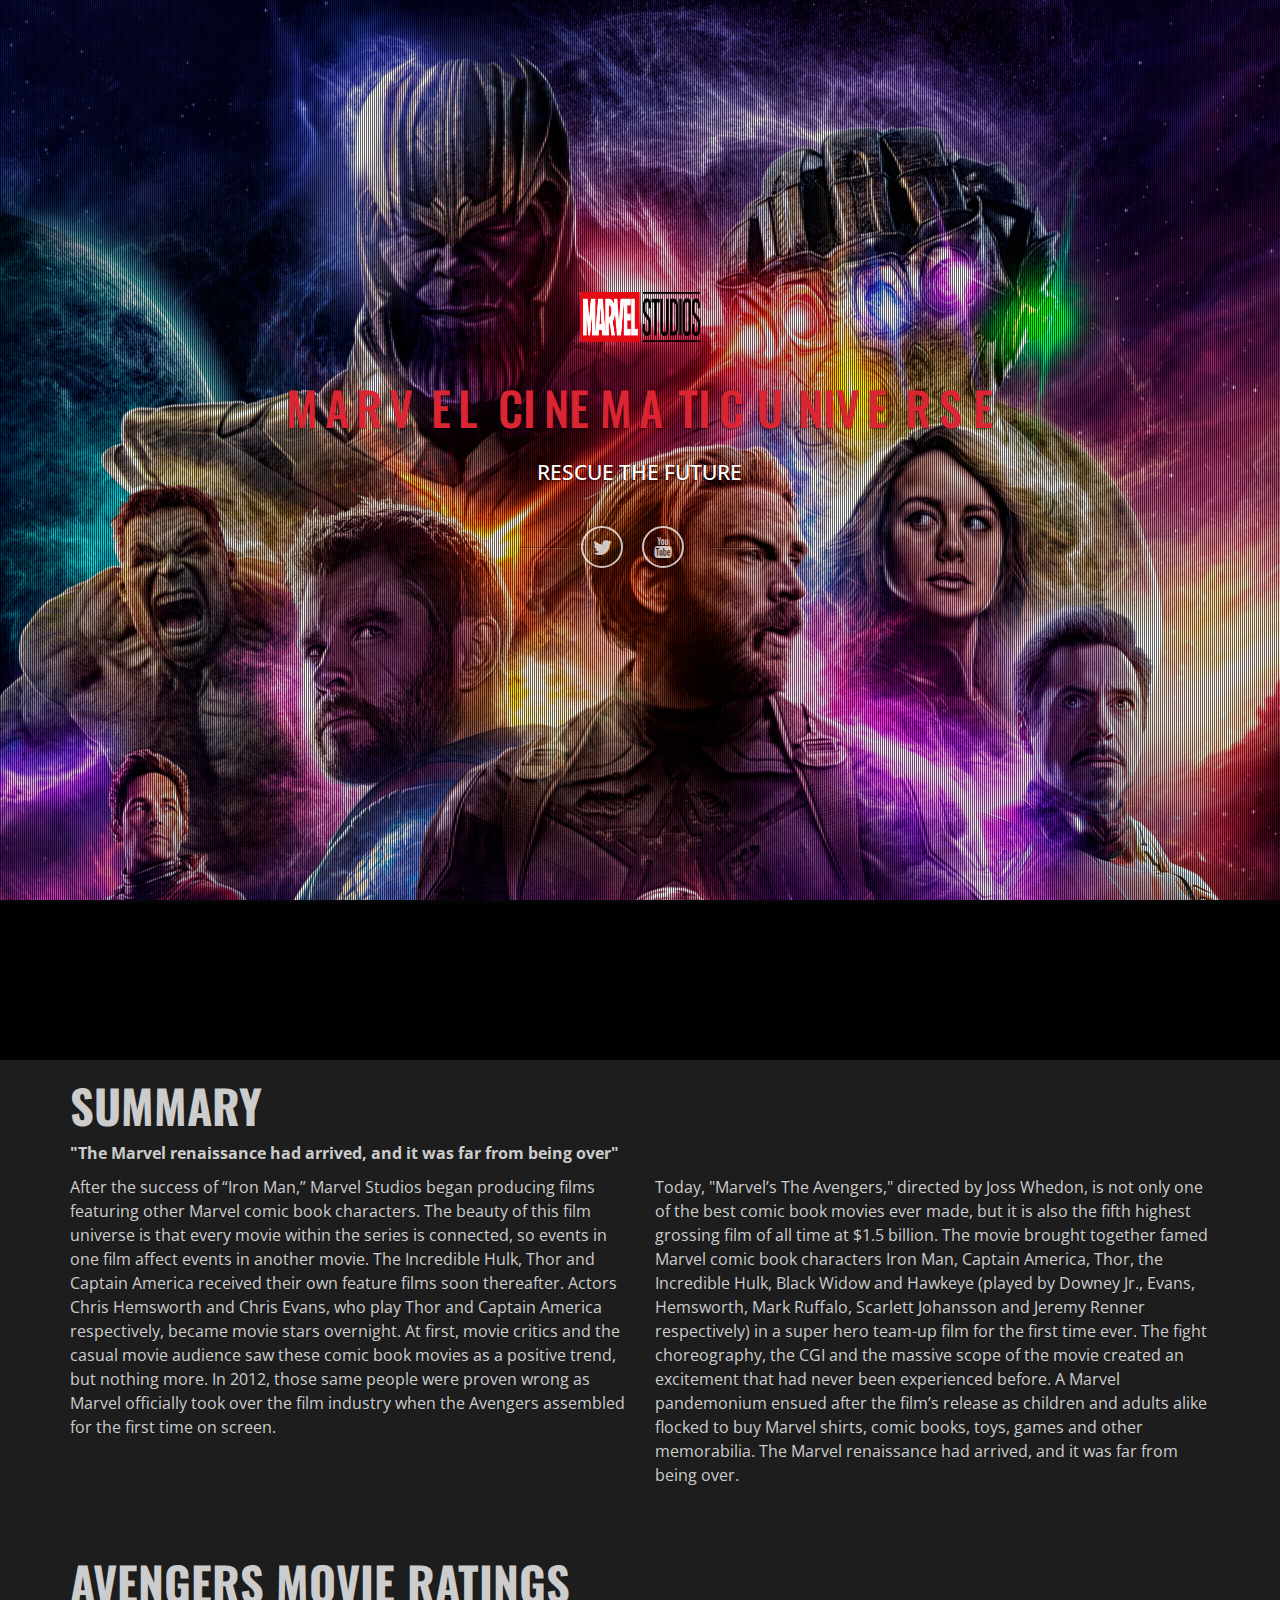
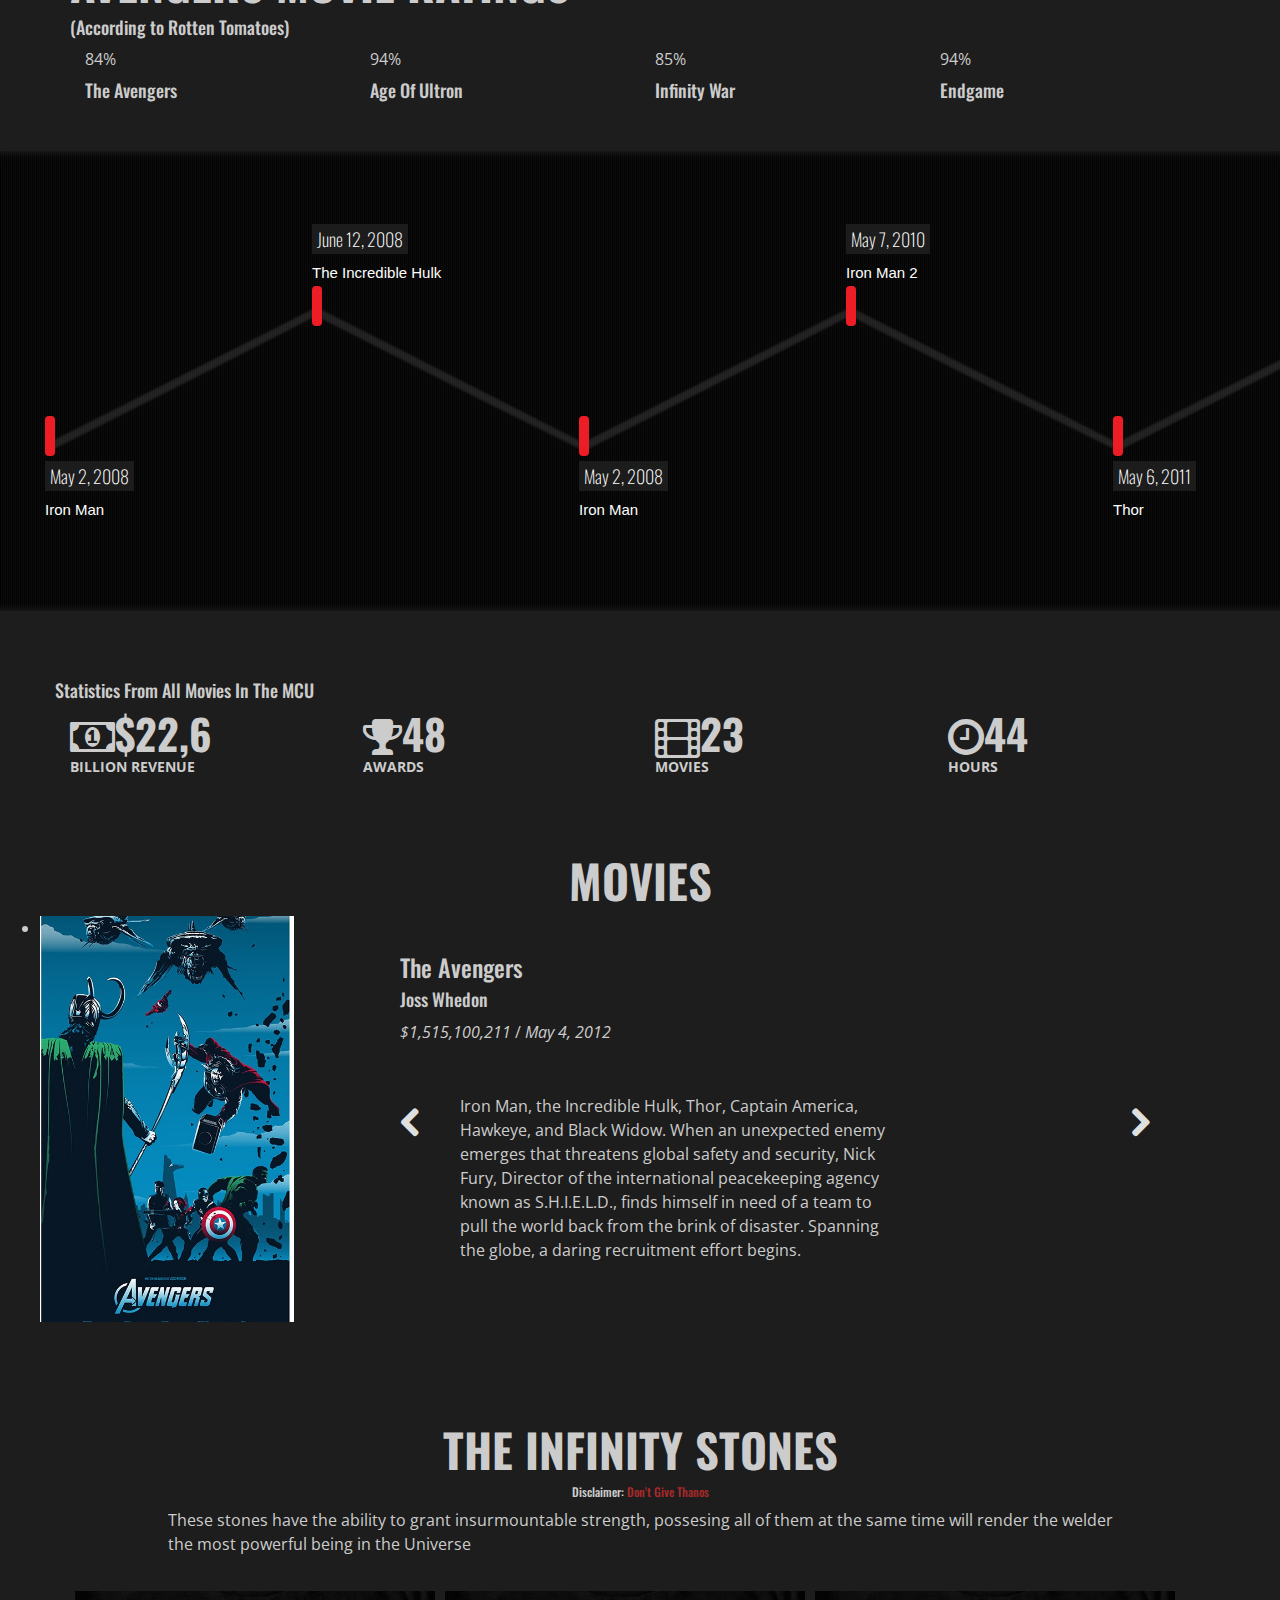
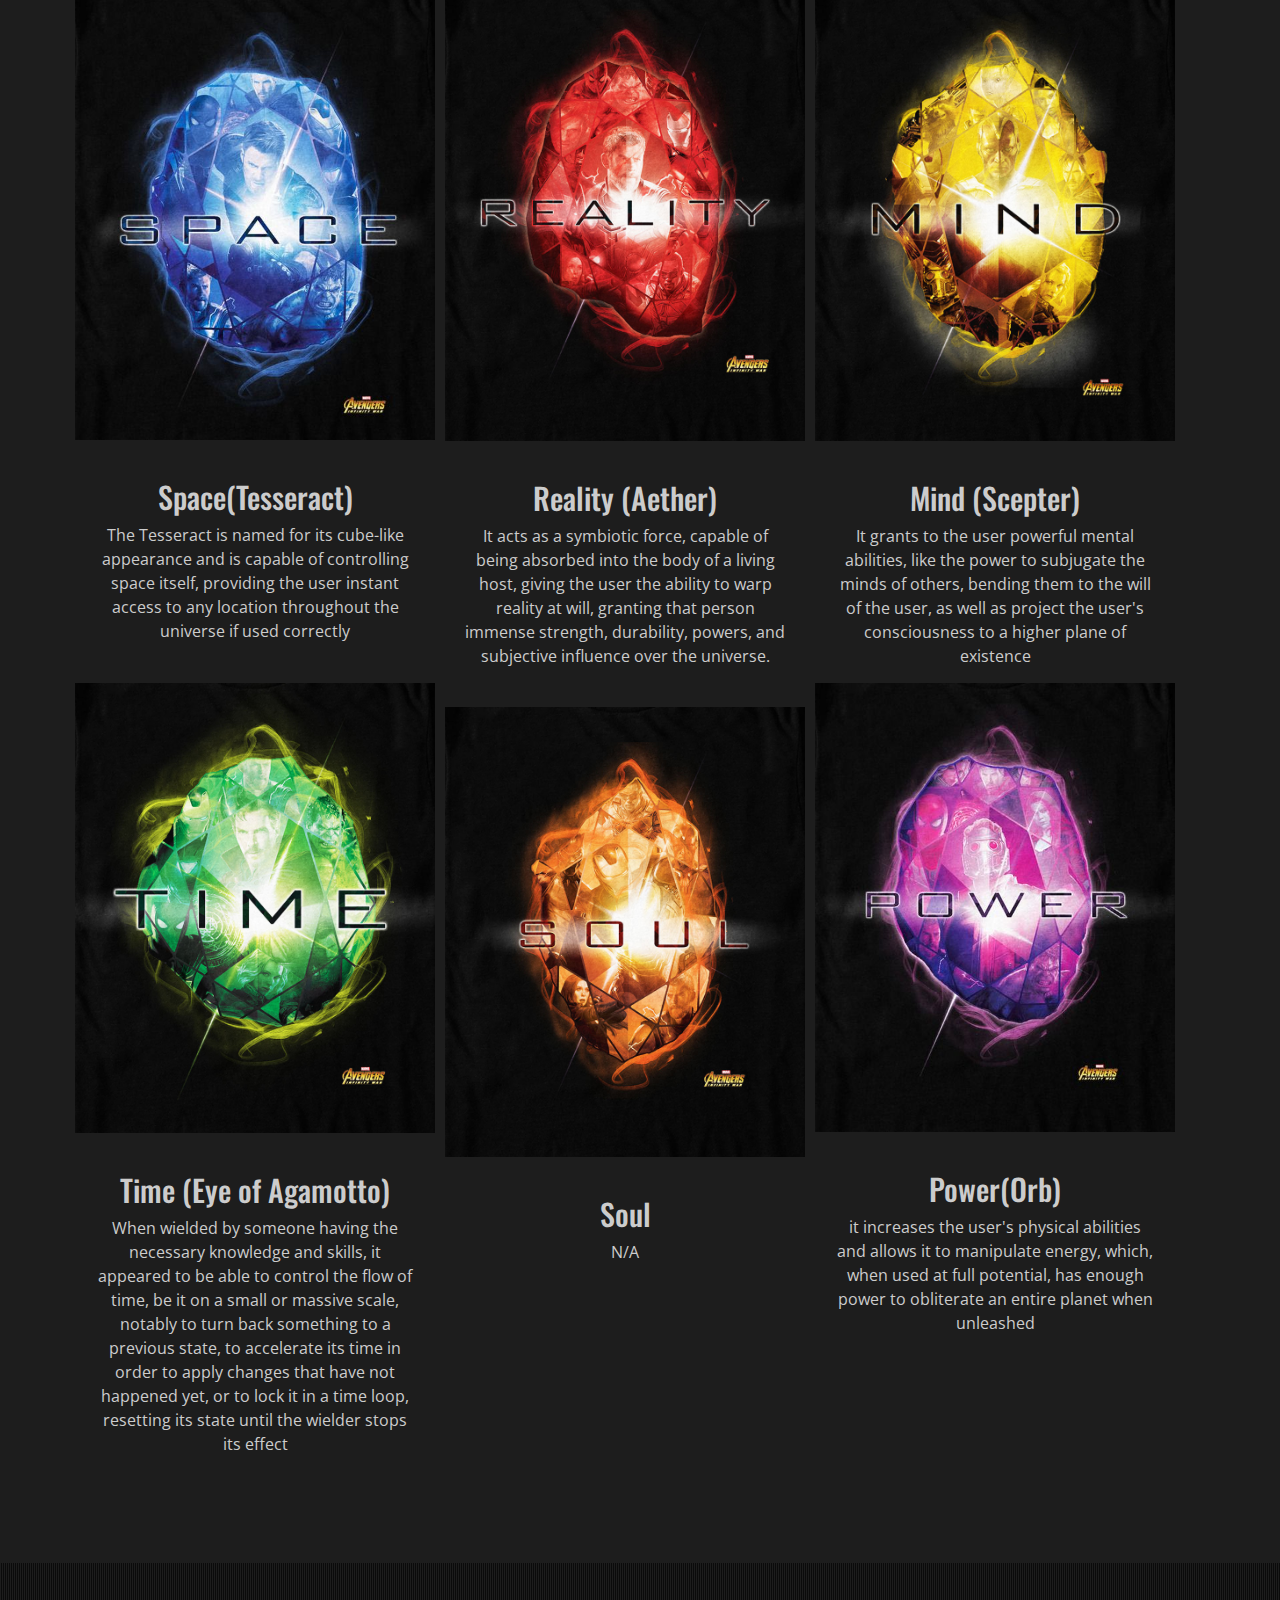
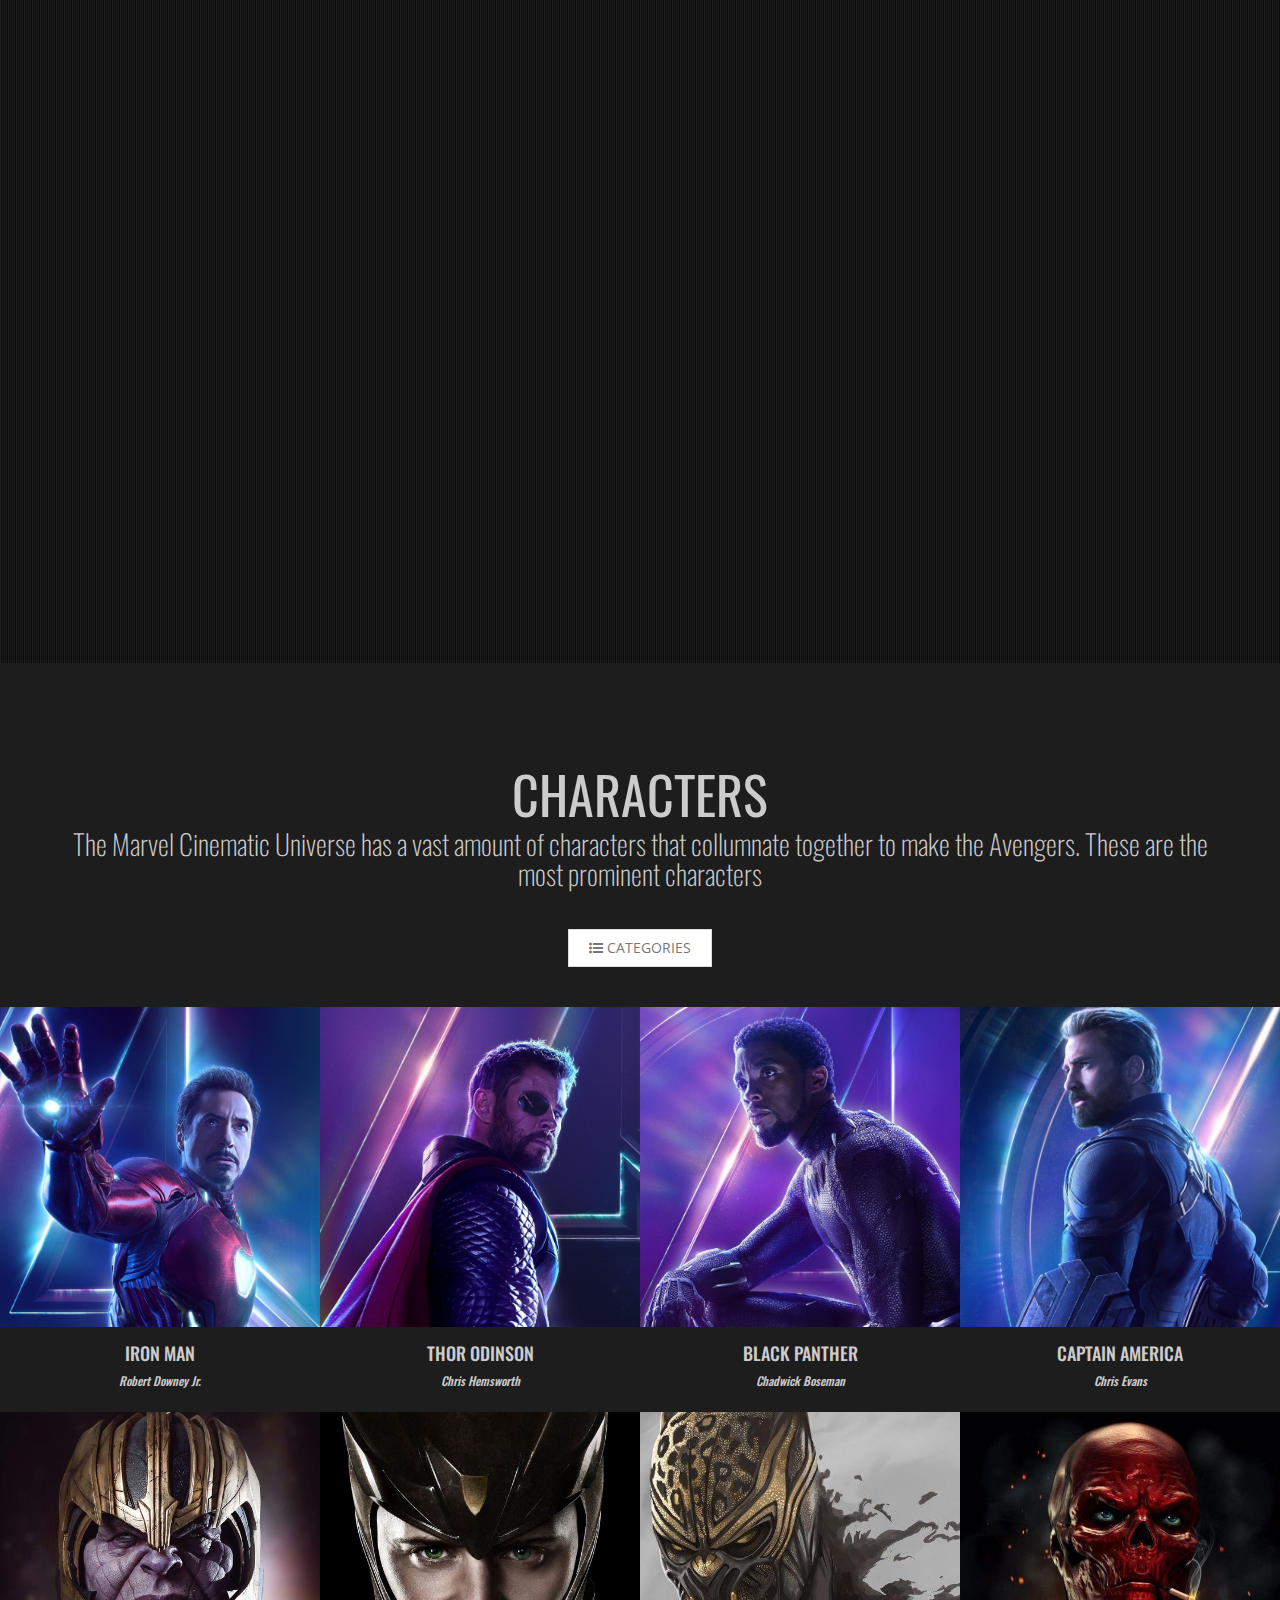
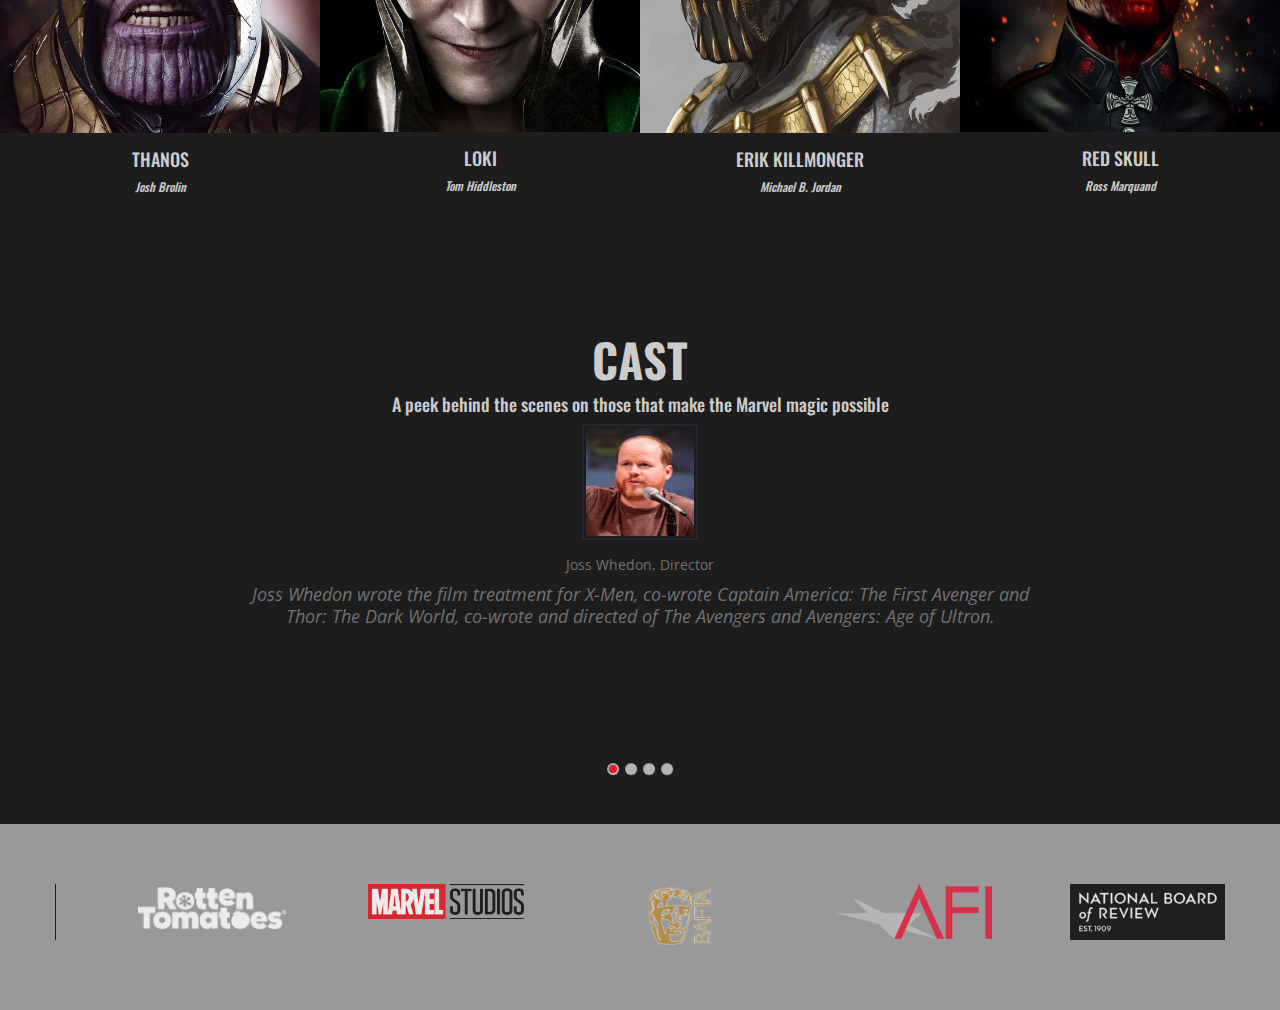
<file: index.html>
<!DOCTYPE html>

<head>
	<!-- Metas
	================================================== -->
	<meta http-equiv="content-type" content="text/html; charset=UTF-8"/>
    <meta name="viewport" content="width=device-width, user-scalable=no, target-densitydpi=device-dpi"/>
	<meta name="description" content="Marvel Cinematic Universe One Page Website Designed by Durban University of Technology Students" />
	<meta name="keywords" content="Bootstrap 3,html5,css3,jquery" />
	<meta name="author" content="" />
	
	<!-- Page Title 
	================================================== -->
	<title>MCU: Marvel Cinematic Universe</title>
	
	<!-- Favicon 
	================================================== -->
	<link rel="shortcut icon" href="images/favicon.ico"/>
	
	<!-- Google fonts
	================================================== -->
	<link href='http://fonts.googleapis.com/css?family=Oswald:300,400,500,700' rel='stylesheet' type='text/css' />    
	<link href='http://fonts.googleapis.com/css?family=Open+Sans:300italic,400italic,600italic,700italic,800italic,400,600,700,800,300' rel='stylesheet' type='text/css' />
	
	<!-- bootstrap v3.0.2
	================================================== -->
	<link rel="stylesheet" href="css/bootstrap.css">
	
	<!--font-awesome
	================================================== -->
	<link rel="stylesheet" href="css/font-awesome.css">
	
	
	<!-- CSS Custom
	================================================== -->    
	<link rel="stylesheet" type="text/css" href="css/style.css" />
	<link rel="stylesheet" type="text/css" href="css/perfect-scrollbar.css">
	<link rel="stylesheet" type="text/css" href="css/magnific-popup.css">
	<link rel="stylesheet" type="text/css" id="color" href="css/colors/color8.css">
	<!-- HTML5 shim and Respond.js IE8 support of HTML5 elements and media queries -->
    <!--[if lt IE 9]>
      <script src="js/html5shiv.js"></script>
      <script src="js/respond.min.js"></script>
    <![endif]-->
</head>

<body data-twttr-rendered="true" data-spy="scroll" data-target="#my-nav">
<!-- pre loder -->
	<div id="preloader">
        <div id="status">&nbsp;</div><!-- /status -->
    </div>
<!-- Navigation Bar -->
<div class="navbar navbar-fixed-top">
	<div class="container">
		<!-- mobile menu -->
		<div class="navbar-header">
			<button type="button" class="navbar-toggle" data-toggle="collapse" data-target=".navbar-collapse">
				<span class="icon-bar"></span>
				<span class="icon-bar"></span>
				<span class="icon-bar"></span>
			</button>
			<a class="navbar-brand" href="#"><svg width="130" height="52" xmlns="http://www.w3.org/2000/svg"><rect fill="#EC1D24" width="100%" height="100%"></rect><path fill="#FEFEFE" d="M126.222 40.059v7.906H111.58V4h7.885v36.059h6.757zm-62.564-14.5c-.61.294-1.248.44-1.87.442v-14.14h.04c.622-.005 5.264.184 5.264 6.993 0 3.559-1.58 5.804-3.434 6.705zM40.55 34.24l2.183-18.799 2.265 18.799H40.55zm69.655-22.215V4.007H87.879l-3.675 26.779-3.63-26.78h-8.052l.901 7.15c-.928-1.832-4.224-7.15-11.48-7.15-.047-.002-8.06 0-8.06 0l-.031 39.032-5.868-39.031-10.545-.005-6.072 40.44.002-40.435H21.278L17.64 26.724 14.096 4.006H4v43.966h7.95V26.78l3.618 21.192h4.226l3.565-21.192v21.192h15.327l.928-6.762h6.17l.927 6.762 15.047.008h.01v-.008h.02V33.702l1.845-.27 3.817 14.55h7.784l-.002-.01h.022l-5.011-17.048c2.538-1.88 5.406-6.644 4.643-11.203v-.002C74.894 19.777 79.615 48 79.615 48l9.256-.027 6.327-39.85v39.85h15.007v-7.908h-7.124v-10.08h7.124v-8.03h-7.124v-9.931h7.124z"></path><path fill="#EC1D24" d="M0 0h30v52H0z"></path><path fill="#FEFEFE" d="M31.5 48V4H21.291l-3.64 22.735L14.102 4H4v44h8V26.792L15.577 48h4.229l3.568-21.208V48z"></path></svg></a>
		</div>
		<!-- desktop menu -->
		<nav id="my-nav" class="navbar-collapse collapse" role="navigation">
			<ul class="nav navbar-nav">
				<li class="active"><a href="#header">Home</a></li>
				<li class=""><a href="#Summary">Summary</a></li>
				<li class=""><a href="#Movies">Movies</a></li>
				<li class=""><a href="#Infinity-Stones">Infinity Stones</a></li>
				<li class=""><a href="#portfolio">Characters</a></li>
				<li class=""><a href="#Cast">Cast</a></li>
			</ul>
		</nav>
	</div>
</div>
<!-- End of Navigation Bar -->

<!-- Banner section-->
<section class="banner" id="header">
	<div class="banner-pattern">
		<div class="container">
			<div class="row">
				<div class="col-md-8 col-md-offset-2">
					<!--logo-->
					<div class="main-photo" id="header-photo">
						<img width="120" height="120" class="banner-logo pulsate-opacity" src="images/01_logo.png" alt="">
					</div>
					<!-- heading -->
					<h1 style="opacity: 1; padding-top: 0px;" class="funny-text">Marvel Cinematic Universe</h1>
					<!-- ticker -->
					<ul id="aboutme">
						<li>Rescue The Future</li>
						<li>Save The Past</li>
						<li>Avenge Those Who Can't Defend Themselves</li>
						<li>With Great Power Comes Great Responsibility</li>						
					</ul>
					<!--social icon -->
					<div class="social">
						<div class="sideline"></div>
						<a title="Twitter" target="_blank" href="https://twitter.com/Marvel"><span class="icon-circle large"><i class="fa fa-twitter"></i></span></a>
						<a title="youtube"target="_blank" href="https://www.youtube.com/user/MARVEL"><span class="icon-circle large"><i class="fa fa-youtube"></i></span></a>
						<div class="sideline"></div>
					</div>
				</div>
			</div>
		</div>		
	</div>
</section>
<!-- End of Banner -->


<!-- About Section -->
<section id="Summary" class="black">
	<div id="aboutpic" class="picture" ></div>
	<div class="container ">
	
			<h1>Summary </h1>
			<p ><b>"The Marvel renaissance had arrived, and it was far from being over"</b></p>
			<div class="row pad40">
				<div class="col-md-6">
					<p class="left-align">After the success of “Iron Man,” Marvel Studios began producing films featuring other Marvel comic book characters. The beauty of this film universe is that every movie within the series is connected, so events in one film affect events in another movie. The Incredible Hulk, Thor and Captain America received their own feature films soon thereafter. Actors Chris Hemsworth and Chris Evans, who play Thor and Captain America respectively, became movie stars overnight. At first, movie critics and the casual movie audience saw these comic book movies as a positive trend, but nothing more. In 2012, those same people were proven wrong as Marvel officially took over the film industry when the Avengers assembled for the first time on screen.
					</p>
				</div>
				<div class="col-md-6">
					<p class="left-align">Today, "Marvel’s The Avengers," directed by Joss Whedon, is not only one of the best comic book movies ever made, but it is also the fifth highest grossing film of all time at $1.5 billion. The movie brought together famed Marvel comic book characters Iron Man, Captain America, Thor, the Incredible Hulk, Black Widow and Hawkeye (played by Downey Jr., Evans, Hemsworth, Mark Ruffalo, Scarlett Johansson and Jeremy Renner respectively) in a super hero team-up film for the first time ever. The fight choreography, the CGI and the massive scope of the movie created an excitement that had never been experienced before. A Marvel pandemonium ensued after the film’s release as children and adults alike flocked to buy Marvel shirts, comic books, toys, games and other memorabilia. The Marvel renaissance had arrived, and it was far from being over.
					</p>
				</div>
			</div>
			<h1>Avengers Movie Ratings <h4>(According to Rotten Tomatoes)</h4> </h1>
			<!-- First Pie Chart -->
			<div class="col-sm-3 more-fast" data-animation="fadeInUp">
				<div class="pieChart"  data-bar-width="150" data-percent="84">84%</div>
				<h4>The Avengers</h4>
			</div>
			
			<!-- Seconed Pie Chart -->
			<div class="col-sm-3 fast" data-animation="fadeInUp">
				<div class="pieChart" data-bar-width="150" data-percent="94">94%</div>
				<h4>Age Of Ultron</h4>
			</div>
			
			<!-- Third Pie Chart -->
			<div class="col-sm-3 slow" data-animation="fadeInUp">
				<div class="pieChart" data-bar-width="150" data-percent="85">85%</div>
				<h4>Infinity War</h4>
			</div>
			
			<!-- Fourth Pie Chart -->
			<div class="col-sm-3 more-slow" data-animation="fadeInUp">
				<div class="pieChart" data-bar-width="150" data-percent="94">94%</div>
				<h4>Endgame</h4>
			</div>
		
	</div>
	
	<!--Time line / History -->
	<div class="timeline">
      <div class="bg"> </div>
      <div id="default" class="content">
        <ul>
		   <li>
            <div>
              <h6>May 2, 2008</h6>
              <p>Iron Man</p>
            </div>
          </li>
          <li>
            <div>
              <h6>June 12, 2008</h6>
              <p>The Incredible Hulk</p>
            </div>
		  </li>
		  <li><div><h6>May 2, 2008	</h6><p>Iron Man</p></div>
		  <li><div><h6>May 7, 2010	</h6><p>Iron Man 2</p></div>
		  <li><div><h6>May 6, 2011	</h6><p>Thor</p></div>
		  <li><div><h6>Jul 22, 2011</h6><p>	Captain America: The First Avenger</p></div>
		  <li><div><h6>May 4, 2012	</h6><p>The Avengers</p></div>
		  <li><div><h6>May 3, 2013	</h6><p>Iron Man 3</p></div>
		  <li><div><h6>Nov 8, 2013	</h6><p>Thor: The Dark World</p></div>
		  <li><div><h6>Apr 4, 2014	</h6><p>Captain America: The Winter Soldier</p></div>
		  <li><div><h6>Aug 1, 2014	</h6><p>Guardians of the Galaxy</p></div>
		  <li><div><h6>May 1, 2015	</h6><p>Avengers: Age of Ultron</p></div>
		  <li><div><h6>Jul 17, 2015</h6><p>	Ant-Man</p></div>
		  <li><div><h6>May 6, 2016	</h6><p>Captain America: Civil War</p></div>
		  <li><div><h6>Nov 4, 2016	</h6><p>Doctor Strange</p></div>
		  <li><div><h6>May 5, 2017	</h6><p>Guardians of the Galaxy Vol 2</p></div>
		  <li><div><h6>Jul 7, 2017	</h6><p>Spider-Man: Homecoming</p></div>
		  <li><div><h6>Nov 3, 2017	</h6><p>Thor: Ragnarok</p></div>
		  <li><div><h6>Feb 16, 2018</h6><p>	Black Panther</p></div>
		  <li><div><h6>Apr 27, 2018</h6><p>	Avengers: Infinity War</p></div>
		  <li><div><h6>Jul 6, 2018	</h6><p>Ant-Man and the Wasp</p></div>
		  <li><div><h6>Mar 8, 2019	</h6><p>Captain Marvel</p></div>
		  <li><div><h6>Apr 26, 2019</h6><p>	Avengers: Endgame</p></div>
		  

        
        </ul>
      </div>
    </div>
	<!-- end Time line -->
	
	
	<!-- Statistics -->
	<div class="statistics black" >
		<div class="container">
			<div class="row">
				<h4>Statistics From All Movies In The MCU</h4>
				
				<div class="col-sm-3">
				<h1 class="big"><i class="fa fa-money"></i><span id="awards">$22,6 </span> <span class="desc">Billion Revenue</span></h1>
				</div>
				<div class="col-sm-3">
					<h1 class="big"><i class="fa fa-trophy"></i><span id="awards">48</span> <span class="desc">Awards</span></h1>
				</div>
				<div class="col-sm-3">
					<h1 class="big"><i class="fa fa-film"></i><span id="movie">23</span> <span class="desc">Movies</span></h1>
				</div>
				<div class="col-sm-3">
					<h1 class="big"><i class="fa fa-clock-o"></i><span id="movie">44</span> <span class="desc">Hours</span></h1>
				</div>
			</div>
		</div>
	</div>
	<!-- End Statistics-->
	
	
	
</section>
<!-- End of About Section -->

<!-- Team Section -->
<section id="Movies" class="black">
		<div class="container">
			<h1 class="text-center">Movies</h1>
			
		</div>
		<div id="team-slider">
			<ul class="slider" id="team-content">
				<li class="slide">	
					<div class="container">
						<div class="row">
							<div class="col-md-8 col-md-offset-2">
								<article>
									<!-- slid control-->
									<ul class="slidecontrols">
										<li><a href="#team-content" class="team-next"><i class="fa fa-chevron-right"></i></a></li>
										<li><a href="#team-content" class="team-prev"><i class="fa fa-chevron-left"></i></a></li>
									</ul>
									<!-- team description -->
									<h3>The Avengers</h3>
									<h4>Joss Whedon</h4>
									
									<em>$1,515,100,211</em> / 
									<em>May 4, 2012</em>
									<p> Iron Man, the Incredible Hulk, Thor, Captain America, Hawkeye, and Black Widow. When an unexpected enemy emerges that threatens global safety and security, Nick Fury, Director of the international peacekeeping agency known as S.H.I.E.L.D., finds himself in need of a team to pull the world back from the brink of disaster. Spanning the globe, a daring recruitment effort begins.
									</p>
								</article>
								
							</div>
						</div>
					</div>
				</li>
				<li class="slide">	
					<div class="container">
						<div class="row">
							<div class="col-md-8 col-md-offset-2">								
								<article>
									<!-- slid control-->
									<ul class="slidecontrols">
										<li><a href="#team-content" class="team-next"><i class="fa fa-chevron-right"></i></a></li>
										<li><a href="#team-content" class="team-prev"><i class="fa fa-chevron-left"></i></a></li>
									</ul>
									<!-- team description -->
									<h3>Avengers: Age Of Ultron</h3>
									<h4>Joss Whedon</h4>
									<em>$1,396,099,202</em> / 
									<em>May 1, 2015</em>
									<p>When Tony Stark tries to jumpstart a dormant peacekeeping program, things go awry and Earth’s Mightiest Heroes, including Iron Man, Captain America, Thor, Hulk, Black Widow, and Hawkeye, along with support from Nick Fury and Maria Hill are put to the ultimate test as the fate of the planet hangs in the balance. As the villainous Ultron emerges, it is up to the Avengers to stop him from enacting his terrible plans, and soon uneasy alliances and unexpected action pave the way for an epic and unique global adventure.[1]
									</p>
								</article>
								
						</div>
					</div>
				</li>
				<li class="slide">	
					<div class="container">
						<div class="row">
							<div class="col-md-8 col-md-offset-2">
								<article>
									<!-- slid control-->
									<ul class="slidecontrols">
										<li><a href="#team-content" class="team-next"><i class="fa fa-chevron-right"></i></a></li>
										<li><a href="#team-content" class="team-prev"><i class="fa fa-chevron-left"></i></a></li>
									</ul>
									<!-- team description -->
									<h3>Avengers: Infinity War</h3>
									<h4>Russo Brothers</h4>
									<em>$2,048,359,754</em>  /
									<em>Apr 27, 2018</em>
									<p>As the Avengers and their allies have continued to protect the world from threats too large for any one hero to handle, a new danger has emerged from the cosmic shadows: Thanos. A despot of intergalactic infamy, his goal is to collect all six Infinity Stones, artifacts of unimaginable power, and use them to inflict his twisted will on all of reality. Everything the Avengers have fought for has led up to this moment - the fate of Earth and existence itself has never been more uncertain.	
									</p>
								</article>
							
						</div>
					</div>
				</li>
				<li class="slide">	
					<div class="container">
						<div class="row">
							<div class="col-md-8 col-md-offset-2">
								<article>
									<!-- slid control-->
									<ul class="slidecontrols">
										<li><a href="#team-content" class="team-next"><i class="fa fa-chevron-right"></i></a></li>
										<li><a href="#team-content" class="team-prev"><i class="fa fa-chevron-left"></i></a></li>
									</ul>
									<!-- team description -->
									<h3>Avengers: Endgame</h3>
									<h4>Russo Brothers</h4>
									<em>$2,797,800,564</em>  
									<em>Apr 26, 2019</em>
									<p>After half of all life is snapped away by Thanos, the Avengers are left scattered and divided. Now with a way to reverse the damage, the Avengers and their allies must assemble once more and learn to put differences aside in order to work together and set things right. Along the way, the Avengers realize that sacrifices must be made as they prepare for the ultimate final showdown with Thanos, which will result in the heroes fighting the biggest battle they have ever faced.
									</p>
								</article>
								
						</div>
					</div>
				</li>
			</ul>
		</div>
</section>
<!-- End Team Section -->

<!-- Services Section -->
<section id="Infinity-Stones" class="black">
	<div class="container">
		<h1 class="text-center">The Infinity Stones</h1>
		<h6 class="text-center">Disclaimer: <span class="danger" style="color: brown;">Don't Give Thanos</span></h6>
		<div class="row">
			<div class="col-md-10 col-md-offset-1">
				<p>These stones have the ability to grant insurmountable strength, possesing all of them at the same time will render the welder the most powerful being in the Universe</p>
			</div>
		</div>
		<div id="our-service-container">
			<div class="our-service service-column">
				<!-- Service icon -->
				
					<i ><img class="img-responsive" src="images/space-stone.jpg" alt=""></i>
				
				<!-- Service Description -->
				<div class="service-content">
					<h2><a href="#">Space(Tesseract)</a></h2>
					<p>The Tesseract is named for its cube-like appearance and is capable of controlling space itself, providing the user instant access to any location throughout the universe if used correctly</p>
				</div>
			</div>
			<div class="our-service service-column">
				<!-- Service icon -->
				
					<i ><img class="img-responsive" src="images/reality-stone.jpg" alt=""></i>
				
				<!-- Service Description -->
				<div class="service-content">
					<h2><a href="#">Reality (Aether)</a></h2>
					<p>It acts as a symbiotic force, capable of being absorbed into the body of a living host, giving the user the ability to warp reality at will, granting that person immense strength, durability, powers, and subjective influence over the universe.
					</p>
				</div>
			</div>
			<div class="our-service service-column">
				<!-- Service icon -->
				
					<i ><img class="img-responsive" src="images/mind-stone.jpg" alt=""></i>
				
				<!-- Service Description -->
				<div class="service-content">
					<h2><a href="#">Mind (Scepter)</a></h2>
					<p>It grants to the user powerful mental abilities, like the power to subjugate the minds of others, bending them to the will of the user, as well as project the user's consciousness to a higher plane of existence</p>
				</div>
			</div>
			<div class="our-service service-column">
				<!-- Service icon -->
				
					<i ><img class="img-responsive" src="images/time-stone.jpg" alt=""></i>
				
				<!-- Service Description -->
				<div class="service-content">
					<h2><a href="#">Time (Eye of Agamotto)</a></h2>
					<p>When wielded by someone having the necessary knowledge and skills, it appeared to be able to control the flow of time, be it on a small or massive scale, notably to turn back something to a previous state, to accelerate its time in order to apply changes that have not happened yet, or to lock it in a time loop, resetting its state until the wielder stops its effect
					</p>
				</div>
			</div>
			<div class="our-service service-column">
				<!-- Service icon -->
				
					<i ><img class="img-responsive" src="images/power-stone.jpg" alt=""></i>
				
				<!-- Service Description -->
				<div class="service-content">
					<h2><a href="#">Power(Orb)</a></h2>
					<p>it increases the user's physical abilities and allows it to manipulate energy, which, when used at full potential, has enough power to obliterate an entire planet when unleashed</p>
				</div>
			</div>
			<div class="our-service service-column">
				<!-- Service icon -->
				
					<i ><img class="img-responsive" src="images/soul-stone.jpg" alt=""></i>
				
				<!-- Service Description -->
				<div class="service-content">
					<h2><a href="#">Soul</a></h2>
					<p>N/A</p>
				</div>
			</div>
			
		</div>
		<div class="clear"></div>
	</div>
	<!-- Action button -->
	<article class="container-video">
        
        <div class="mk-video-mask"></div>
		<div class="video-container"><div id="player"></div></div>
		<script>      
		// 1. This code loads the IFrame Player API code asynchronously.
		var tag = document.createElement('script');
		tag.src = "http://www.youtube.com/player_api";
		var firstScriptTag = document.getElementsByTagName('script')[0];
		firstScriptTag.parentNode.insertBefore(tag, firstScriptTag);
      // 2. This function creates an <iframe> (and YouTube player)
      //    after the API code downloads.
      var player;
      function onYouTubePlayerAPIReady() {
        player = new YT.Player('player', {
          height: '100%',
          width: '100%',			
          playerVars: { 'rel':0 , 'autoplay': 1, 'loop':0, 'controls':0, 'start':30, 'autohide':1,'wmode':'opaque' },
          videoId: '7MIC4P306Cg',
          events: {
            'onReady': onPlayerReady,
			'onStateChange': onPlayerStateChange}
        });
      }
	// 3. The API will call this function when the video player is ready.
      function onPlayerReady(event) {
        event.target.mute();
//		event.target.setSize(width:100, height:750);
      }
	  
	 // when video ends
        function onPlayerStateChange(event) {        
            if(event.data === 0) {          
                event.target.playVideo();
            }
        }
	</script>
   </article>
	
		
	
		
	
</section>
<!-- End of Services Section -- class="black">

<!- Portfolio Section -->
<section id="portfolio" class="black">
	<div class="container">
		<h1>Characters</h1>
		<h2>The Marvel Cinematic Universe has a vast amount of characters that collumnate together to make the Avengers. These are the most prominent characters</h2>
		<!-- Work category show/hide button -->
		<a id="showhidetrigger">
			<div id="categories-button">
				<span><i class="fa fa-list-ul"></i> Categories</span>
			</div>
		</a>
		<!-- Work category -->
		<ul class="cat-list" id = "showhidetarget">
			<li class="filter btn btn-outline-white active" data-filter="all"><i class="fa fa-th-large"></i> All</li>
			<li class="filter btn btn-outline-white " data-filter="web-design"><i class="fa fa-th-large"></i> Heroes</li>
			<li class="filter btn btn-outline-white" data-filter="ui-design"><i class="fa fa-th-large"></i> Villian</li>
		</ul>
	</div>
	<!-- Work Thumbnail portion-->
	<div class="clearfix">
		<ul id="portfolio-grid" class="row portfolio-row">
			<li class="portfolio-mix col-md-4 web-design  mix_all">
				<!-- Work item -->
				<figure class="portfolio-item">
					<a href="1" class="folio">
						<img class="img-responsive" src="images/iron-man-main.jpg" alt="">
						<div class="caption-bg"></div>
						<div class="meta">
							<h4>Iron Man</h4>
							<h6><em>Robert Downey Jr.</em></h6>
						</div>
						<h3>Abilities</h3>
						<p class="portfolio-item-description">Genius level intellect, Proficient scientist and engineer, Powered armor suit, Superhuman strength and durability (when using his armor), Supersonic flight, Energy repulsor and missile projection, Regenerative life support, Highly skilled martial artist and hand-to-hand combatant							
						</p>
					</a>
				</figure>
			</li>
			<li class="portfolio-mix col-md-4 web-design mix_all">
				<!-- Work item -->
				<figure class="portfolio-item">
					<a href="2" class="folio">
						<img class="img-responsive" src="images/thor-main.jpg" alt="">
						<div class="caption-bg"></div>
						<div class="meta">
							<h4>Thor Odinson</h4>
							<h6><em>Chris Hemsworth</em></h6>
						</div>
						<h3>Abilities</h3>
						<p class="portfolio-item-description">Superhuman strength, speed, durability and longevity, Abilities via Mjolnir, Dimensional transportation, Electric manipulation, Flight, Weather manipulation
						</p>
					</a>
				</figure>
			</li>
			<li class="portfolio-mix col-md-4 web-design mix_all">
				<!-- Work item -->
				<figure class="portfolio-item">
					<a href="3" class="folio">
						<img class="img-responsive" src="images/black-panther-main.jpg" alt="">
						<div class="caption-bg"></div>
						<div class="meta">
							<h4>Black Panther</h4>
							<h6><em>Chadwick Boseman</em></h6>
						</div>
						<h3>Abilities</h3>
						<p class="portfolio-item-description">The power to draw upon the knowledge, strength, and every experience of every previous Black Panther, Superhuman strength, speed, reflexes, agility, stamina, endurance, durability, and senses, Genius-level intellect, Master martial artist, tactician, strategist, and inventor, Utilizes vibranium suit and equipment
						</p>
					</a>
				</figure>
			</li>
			<li class="portfolio-mix col-md-4 web-design mix_all">
				<!-- Work item -->
				<figure class="portfolio-item">
					<a href="4" class="folio">
						<img class="img-responsive" src="images/captain-america-main.jpg" alt="">
						<div class="caption-bg"></div>
						<div class="meta">
							<h4>Captain America</h4>
							<h6><em>Chris Evans</em></h6>
						</div>
						<h3>Abilities</h3>
						<p class="portfolio-item-description">Enhanced strength, speed, stamina, durability, agility, reflexes, senses, and mental processing via the super soldier serum, Master martial artist , Accelerated healing factor, Immunity to diseases and toxins, Slowed ageing, Master tactician, strategist, and field commander, Wields Vibranium-steel alloy shield
						</p>
					</a>
				</figure>
			</li>
			<li class="portfolio-mix col-md-4 ui-design mix_all">
				<!-- Work item -->
				<figure class="portfolio-item">
					<a href="5" class="folio">
						<img class="img-responsive" src="images/thanos-main.jpg" alt="">
						<div class="caption-bg"></div>
						<div class="meta">
							<h4>Thanos</h4>
							<h6>
								<em>Josh Brolin</em>
							</h6>
						</div>
						<h3>Abilities</h3>
						<p class="portfolio-item-description">Superhuman strength, speed, stamina, durability, agility, and longevity, Superhuman physiology of Eternals, Skilled hand-to-hand combatant, Genius-level tactician, Plasma energy projection
						</p>
					</a>
				</figure>
			</li>
			<li class="portfolio-mix col-md-4 ui-design mix_all">
				<!-- Work item -->
				<figure class="portfolio-item">
					<a href="6" class="folio">
						<img class="img-responsive" src="images/loki-main.jpg" alt="">
						<div class="caption-bg"></div>
						<div class="meta">
							<h4>Loki</h4>
							<h6><em>Tom Hiddleston</em></h6>
						</div>
						<h3>Abilities</h3>
						<p class="portfolio-item-description">Master of manipulation and deceit, Superhuman strength, speed, durability, and longevity, Asgardian powers, Astral projection, Energy blasts, Flight, Illusion casting, Inter-dimensional teleportation, Shapeshifting, Telepathy
						</p>
					</a>
				</figure>
			</li>
			<li class="portfolio-mix col-md-4 ui-design mix_all">
				<!-- Work item -->
				<figure class="portfolio-item">
					<a href="7" class="folio">
						<img class="img-responsive" src="images/killmonger-main.jpg" alt="">
						<div class="caption-bg"></div>
						<div class="meta">
							<h4>Erik Killmonger</h4>
							<h6>
								<em>Michael B. Jordan</em>
							</h6>
						</div>
						<h3>Abilities</h3>
						<p class="portfolio-item-description">Expert tactician, Skilled hunter and tracker, Skilled hand-to-hand combatant, Enhanced strength, speed, agility, and durability, Uses high-tech equipment and weapons, including vibranium outfit
						</p>
					</a>
				</figure>
			</li>
			<li class="portfolio-mix col-md-4 ui-design mix_all">
				<!-- Work item -->
				<figure class="portfolio-item">
					<a href="8" class="folio">
						<img class="img-responsive" src="images/Red-Skull-mai.jpg" alt="">
						<div class="caption-bg"></div>
						<div class="meta">
							<h4>Red Skull</h4>
							<h6><em>Ross Marquand</em></h6>
						</div>
						<h3>Abilities</h3>
						<p class="portfolio-item-description">Genius-level intellect and scientist, Expert tactician, strategist, and field commander, Skilled hand-to-hand combatant and marksman, Peak human strength, speed and stamina, Telepathy strong enough to reach out and manipulate countless people with his thought-waves, Astral projection
						</p>
					</a>
				</figure>
			</li>
		</ul>
	</div>
	<!-- End Work Thumbnail portion-->

</section>
<!-- End of Portfolio Section -->

<!-- Testimonials Section -->
<section id="Cast" class="black">
	<div class="container" >
		<h1 class="text-center">Cast</h1>
		<h4 class="text-center">A peek behind the scenes on those that make the Marvel magic possible</h4>		
		<div class="row">
			<div id="da-slider" class="da-slider">
				<div class="da-slide da-slide-fromright da-slide-current">
					<!-- Testimonial image -->
					<div class="da-img">
						<div class="square-outline">
							<img class="square-photo" src="images/Joss_Whedon_.jpg" alt="image01">
						</div>
					</div>
					<!-- Testimonial details -->
					<p class="block-cite">Joss Whedon, Director</p>
					<blockquote>
						<p>Joss Whedon wrote the film treatment for X-Men, co-wrote Captain America: The First Avenger and Thor: The Dark World, co-wrote and directed of The Avengers and Avengers: Age of Ultron.
						</p>
					</blockquote>
				</div>
				<div class="da-slide da-slide-toleft">
					<!-- Testimonial image -->
					<div class="da-img">
						<div class="square-outline">
							<img class="square-photo" src="images/Anthony_Russo.jpg" alt="image01">
						</div>
					</div>
					<!-- Testimonial details -->
					<p class="block-cite">Anthony Russo, Director</p>
					<blockquote><p>Anthony Russo is co-director with his brother Joseph of Captain America: The Winter Soldier, Captain America: Civil War, Avengers: Infinity War and Avengers: Endgame.
					</p></blockquote>
				</div>
				<div class="da-slide da-slide-toleft">
					<!-- Testimonial image -->
					<div class="da-img">
						<div class="square-outline">
							<img class="square-photo" src="images/Joseph_Russo.jpg" alt="image01">
						</div>
					</div>
					<!-- Testimonial details -->
					<p class="block-cite">Joe Russo, Director</p>
					<blockquote><p>Joseph Russo is the co-director with his brother Anthony of Captain America: The Winter Soldier, Captain America: Civil War, Avengers: Infinity War and Avengers: Endgame
					</p></blockquote>
				</div>
				<div class="da-slide da-slide-toleft">
					<!-- Testimonial image -->
					<div class="da-img">
						<div class="square-outline">
							<img class="square-photo" src="images/kevin-feige.jpg" alt="image01">
						</div>
					</div>
					<!-- Testimonial details -->
					<p class="block-cite">Kevin Feige, Producer</p>
					<blockquote><p>Kevin Feige is an American film producer who has been the president of Marvel Studios since 2007. The films he has produced have a combined worldwide box office gross of over $26.8 billion. Feige is a member of the Producers Guild of America. In 2019, he was nominated for the Academy</p></blockquote>
				</div>
				<!-- Testimonial previous-next control -->
				<nav class="da-arrows">
					<span class="da-arrows-prev"><i class="fa fa-chevron-left"></i></span>
					<span class="da-arrows-next"><i class="fa fa-chevron-right"></i></span>
				</nav>
				<!-- End testimonial previous-next control -->
			</div>
		</div>
	</div>
	
	<!-- clients slider -->
	<div id="clients" >
		<div class="container" >
			<div class="row">
				<!-- clients logo -->
				<ul id="clients-slider"> 
					<li><img src="images/rtlogo.png" alt=""/></li>   
					<li><img src="images/01_logo.png" alt=""/></li> 
					<li><img src="images/bafta.png" alt=""/></li> 
					<li><img src="images/American_Film_Institute_(AFI)_logo.svg.png" alt=""/></li> 
					<li><img src="images/220px-The_National_Board_of_Review_Logo.png" alt=""/></li>                                                                      
				</ul>
				<!-- end clients logo -->
			</div>
		</div>		
	</div>
	<!-- end clients slider -->
</section>
<!-- End of Testimonials Section -->

<div class="scrolltotop" >
	<i class="fa fa-chevron-up"></i>
</div>




<!-- Bootstrap core JavaScript, plugin and custom scripts
================================================== -->

<script src="js/jquery-1.10.2.min.js" type="text/javascript"></script>
<script src="js/bootstrap.js"></script>
<script type="text/javascript" src="js/modernizr.js"></script>
<script type="text/javascript" src="js/masonry.js"></script>
<script src="js/jquery.easypiechart.min.js"></script>
<script src="js/jquery.appear.js"></script>
<script type="text/javascript" src="js/jquery.cslider.js"></script>
<script type="text/javascript" src="js/jquery.mixitup.min.js"></script>
<script type="text/javascript" src="js/jquery.funnyText.js"></script>
<script type="text/javascript" src="js/classie.js"></script>
<script type="text/javascript" src="js/imagesloaded.js"></script>
<script type="text/javascript" src="js/jquery.parallax-1.1.3.js"></script>
<script type="text/javascript" src="js/parallaxInit.js"></script>
<script type="text/javascript" src="js/jquery.flexisel.js"></script>
<script type="text/javascript" src="js/jquery.mousewheel.js"></script>
<script type="text/javascript" src="js/perfect-scrollbar.js"></script>
<script type="text/javascript" src="js/carousel-slider.js"></script>
<script type='text/javascript' src="js/jquery.magnific-popup.min.js"></script>
<script type="text/javascript" src="js/jquery.flexslider-min.js"></script>
<script type="text/javascript" src="js/jquery.easing.1.3.js"></script>
<script type="text/javascript" src="js/tweetable.jquery.js"></script>
<script type="text/javascript" src="js/jquery.timeago.js"></script>
<script src="js/jquery.placeholder.js"></script>
<script type="text/javascript" src="js/scripts.js"></script>
<script type="text/javascript" src="js/switcher.js"></script>
<script>
jQuery(document).ready(function() {
	// Pie Charts
	'use strict';
	var pieChartClass = 'pieChart',
    pieChartLoadedClass = 'pie-chart-loaded';
	function initPieCharts() {
		var chart = $('.' + pieChartClass);
		chart.each(function() {
			$(this).appear(function() {
				var $this = $(this),
					chartBarColor = ($this.data('bar-color')) ? $this.data('bar-color') : "#db2533",
					chartBarWidth = ($this.data('bar-width')) ? ($this.data('bar-width')) : 150
				if( !$this.hasClass(pieChartLoadedClass) ) {
					$this.easyPieChart({
						animate: 2000,
						size: chartBarWidth,
						lineWidth: 6,
						scaleColor: false,
						trackColor: "#ccc",
						barColor: chartBarColor,
					}).addClass(pieChartLoadedClass);
				}
			});
		});
	}
	initPieCharts();
});
</script>
<script type="text/javascript">
		$(document).ready(function() {
			'use strict';
			$('.funny-text').funnyText({
				speed: 700,
				activeColor: '#db2533',
				color: '#db2533',
				fontSize: '1em',
				borderColor: 'none'
			});
			
		});
	</script>
<!--Google Analytics 
	<script>
  (function(i,s,o,g,r,a,m){i['GoogleAnalyticsObject']=r;i[r]=i[r]||function(){
  (i[r].q=i[r].q||[]).push(arguments)},i[r].l=1*new Date();a=s.createElement(o),
  m=s.getElementsByTagName(o)[0];a.async=1;a.src=g;m.parentNode.insertBefore(a,m)
  })(window,document,'script','//www.google-analytics.com/analytics.js','ga');

  ga('create', 'UA-46212898-1', 'naiknikunj.me');
  ga('send', 'pageview');

</script>-->
</body></html>
</file>
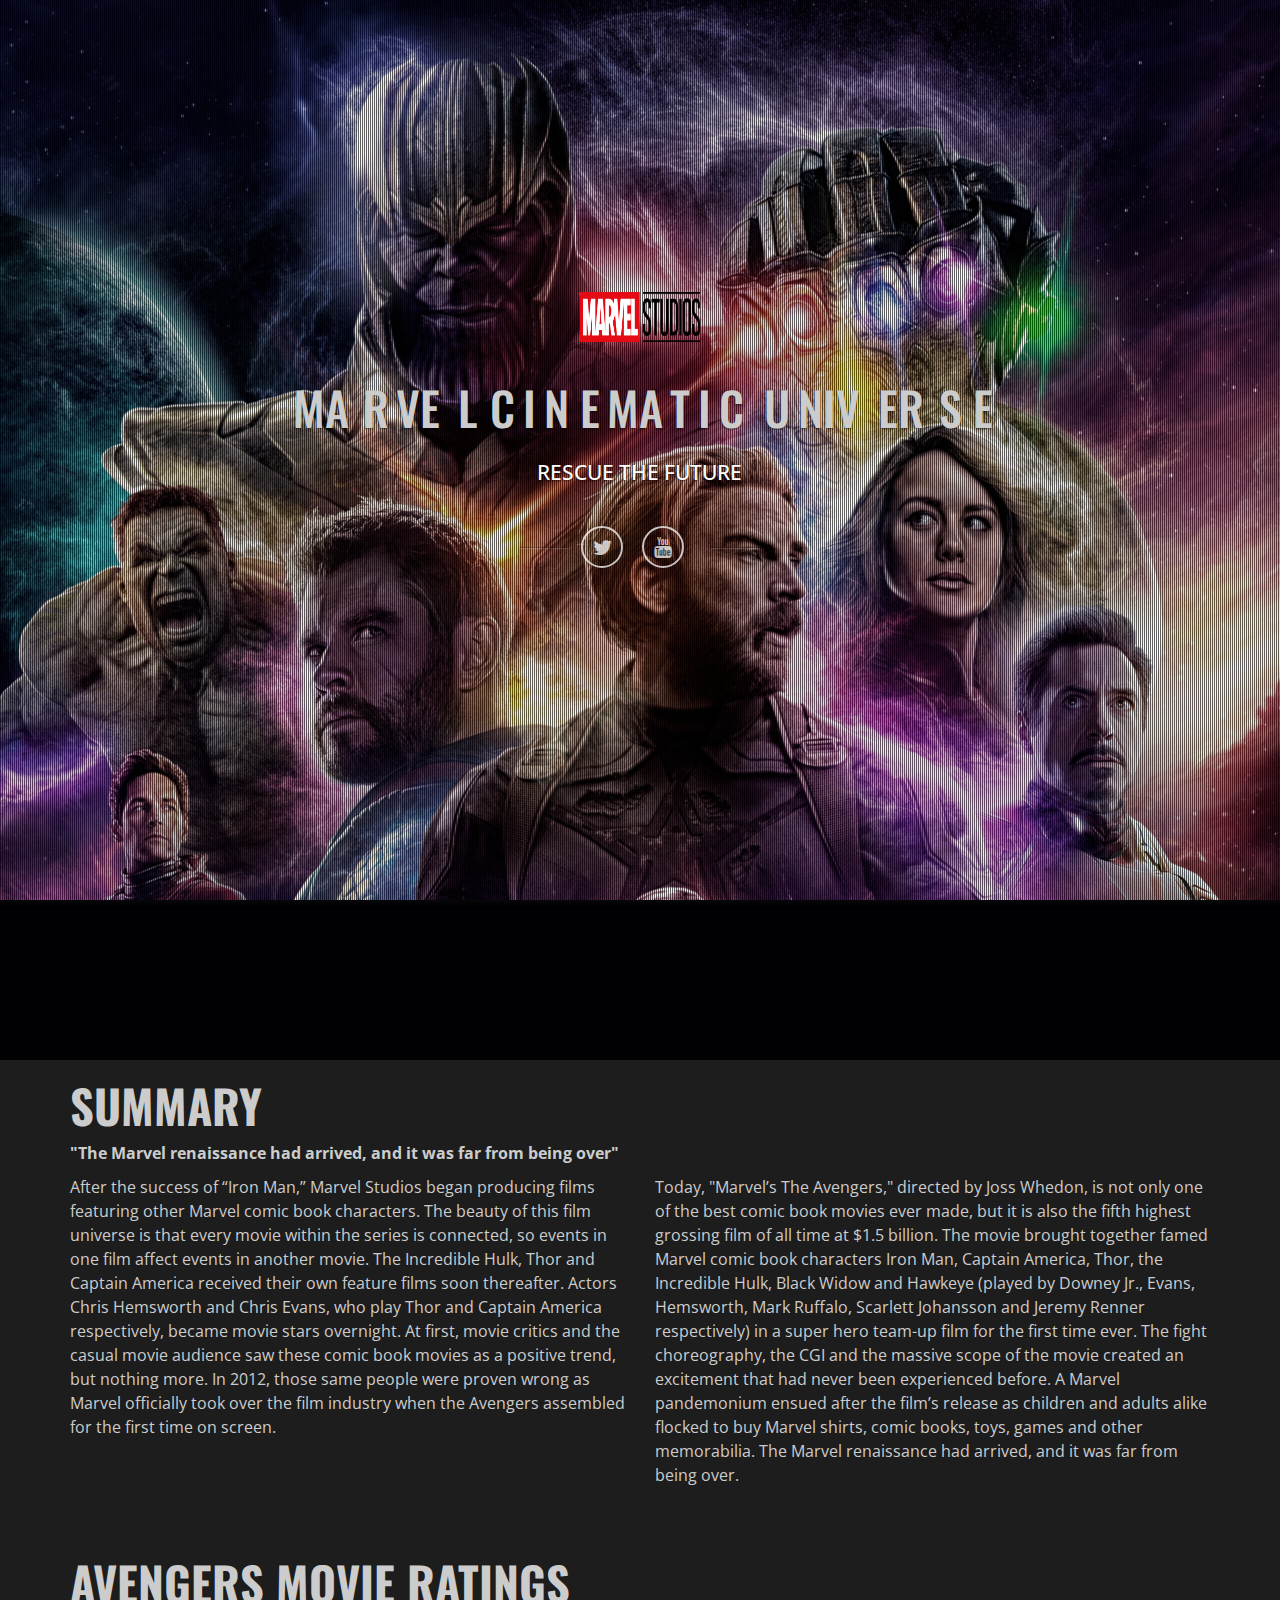
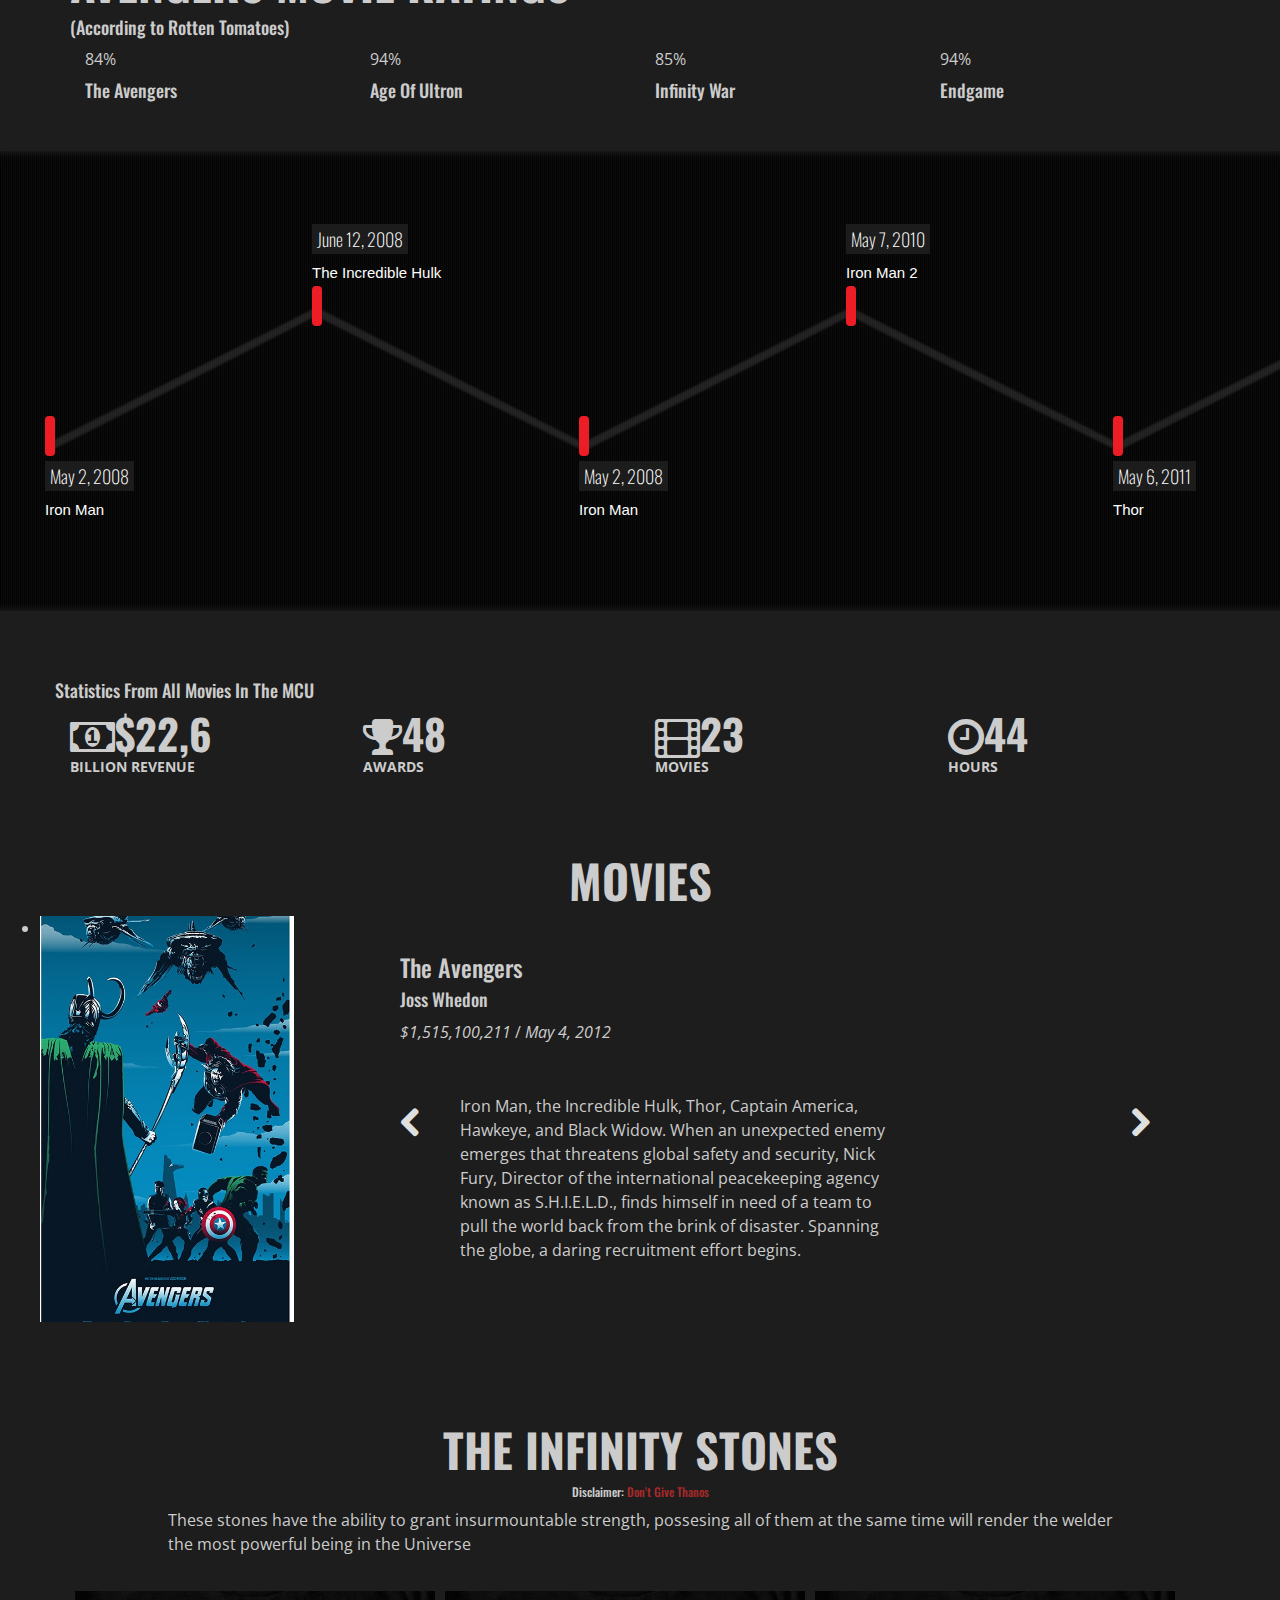
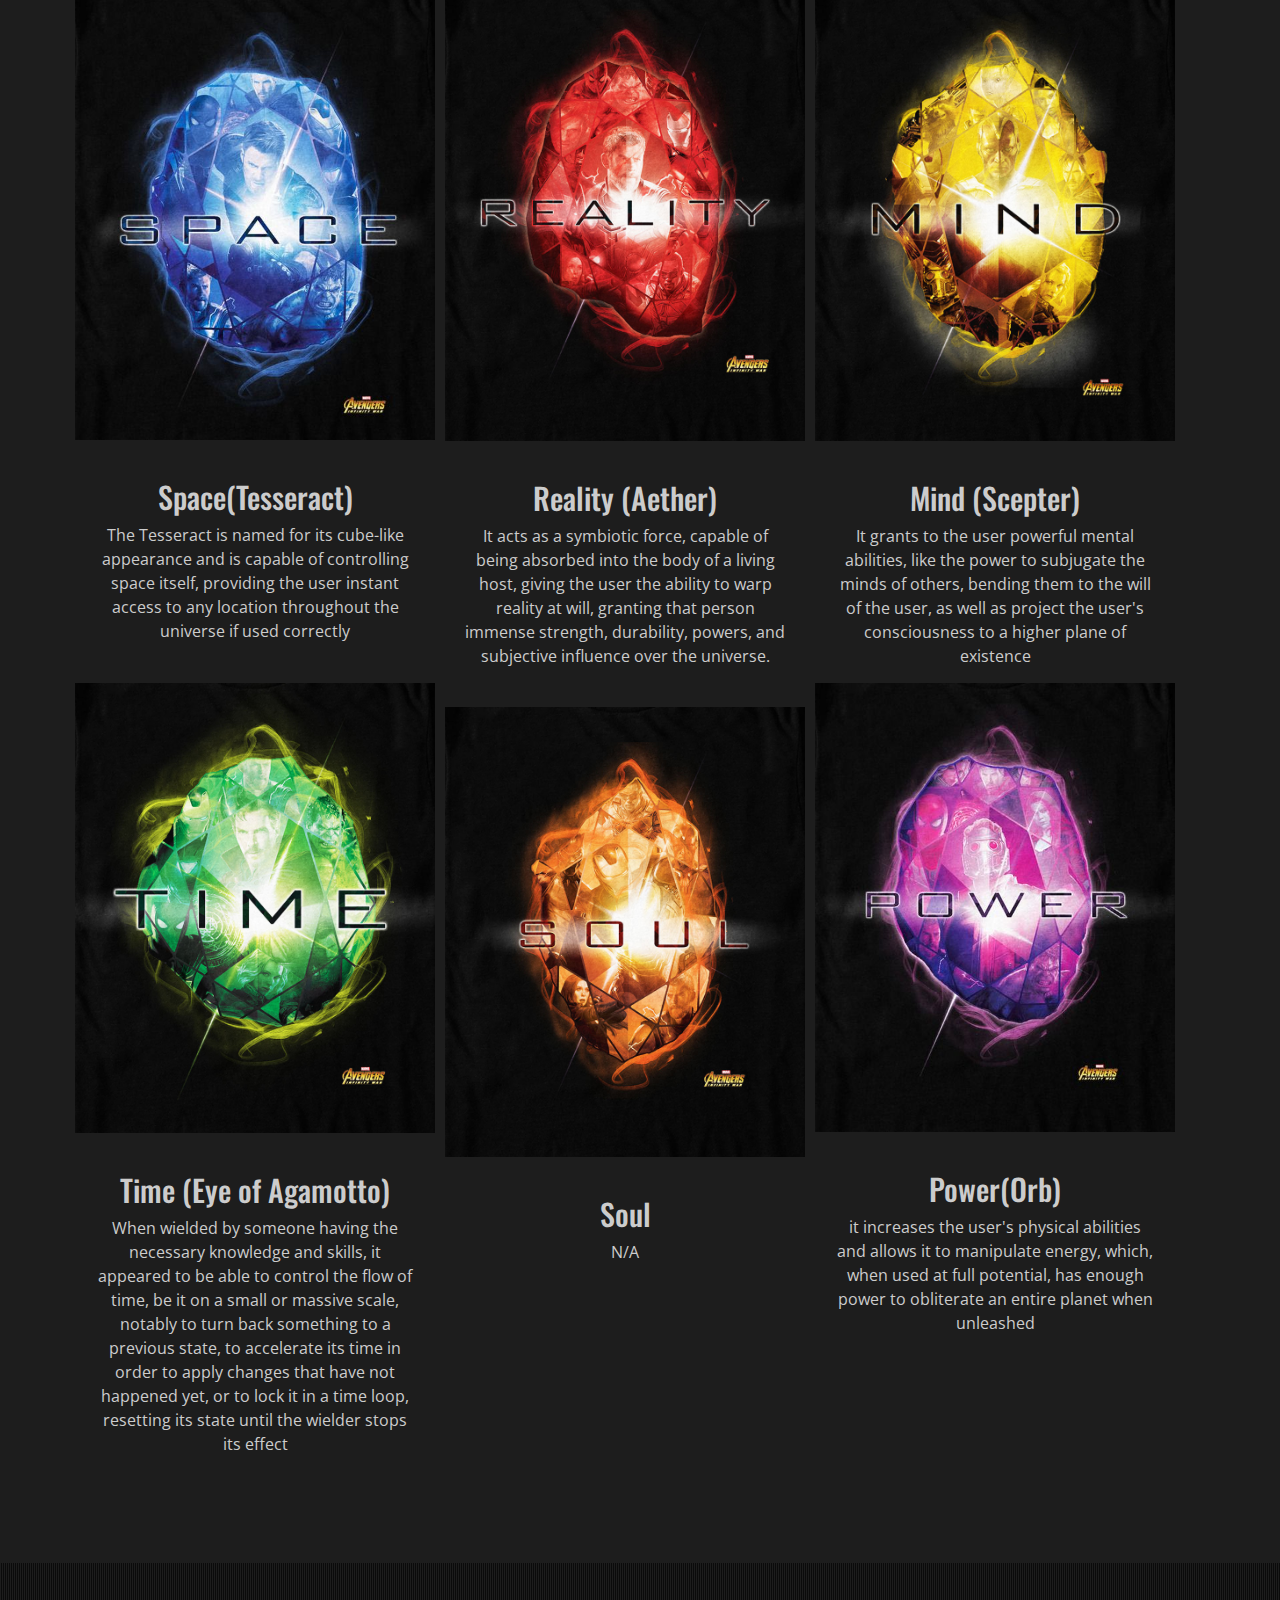
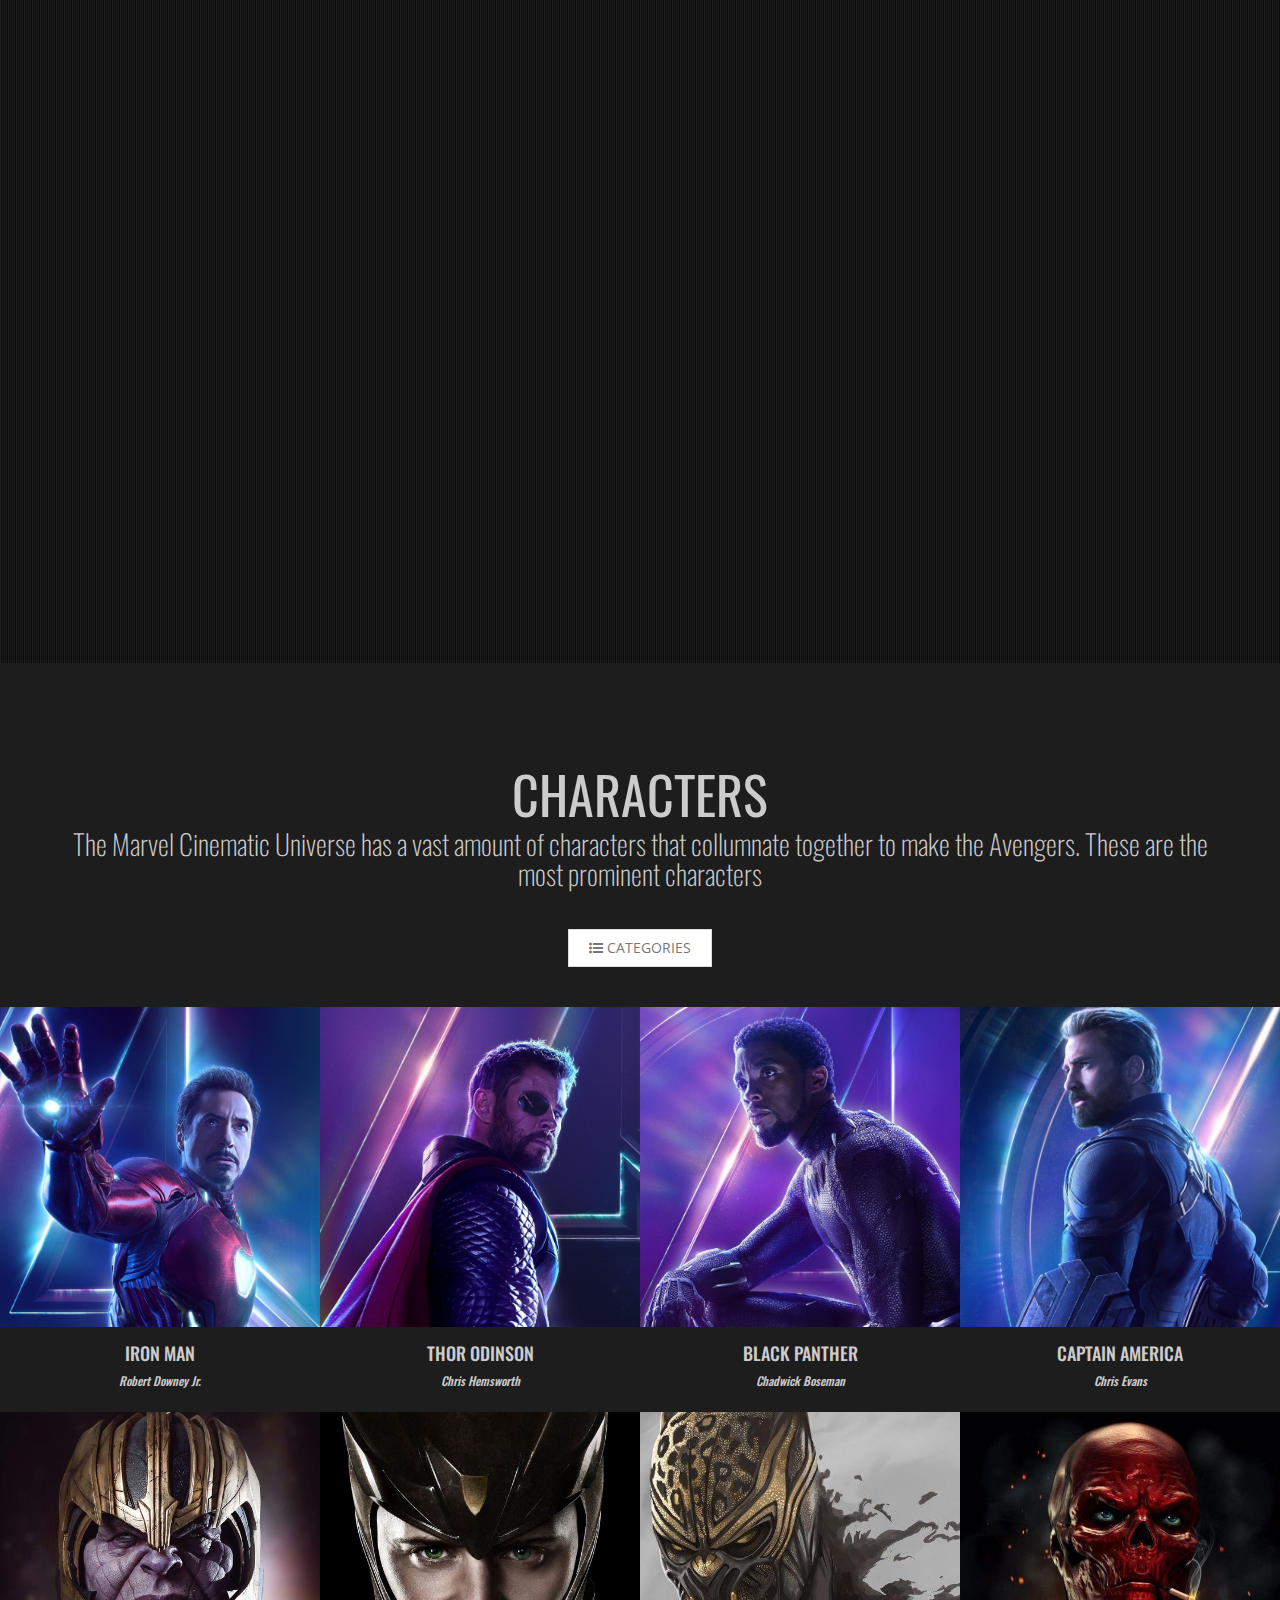
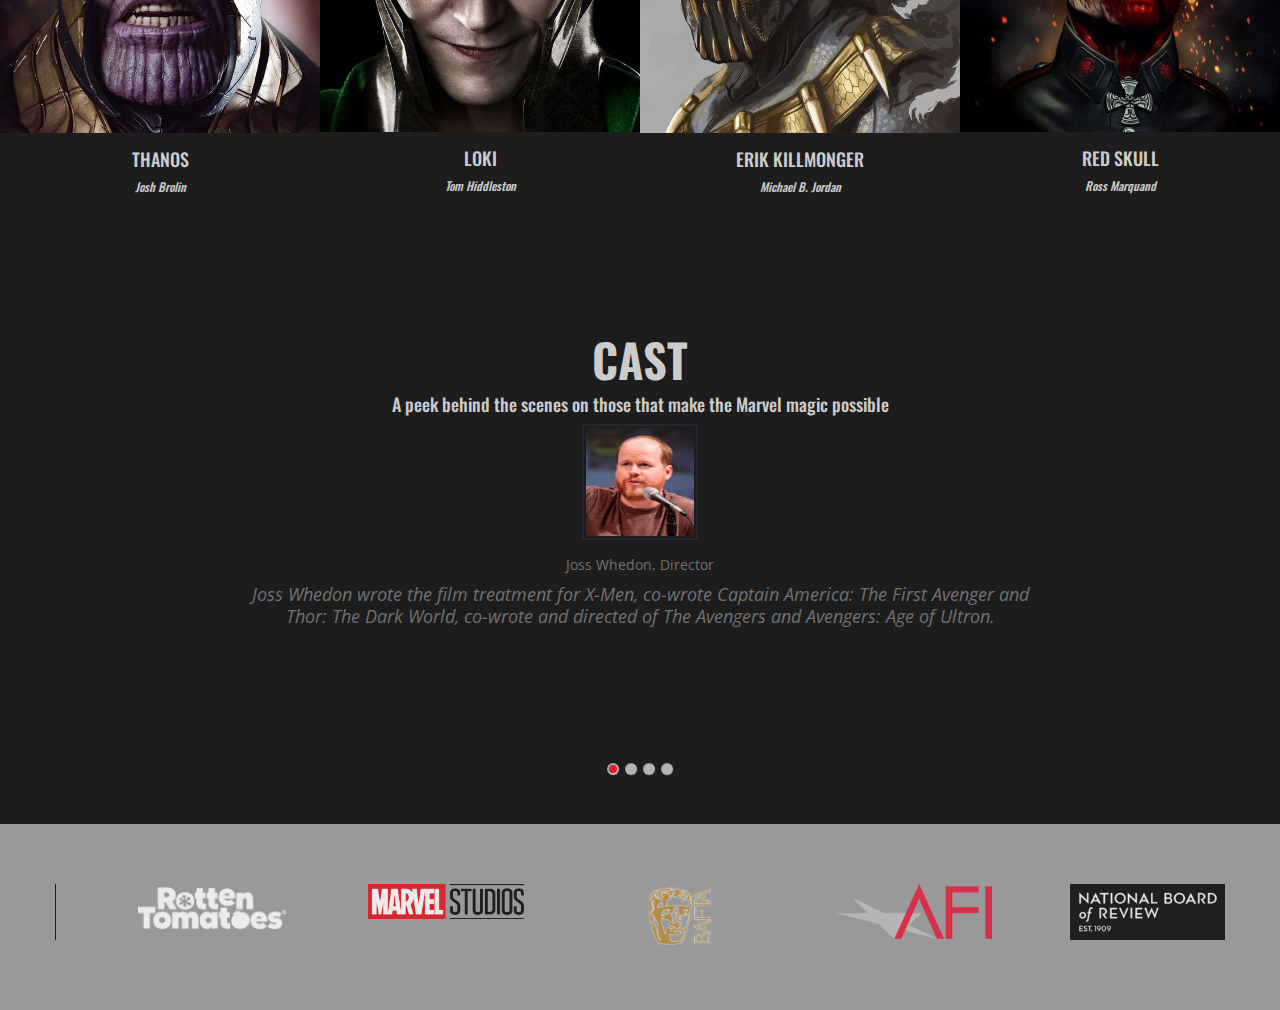
<file: index-color8.html>
<!DOCTYPE html>

<head>
	<!-- Metas
	================================================== -->
	<meta http-equiv="content-type" content="text/html; charset=UTF-8"/>
    <meta name="viewport" content="width=device-width, user-scalable=no, target-densitydpi=device-dpi"/>
	<meta name="description" content="Birva Creative Studio - Bootstrap Multipurpose One Page HTML Theme" />
	<meta name="keywords" content="Bootstrap 3,html5,css3,jquery,portfolio,creative,design,personal" />
	<meta name="author" content="" />
	
	<!-- Page Title 
	================================================== -->
	<title>MCU: Marvel Cinematic Universe</title>
	
	<!-- Favicon 
	================================================== -->
	<link rel="shortcut icon" href="images/favicon.ico"/>
	
	<!-- Google fonts
	================================================== -->
	<link href='http://fonts.googleapis.com/css?family=Oswald:300,400,500,700' rel='stylesheet' type='text/css' />    
	<link href='http://fonts.googleapis.com/css?family=Open+Sans:300italic,400italic,600italic,700italic,800italic,400,600,700,800,300' rel='stylesheet' type='text/css' />
	
	<!-- bootstrap v3.0.2
	================================================== -->
	<link rel="stylesheet" href="css/bootstrap.css">
	
	<!--font-awesome
	================================================== -->
	<link rel="stylesheet" href="css/font-awesome.css">
	
	
	<!-- CSS Custom
	================================================== -->    
	<link rel="stylesheet" type="text/css" href="css/style.css" />
	<link rel="stylesheet" type="text/css" href="css/perfect-scrollbar.css">
	<link rel="stylesheet" type="text/css" href="css/magnific-popup.css">
	<link rel="stylesheet" type="text/css" id="color" href="css/colors/color8.css">
	<!-- HTML5 shim and Respond.js IE8 support of HTML5 elements and media queries -->
    <!--[if lt IE 9]>
      <script src="js/html5shiv.js"></script>
      <script src="js/respond.min.js"></script>
    <![endif]-->
</head>

<body data-twttr-rendered="true" data-spy="scroll" data-target="#my-nav">
<!-- pre loder -->
	<div id="preloader">
        <div id="status">&nbsp;</div><!-- /status -->
    </div>
<!-- Navigation Bar -->
<div class="navbar navbar-fixed-top">
	<div class="container">
		<!-- mobile menu -->
		<div class="navbar-header">
			<button type="button" class="navbar-toggle" data-toggle="collapse" data-target=".navbar-collapse">
				<span class="icon-bar"></span>
				<span class="icon-bar"></span>
				<span class="icon-bar"></span>
			</button>
			<a class="navbar-brand" href="#"><svg width="130" height="52" xmlns="http://www.w3.org/2000/svg"><rect fill="#EC1D24" width="100%" height="100%"></rect><path fill="#FEFEFE" d="M126.222 40.059v7.906H111.58V4h7.885v36.059h6.757zm-62.564-14.5c-.61.294-1.248.44-1.87.442v-14.14h.04c.622-.005 5.264.184 5.264 6.993 0 3.559-1.58 5.804-3.434 6.705zM40.55 34.24l2.183-18.799 2.265 18.799H40.55zm69.655-22.215V4.007H87.879l-3.675 26.779-3.63-26.78h-8.052l.901 7.15c-.928-1.832-4.224-7.15-11.48-7.15-.047-.002-8.06 0-8.06 0l-.031 39.032-5.868-39.031-10.545-.005-6.072 40.44.002-40.435H21.278L17.64 26.724 14.096 4.006H4v43.966h7.95V26.78l3.618 21.192h4.226l3.565-21.192v21.192h15.327l.928-6.762h6.17l.927 6.762 15.047.008h.01v-.008h.02V33.702l1.845-.27 3.817 14.55h7.784l-.002-.01h.022l-5.011-17.048c2.538-1.88 5.406-6.644 4.643-11.203v-.002C74.894 19.777 79.615 48 79.615 48l9.256-.027 6.327-39.85v39.85h15.007v-7.908h-7.124v-10.08h7.124v-8.03h-7.124v-9.931h7.124z"></path><path fill="#EC1D24" d="M0 0h30v52H0z"></path><path fill="#FEFEFE" d="M31.5 48V4H21.291l-3.64 22.735L14.102 4H4v44h8V26.792L15.577 48h4.229l3.568-21.208V48z"></path></svg></a>
		</div>
		<!-- desktop menu -->
		<nav id="my-nav" class="navbar-collapse collapse" role="navigation">
			<ul class="nav navbar-nav">
				<li class="active"><a href="#header">Home</a></li>
				<li class=""><a href="#Summary">Summary</a></li>
				<li class=""><a href="#Movies">Movies</a></li>
				<li class=""><a href="#Infinity-Stones">Infinity Stones</a></li>
				<li class=""><a href="#portfolio">Characters</a></li>
				<li class=""><a href="#Cast">Cast</a></li>
			</ul>
		</nav>
	</div>
</div>
<!-- End of Navigation Bar -->

<!-- Banner section-->
<section class="banner" id="header">
	<div class="banner-pattern">
		<div class="container">
			<div class="row">
				<div class="col-md-8 col-md-offset-2">
					<!--logo-->
					<div class="main-photo" id="header-photo">
						<img width="120" height="120" class="banner-logo pulsate-opacity" src="images/01_logo.png" alt="">
					</div>
					<!-- heading -->
					<h1 style="opacity: 1; padding-top: 0px;" class="funny-text">Marvel Cinematic Universe</h1>
					<!-- ticker -->
					<ul id="aboutme">
						<li>Rescue The Future</li>
						<li>Save The Past</li>
						<li>Avenge Those Who Can't Defend Themselves</li>
						<li>With Great Power Comes Great Responsibility</li>						
					</ul>
					<!--social icon -->
					<div class="social">
						<div class="sideline"></div>
						<a title="Twitter" target="_blank" href="https://twitter.com/Marvel"><span class="icon-circle large"><i class="fa fa-twitter"></i></span></a>
						<a title="youtube"target="_blank" href="https://www.youtube.com/user/MARVEL"><span class="icon-circle large"><i class="fa fa-youtube"></i></span></a>
						<div class="sideline"></div>
					</div>
				</div>
			</div>
		</div>		
	</div>
</section>
<!-- End of Banner -->


<!-- About Section -->
<section id="Summary" class="black">
	<div id="aboutpic" class="picture" ></div>
	<div class="container ">
	
			<h1>Summary </h1>
			<p ><b>"The Marvel renaissance had arrived, and it was far from being over"</b></p>
			<div class="row pad40">
				<div class="col-md-6">
					<p class="left-align">After the success of “Iron Man,” Marvel Studios began producing films featuring other Marvel comic book characters. The beauty of this film universe is that every movie within the series is connected, so events in one film affect events in another movie. The Incredible Hulk, Thor and Captain America received their own feature films soon thereafter. Actors Chris Hemsworth and Chris Evans, who play Thor and Captain America respectively, became movie stars overnight. At first, movie critics and the casual movie audience saw these comic book movies as a positive trend, but nothing more. In 2012, those same people were proven wrong as Marvel officially took over the film industry when the Avengers assembled for the first time on screen.
					</p>
				</div>
				<div class="col-md-6">
					<p class="left-align">Today, "Marvel’s The Avengers," directed by Joss Whedon, is not only one of the best comic book movies ever made, but it is also the fifth highest grossing film of all time at $1.5 billion. The movie brought together famed Marvel comic book characters Iron Man, Captain America, Thor, the Incredible Hulk, Black Widow and Hawkeye (played by Downey Jr., Evans, Hemsworth, Mark Ruffalo, Scarlett Johansson and Jeremy Renner respectively) in a super hero team-up film for the first time ever. The fight choreography, the CGI and the massive scope of the movie created an excitement that had never been experienced before. A Marvel pandemonium ensued after the film’s release as children and adults alike flocked to buy Marvel shirts, comic books, toys, games and other memorabilia. The Marvel renaissance had arrived, and it was far from being over.
					</p>
				</div>
			</div>
			<h1>Avengers Movie Ratings <h4>(According to Rotten Tomatoes)</h4> </h1>
			<!-- First Pie Chart -->
			<div class="col-sm-3 more-fast" data-animation="fadeInUp">
				<div class="pieChart"  data-bar-width="150" data-percent="84">84%</div>
				<h4>The Avengers</h4>
			</div>
			
			<!-- Seconed Pie Chart -->
			<div class="col-sm-3 fast" data-animation="fadeInUp">
				<div class="pieChart" data-bar-width="150" data-percent="94">94%</div>
				<h4>Age Of Ultron</h4>
			</div>
			
			<!-- Third Pie Chart -->
			<div class="col-sm-3 slow" data-animation="fadeInUp">
				<div class="pieChart" data-bar-width="150" data-percent="85">85%</div>
				<h4>Infinity War</h4>
			</div>
			
			<!-- Fourth Pie Chart -->
			<div class="col-sm-3 more-slow" data-animation="fadeInUp">
				<div class="pieChart" data-bar-width="150" data-percent="94">94%</div>
				<h4>Endgame</h4>
			</div>
		
	</div>
	
	<!--Time line / History -->
	<div class="timeline">
      <div class="bg"> </div>
      <div id="default" class="content">
        <ul>
		   <li>
            <div>
              <h6>May 2, 2008</h6>
              <p>Iron Man</p>
            </div>
          </li>
          <li>
            <div>
              <h6>June 12, 2008</h6>
              <p>The Incredible Hulk</p>
            </div>
		  </li>
		  <li><div><h6>May 2, 2008	</h6><p>Iron Man</p></div>
		  <li><div><h6>May 7, 2010	</h6><p>Iron Man 2</p></div>
		  <li><div><h6>May 6, 2011	</h6><p>Thor</p></div>
		  <li><div><h6>Jul 22, 2011</h6><p>	Captain America: The First Avenger</p></div>
		  <li><div><h6>May 4, 2012	</h6><p>The Avengers</p></div>
		  <li><div><h6>May 3, 2013	</h6><p>Iron Man 3</p></div>
		  <li><div><h6>Nov 8, 2013	</h6><p>Thor: The Dark World</p></div>
		  <li><div><h6>Apr 4, 2014	</h6><p>Captain America: The Winter Soldier</p></div>
		  <li><div><h6>Aug 1, 2014	</h6><p>Guardians of the Galaxy</p></div>
		  <li><div><h6>May 1, 2015	</h6><p>Avengers: Age of Ultron</p></div>
		  <li><div><h6>Jul 17, 2015</h6><p>	Ant-Man</p></div>
		  <li><div><h6>May 6, 2016	</h6><p>Captain America: Civil War</p></div>
		  <li><div><h6>Nov 4, 2016	</h6><p>Doctor Strange</p></div>
		  <li><div><h6>May 5, 2017	</h6><p>Guardians of the Galaxy Vol 2</p></div>
		  <li><div><h6>Jul 7, 2017	</h6><p>Spider-Man: Homecoming</p></div>
		  <li><div><h6>Nov 3, 2017	</h6><p>Thor: Ragnarok</p></div>
		  <li><div><h6>Feb 16, 2018</h6><p>	Black Panther</p></div>
		  <li><div><h6>Apr 27, 2018</h6><p>	Avengers: Infinity War</p></div>
		  <li><div><h6>Jul 6, 2018	</h6><p>Ant-Man and the Wasp</p></div>
		  <li><div><h6>Mar 8, 2019	</h6><p>Captain Marvel</p></div>
		  <li><div><h6>Apr 26, 2019</h6><p>	Avengers: Endgame</p></div>
		  

        
        </ul>
      </div>
    </div>
	<!-- end Time line -->
	
	
	<!-- Statistics -->
	<div class="statistics black" >
		<div class="container">
			<div class="row">
				<h4>Statistics From All Movies In The MCU</h4>
				
				<div class="col-sm-3">
				<h1 class="big"><i class="fa fa-money"></i><span id="awards">$22,6 </span> <span class="desc">Billion Revenue</span></h1>
				</div>
				<div class="col-sm-3">
					<h1 class="big"><i class="fa fa-trophy"></i><span id="awards">48</span> <span class="desc">Awards</span></h1>
				</div>
				<div class="col-sm-3">
					<h1 class="big"><i class="fa fa-film"></i><span id="movie">23</span> <span class="desc">Movies</span></h1>
				</div>
				<div class="col-sm-3">
					<h1 class="big"><i class="fa fa-clock-o"></i><span id="movie">44</span> <span class="desc">Hours</span></h1>
				</div>
			</div>
		</div>
	</div>
	<!-- End Statistics-->
	
	
	
</section>
<!-- End of About Section -->

<!-- Team Section -->
<section id="Movies" class="black">
		<div class="container">
			<h1 class="text-center">Movies</h1>
			
		</div>
		<div id="team-slider">
			<ul class="slider" id="team-content">
				<li class="slide">	
					<div class="container">
						<div class="row">
							<div class="col-md-8 col-md-offset-2">
								<article>
									<!-- slid control-->
									<ul class="slidecontrols">
										<li><a href="#team-content" class="team-next"><i class="fa fa-chevron-right"></i></a></li>
										<li><a href="#team-content" class="team-prev"><i class="fa fa-chevron-left"></i></a></li>
									</ul>
									<!-- team description -->
									<h3>The Avengers</h3>
									<h4>Joss Whedon</h4>
									
									<em>$1,515,100,211</em> / 
									<em>May 4, 2012</em>
									<p> Iron Man, the Incredible Hulk, Thor, Captain America, Hawkeye, and Black Widow. When an unexpected enemy emerges that threatens global safety and security, Nick Fury, Director of the international peacekeeping agency known as S.H.I.E.L.D., finds himself in need of a team to pull the world back from the brink of disaster. Spanning the globe, a daring recruitment effort begins.
									</p>
								</article>
								
							</div>
						</div>
					</div>
				</li>
				<li class="slide">	
					<div class="container">
						<div class="row">
							<div class="col-md-8 col-md-offset-2">								
								<article>
									<!-- slid control-->
									<ul class="slidecontrols">
										<li><a href="#team-content" class="team-next"><i class="fa fa-chevron-right"></i></a></li>
										<li><a href="#team-content" class="team-prev"><i class="fa fa-chevron-left"></i></a></li>
									</ul>
									<!-- team description -->
									<h3>Avengers: Age Of Ultron</h3>
									<h4>Joss Whedon</h4>
									<em>$1,396,099,202</em> / 
									<em>May 1, 2015</em>
									<p>When Tony Stark tries to jumpstart a dormant peacekeeping program, things go awry and Earth’s Mightiest Heroes, including Iron Man, Captain America, Thor, Hulk, Black Widow, and Hawkeye, along with support from Nick Fury and Maria Hill are put to the ultimate test as the fate of the planet hangs in the balance. As the villainous Ultron emerges, it is up to the Avengers to stop him from enacting his terrible plans, and soon uneasy alliances and unexpected action pave the way for an epic and unique global adventure.[1]
									</p>
								</article>
								
						</div>
					</div>
				</li>
				<li class="slide">	
					<div class="container">
						<div class="row">
							<div class="col-md-8 col-md-offset-2">
								<article>
									<!-- slid control-->
									<ul class="slidecontrols">
										<li><a href="#team-content" class="team-next"><i class="fa fa-chevron-right"></i></a></li>
										<li><a href="#team-content" class="team-prev"><i class="fa fa-chevron-left"></i></a></li>
									</ul>
									<!-- team description -->
									<h3>Avengers: Infinity War</h3>
									<h4>Russo Brothers</h4>
									<em>$2,048,359,754</em>  /
									<em>Apr 27, 2018</em>
									<p>As the Avengers and their allies have continued to protect the world from threats too large for any one hero to handle, a new danger has emerged from the cosmic shadows: Thanos. A despot of intergalactic infamy, his goal is to collect all six Infinity Stones, artifacts of unimaginable power, and use them to inflict his twisted will on all of reality. Everything the Avengers have fought for has led up to this moment - the fate of Earth and existence itself has never been more uncertain.	
									</p>
								</article>
							
						</div>
					</div>
				</li>
				<li class="slide">	
					<div class="container">
						<div class="row">
							<div class="col-md-8 col-md-offset-2">
								<article>
									<!-- slid control-->
									<ul class="slidecontrols">
										<li><a href="#team-content" class="team-next"><i class="fa fa-chevron-right"></i></a></li>
										<li><a href="#team-content" class="team-prev"><i class="fa fa-chevron-left"></i></a></li>
									</ul>
									<!-- team description -->
									<h3>Avengers: Endgame</h3>
									<h4>Russo Brothers</h4>
									<em>$2,797,800,564</em>  
									<em>Apr 26, 2019</em>
									<p>After half of all life is snapped away by Thanos, the Avengers are left scattered and divided. Now with a way to reverse the damage, the Avengers and their allies must assemble once more and learn to put differences aside in order to work together and set things right. Along the way, the Avengers realize that sacrifices must be made as they prepare for the ultimate final showdown with Thanos, which will result in the heroes fighting the biggest battle they have ever faced.
									</p>
								</article>
								
						</div>
					</div>
				</li>
			</ul>
		</div>
</section>
<!-- End Team Section -->

<!-- Services Section -->
<section id="Infinity-Stones" class="black">
	<div class="container">
		<h1 class="text-center">The Infinity Stones</h1>
		<h6 class="text-center">Disclaimer: <span class="danger" style="color: brown;">Don't Give Thanos</span></h6>
		<div class="row">
			<div class="col-md-10 col-md-offset-1">
				<p>These stones have the ability to grant insurmountable strength, possesing all of them at the same time will render the welder the most powerful being in the Universe</p>
			</div>
		</div>
		<div id="our-service-container">
			<div class="our-service service-column">
				<!-- Service icon -->
				
					<i ><img class="img-responsive" src="images/space-stone.jpg" alt=""></i>
				
				<!-- Service Description -->
				<div class="service-content">
					<h2><a href="#">Space(Tesseract)</a></h2>
					<p>The Tesseract is named for its cube-like appearance and is capable of controlling space itself, providing the user instant access to any location throughout the universe if used correctly</p>
				</div>
			</div>
			<div class="our-service service-column">
				<!-- Service icon -->
				
					<i ><img class="img-responsive" src="images/reality-stone.jpg" alt=""></i>
				
				<!-- Service Description -->
				<div class="service-content">
					<h2><a href="#">Reality (Aether)</a></h2>
					<p>It acts as a symbiotic force, capable of being absorbed into the body of a living host, giving the user the ability to warp reality at will, granting that person immense strength, durability, powers, and subjective influence over the universe.
					</p>
				</div>
			</div>
			<div class="our-service service-column">
				<!-- Service icon -->
				
					<i ><img class="img-responsive" src="images/mind-stone.jpg" alt=""></i>
				
				<!-- Service Description -->
				<div class="service-content">
					<h2><a href="#">Mind (Scepter)</a></h2>
					<p>It grants to the user powerful mental abilities, like the power to subjugate the minds of others, bending them to the will of the user, as well as project the user's consciousness to a higher plane of existence</p>
				</div>
			</div>
			<div class="our-service service-column">
				<!-- Service icon -->
				
					<i ><img class="img-responsive" src="images/time-stone.jpg" alt=""></i>
				
				<!-- Service Description -->
				<div class="service-content">
					<h2><a href="#">Time (Eye of Agamotto)</a></h2>
					<p>When wielded by someone having the necessary knowledge and skills, it appeared to be able to control the flow of time, be it on a small or massive scale, notably to turn back something to a previous state, to accelerate its time in order to apply changes that have not happened yet, or to lock it in a time loop, resetting its state until the wielder stops its effect
					</p>
				</div>
			</div>
			<div class="our-service service-column">
				<!-- Service icon -->
				
					<i ><img class="img-responsive" src="images/power-stone.jpg" alt=""></i>
				
				<!-- Service Description -->
				<div class="service-content">
					<h2><a href="#">Power(Orb)</a></h2>
					<p>it increases the user's physical abilities and allows it to manipulate energy, which, when used at full potential, has enough power to obliterate an entire planet when unleashed</p>
				</div>
			</div>
			<div class="our-service service-column">
				<!-- Service icon -->
				
					<i ><img class="img-responsive" src="images/soul-stone.jpg" alt=""></i>
				
				<!-- Service Description -->
				<div class="service-content">
					<h2><a href="#">Soul</a></h2>
					<p>N/A</p>
				</div>
			</div>
			
		</div>
		<div class="clear"></div>
	</div>
	<!-- Action button -->
	<article class="container-video">
        
        <div class="mk-video-mask"></div>
		<div class="video-container"><div id="player"></div></div>
		<script>      
		// 1. This code loads the IFrame Player API code asynchronously.
		var tag = document.createElement('script');
		tag.src = "http://www.youtube.com/player_api";
		var firstScriptTag = document.getElementsByTagName('script')[0];
		firstScriptTag.parentNode.insertBefore(tag, firstScriptTag);
      // 2. This function creates an <iframe> (and YouTube player)
      //    after the API code downloads.
      var player;
      function onYouTubePlayerAPIReady() {
        player = new YT.Player('player', {
          height: '100%',
          width: '100%',			
          playerVars: { 'rel':0 , 'autoplay': 1, 'loop':0, 'controls':0, 'start':30, 'autohide':1,'wmode':'opaque' },
          videoId: '7MIC4P306Cg',
          events: {
            'onReady': onPlayerReady,
			'onStateChange': onPlayerStateChange}
        });
      }
	// 3. The API will call this function when the video player is ready.
      function onPlayerReady(event) {
        event.target.mute();
//		event.target.setSize(width:100, height:750);
      }
	  
	 // when video ends
        function onPlayerStateChange(event) {        
            if(event.data === 0) {          
                event.target.playVideo();
            }
        }
	</script>
   </article>
	
		
	
		
	
</section>
<!-- End of Services Section -- class="black">

<!- Portfolio Section -->
<section id="portfolio" class="black">
	<div class="container">
		<h1>Characters</h1>
		<h2>The Marvel Cinematic Universe has a vast amount of characters that collumnate together to make the Avengers. These are the most prominent characters</h2>
		<!-- Work category show/hide button -->
		<a id="showhidetrigger">
			<div id="categories-button">
				<span><i class="fa fa-list-ul"></i> Categories</span>
			</div>
		</a>
		<!-- Work category -->
		<ul class="cat-list" id = "showhidetarget">
			<li class="filter btn btn-outline-white active" data-filter="all"><i class="fa fa-th-large"></i> All</li>
			<li class="filter btn btn-outline-white " data-filter="web-design"><i class="fa fa-th-large"></i> Heroes</li>
			<li class="filter btn btn-outline-white" data-filter="ui-design"><i class="fa fa-th-large"></i> Villian</li>
		</ul>
	</div>
	<!-- Work Thumbnail portion-->
	<div class="clearfix">
		<ul id="portfolio-grid" class="row portfolio-row">
			<li class="portfolio-mix col-md-4 web-design  mix_all">
				<!-- Work item -->
				<figure class="portfolio-item">
					<a href="1" class="folio">
						<img class="img-responsive" src="images/iron-man-main.jpg" alt="">
						<div class="caption-bg"></div>
						<div class="meta">
							<h4>Iron Man</h4>
							<h6><em>Robert Downey Jr.</em></h6>
						</div>
						<h3>Abilities</h3>
						<p class="portfolio-item-description">Genius level intellect, Proficient scientist and engineer, Powered armor suit, Superhuman strength and durability (when using his armor), Supersonic flight, Energy repulsor and missile projection, Regenerative life support, Highly skilled martial artist and hand-to-hand combatant							
						</p>
					</a>
				</figure>
			</li>
			<li class="portfolio-mix col-md-4 web-design mix_all">
				<!-- Work item -->
				<figure class="portfolio-item">
					<a href="2" class="folio">
						<img class="img-responsive" src="images/thor-main.jpg" alt="">
						<div class="caption-bg"></div>
						<div class="meta">
							<h4>Thor Odinson</h4>
							<h6><em>Chris Hemsworth</em></h6>
						</div>
						<h3>Abilities</h3>
						<p class="portfolio-item-description">Superhuman strength, speed, durability and longevity, Abilities via Mjolnir, Dimensional transportation, Electric manipulation, Flight, Weather manipulation
						</p>
					</a>
				</figure>
			</li>
			<li class="portfolio-mix col-md-4 web-design mix_all">
				<!-- Work item -->
				<figure class="portfolio-item">
					<a href="3" class="folio">
						<img class="img-responsive" src="images/black-panther-main.jpg" alt="">
						<div class="caption-bg"></div>
						<div class="meta">
							<h4>Black Panther</h4>
							<h6><em>Chadwick Boseman</em></h6>
						</div>
						<h3>Abilities</h3>
						<p class="portfolio-item-description">The power to draw upon the knowledge, strength, and every experience of every previous Black Panther, Superhuman strength, speed, reflexes, agility, stamina, endurance, durability, and senses, Genius-level intellect, Master martial artist, tactician, strategist, and inventor, Utilizes vibranium suit and equipment
						</p>
					</a>
				</figure>
			</li>
			<li class="portfolio-mix col-md-4 web-design mix_all">
				<!-- Work item -->
				<figure class="portfolio-item">
					<a href="4" class="folio">
						<img class="img-responsive" src="images/captain-america-main.jpg" alt="">
						<div class="caption-bg"></div>
						<div class="meta">
							<h4>Captain America</h4>
							<h6><em>Chris Evans</em></h6>
						</div>
						<h3>Abilities</h3>
						<p class="portfolio-item-description">Enhanced strength, speed, stamina, durability, agility, reflexes, senses, and mental processing via the super soldier serum, Master martial artist , Accelerated healing factor, Immunity to diseases and toxins, Slowed ageing, Master tactician, strategist, and field commander, Wields Vibranium-steel alloy shield
						</p>
					</a>
				</figure>
			</li>
			<li class="portfolio-mix col-md-4 ui-design mix_all">
				<!-- Work item -->
				<figure class="portfolio-item">
					<a href="5" class="folio">
						<img class="img-responsive" src="images/thanos-main.jpg" alt="">
						<div class="caption-bg"></div>
						<div class="meta">
							<h4>Thanos</h4>
							<h6>
								<em>Josh Brolin</em>
							</h6>
						</div>
						<h3>Abilities</h3>
						<p class="portfolio-item-description">Superhuman strength, speed, stamina, durability, agility, and longevity, Superhuman physiology of Eternals, Skilled hand-to-hand combatant, Genius-level tactician, Plasma energy projection
						</p>
					</a>
				</figure>
			</li>
			<li class="portfolio-mix col-md-4 ui-design mix_all">
				<!-- Work item -->
				<figure class="portfolio-item">
					<a href="6" class="folio">
						<img class="img-responsive" src="images/loki-main.jpg" alt="">
						<div class="caption-bg"></div>
						<div class="meta">
							<h4>Loki</h4>
							<h6><em>Tom Hiddleston</em></h6>
						</div>
						<h3>Abilities</h3>
						<p class="portfolio-item-description">Master of manipulation and deceit, Superhuman strength, speed, durability, and longevity, Asgardian powers, Astral projection, Energy blasts, Flight, Illusion casting, Inter-dimensional teleportation, Shapeshifting, Telepathy
						</p>
					</a>
				</figure>
			</li>
			<li class="portfolio-mix col-md-4 ui-design mix_all">
				<!-- Work item -->
				<figure class="portfolio-item">
					<a href="7" class="folio">
						<img class="img-responsive" src="images/killmonger-main.jpg" alt="">
						<div class="caption-bg"></div>
						<div class="meta">
							<h4>Erik Killmonger</h4>
							<h6>
								<em>Michael B. Jordan</em>
							</h6>
						</div>
						<h3>Abilities</h3>
						<p class="portfolio-item-description">Expert tactician, Skilled hunter and tracker, Skilled hand-to-hand combatant, Enhanced strength, speed, agility, and durability, Uses high-tech equipment and weapons, including vibranium outfit
						</p>
					</a>
				</figure>
			</li>
			<li class="portfolio-mix col-md-4 ui-design mix_all">
				<!-- Work item -->
				<figure class="portfolio-item">
					<a href="8" class="folio">
						<img class="img-responsive" src="images/Red-Skull-mai.jpg" alt="">
						<div class="caption-bg"></div>
						<div class="meta">
							<h4>Red Skull</h4>
							<h6><em>Ross Marquand</em></h6>
						</div>
						<h3>Abilities</h3>
						<p class="portfolio-item-description">Genius-level intellect and scientist, Expert tactician, strategist, and field commander, Skilled hand-to-hand combatant and marksman, Peak human strength, speed and stamina, Telepathy strong enough to reach out and manipulate countless people with his thought-waves, Astral projection
						</p>
					</a>
				</figure>
			</li>
		</ul>
	</div>
	<!-- End Work Thumbnail portion-->

</section>
<!-- End of Portfolio Section -->

<!-- Testimonials Section -->
<section id="Cast" class="black">
	<div class="container" >
		<h1 class="text-center">Cast</h1>
		<h4 class="text-center">A peek behind the scenes on those that make the Marvel magic possible</h4>		
		<div class="row">
			<div id="da-slider" class="da-slider">
				<div class="da-slide da-slide-fromright da-slide-current">
					<!-- Testimonial image -->
					<div class="da-img">
						<div class="square-outline">
							<img class="square-photo" src="images/Joss_Whedon_.jpg" alt="image01">
						</div>
					</div>
					<!-- Testimonial details -->
					<p class="block-cite">Joss Whedon, Director</p>
					<blockquote>
						<p>Joss Whedon wrote the film treatment for X-Men, co-wrote Captain America: The First Avenger and Thor: The Dark World, co-wrote and directed of The Avengers and Avengers: Age of Ultron.
						</p>
					</blockquote>
				</div>
				<div class="da-slide da-slide-toleft">
					<!-- Testimonial image -->
					<div class="da-img">
						<div class="square-outline">
							<img class="square-photo" src="images/Anthony_Russo.jpg" alt="image01">
						</div>
					</div>
					<!-- Testimonial details -->
					<p class="block-cite">Anthony Russo, Director</p>
					<blockquote><p>Anthony Russo is co-director with his brother Joseph of Captain America: The Winter Soldier, Captain America: Civil War, Avengers: Infinity War and Avengers: Endgame.
					</p></blockquote>
				</div>
				<div class="da-slide da-slide-toleft">
					<!-- Testimonial image -->
					<div class="da-img">
						<div class="square-outline">
							<img class="square-photo" src="images/Joseph_Russo.jpg" alt="image01">
						</div>
					</div>
					<!-- Testimonial details -->
					<p class="block-cite">Joe Russo, Director</p>
					<blockquote><p>Joseph Russo is the co-director with his brother Anthony of Captain America: The Winter Soldier, Captain America: Civil War, Avengers: Infinity War and Avengers: Endgame
					</p></blockquote>
				</div>
				<div class="da-slide da-slide-toleft">
					<!-- Testimonial image -->
					<div class="da-img">
						<div class="square-outline">
							<img class="square-photo" src="images/kevin-feige.jpg" alt="image01">
						</div>
					</div>
					<!-- Testimonial details -->
					<p class="block-cite">Kevin Feige, Producer</p>
					<blockquote><p>Kevin Feige is an American film producer who has been the president of Marvel Studios since 2007. The films he has produced have a combined worldwide box office gross of over $26.8 billion. Feige is a member of the Producers Guild of America. In 2019, he was nominated for the Academy</p></blockquote>
				</div>
				<!-- Testimonial previous-next control -->
				<nav class="da-arrows">
					<span class="da-arrows-prev"><i class="fa fa-chevron-left"></i></span>
					<span class="da-arrows-next"><i class="fa fa-chevron-right"></i></span>
				</nav>
				<!-- End testimonial previous-next control -->
			</div>
		</div>
	</div>
	
	<!-- clients slider -->
	<div id="clients" >
		<div class="container" >
			<div class="row">
				<!-- clients logo -->
				<ul id="clients-slider"> 
					<li><img src="images/rtlogo.png" alt=""/></li>   
					<li><img src="images/01_logo.png" alt=""/></li> 
					<li><img src="images/bafta.png" alt=""/></li> 
					<li><img src="images/American_Film_Institute_(AFI)_logo.svg.png" alt=""/></li> 
					<li><img src="images/220px-The_National_Board_of_Review_Logo.png" alt=""/></li>                                                                      
				</ul>
				<!-- end clients logo -->
			</div>
		</div>		
	</div>
	<!-- end clients slider -->
</section>
<!-- End of Testimonials Section -->

<div class="scrolltotop" >
	<i class="fa fa-chevron-up"></i>
</div>




<!-- Bootstrap core JavaScript, plugin and custom scripts
================================================== -->

<script src="js/jquery-1.10.2.min.js" type="text/javascript"></script>
<script src="js/bootstrap.js"></script>
<script type="text/javascript" src="js/modernizr.js"></script>
<script type="text/javascript" src="js/masonry.js"></script>
<script src="js/jquery.easypiechart.min.js"></script>
<script src="js/jquery.appear.js"></script>
<script type="text/javascript" src="js/jquery.cslider.js"></script>
<script type="text/javascript" src="js/jquery.mixitup.min.js"></script>
<script type="text/javascript" src="js/jquery.funnyText.js"></script>
<script type="text/javascript" src="js/classie.js"></script>
<script type="text/javascript" src="js/imagesloaded.js"></script>
<script type="text/javascript" src="js/jquery.parallax-1.1.3.js"></script>
<script type="text/javascript" src="js/parallaxInit.js"></script>
<script type="text/javascript" src="js/jquery.flexisel.js"></script>
<script type="text/javascript" src="js/jquery.mousewheel.js"></script>
<script type="text/javascript" src="js/perfect-scrollbar.js"></script>
<script type="text/javascript" src="js/carousel-slider.js"></script>
<script type='text/javascript' src="js/jquery.magnific-popup.min.js"></script>
<script type="text/javascript" src="js/jquery.flexslider-min.js"></script>
<script type="text/javascript" src="js/jquery.easing.1.3.js"></script>
<script type="text/javascript" src="js/tweetable.jquery.js"></script>
<script type="text/javascript" src="js/jquery.timeago.js"></script>
<script src="js/jquery.placeholder.js"></script>
<script type="text/javascript" src="js/scripts.js"></script>
<script type="text/javascript" src="js/switcher.js"></script>
<script>
jQuery(document).ready(function() {
	// Pie Charts
	'use strict';
	var pieChartClass = 'pieChart',
    pieChartLoadedClass = 'pie-chart-loaded';
	function initPieCharts() {
		var chart = $('.' + pieChartClass);
		chart.each(function() {
			$(this).appear(function() {
				var $this = $(this),
					chartBarColor = ($this.data('bar-color')) ? $this.data('bar-color') : "#db2533",
					chartBarWidth = ($this.data('bar-width')) ? ($this.data('bar-width')) : 150
				if( !$this.hasClass(pieChartLoadedClass) ) {
					$this.easyPieChart({
						animate: 2000,
						size: chartBarWidth,
						lineWidth: 6,
						scaleColor: false,
						trackColor: "#ccc",
						barColor: chartBarColor,
					}).addClass(pieChartLoadedClass);
				}
			});
		});
	}
	initPieCharts();
});
</script>
<script type="text/javascript">
		$(document).ready(function() {
			'use strict';
			$('.funny-text').funnyText({
				speed: 700,
				activeColor: '#db2533',
				color: '#ccc',
				fontSize: '1em',
				borderColor: 'none'
			});
			
		});
	</script>
<!--Google Analytics 
	<script>
  (function(i,s,o,g,r,a,m){i['GoogleAnalyticsObject']=r;i[r]=i[r]||function(){
  (i[r].q=i[r].q||[]).push(arguments)},i[r].l=1*new Date();a=s.createElement(o),
  m=s.getElementsByTagName(o)[0];a.async=1;a.src=g;m.parentNode.insertBefore(a,m)
  })(window,document,'script','//www.google-analytics.com/analytics.js','ga');

  ga('create', 'UA-46212898-1', 'naiknikunj.me');
  ga('send', 'pageview');

</script>-->
</body></html>
</file>
<file: css/style.css>
.black{
  background-color: #1D1D1D !important
}
.charWrap {
    display:inline-block;
    position:relative;
    overflow: hidden;
}
.funnyText span.left, 
.funnyText span.right,
.funnyText span.top,
.funnyText span.bottom {
    position:absolute;
}
.funnyText .charWrap {
    transition: all 0.4s ease-in-out;
    -webkit-transition: all 0.4s ease-in-out;/** Chrome & Safari **/
    -moz-transition: all 0.4s ease-in-out;/** Firefox **/
    -o-transition: all 0.4s ease-in-out;/** Opera **/
}
.funnyText .charWrap .top {
    top:0;
}
.funnyText .charWrap .left {
    left:0;
}
.funnyText .charWrap .right {
    right:0;
}
.funnyText .charWrap .bottom {
    bottom:0;
}
.funnyText .character {
    overflow:hidden;
    display:inline-block;
}
/* ==========================================================================
   General Styles
   ========================================================================== */
body {
  font-family: 'Open Sans', sans-serif;
  font-size: 16px;
  line-height: 1.5em;
  height: 100%;
  width: 100%;
  margin: 0px auto;
  position: absolute;
  top: 0px;
  left: 0px;
  bottom: 0px;
  	-webkit-transition: all 0.7s ease 0s;
  -moz-transition: all 0.7s ease 0s;
  -o-transition: all 0.7s ease 0s;
  transition: all 0.7s ease 0s;
}
img{width:100%;}
h1,h2,h3,h4,h5,h6 {font-family: 'Oswald', sans-serif;}
h1 {
  font-size: 2.888888888888889em;
  text-transform: uppercase;
  font-weight: 700;
}
.center-text{
text-align:center;
}
a {
  color: #cccccc;
  text-decoration: none;
  -webkit-transition: all 0.2s ease-out;
  -moz-transition: all 0.2s ease-out;
  -o-transition: all 0.2s ease-out;
  transition: all 0.2s ease-out;
}
a:hover {
  text-decoration: none;
  color: #3e3e3e;
}

.btn{
border-radius:0px;
-webkit-border-radius:0px;
}
.btn-outline-white {
  border: 2px solid #fff;
  background:none;
  -webkit-transition: all 0.2s ease-out;
  -moz-transition: all 0.2s ease-out;
  -o-transition: all 0.2s ease-out;
  transition: all 0.2s ease-out;
}
.btn-outline-white:hover {
  background-color: #fff;
  -webkit-transition: all 0.2s ease-out;
  -moz-transition: all 0.2s ease-out;
  -o-transition: all 0.2s ease-out;
  transition: all 0.2s ease-out;
}
.btnmore{
color:#fff;
font-size:14px !important;
text-transform:uppercase !important;
line-height:24px !important;
}
.btn-big {
  font-size: 0.875em;
  text-transform: uppercase;
  font-weight: 600;
  padding: 12px 40px;
}
.btn-small {
  font-size: 0.875em;
  text-transform: none;
  font-weight: 600;
  padding: 6px 20px;
}
.info-container{background: url("../images/03_overlay_pattern.png") repeat scroll left top rgba(0, 0, 0, 0.6);display: table;height: 100%;
    margin: 0 !important;padding: 0 !important;width: 100%;}
.info-container .info{display: table-cell;vertical-align: middle;}
.parallax-bg{width: 100%;height: 100%;position: absolute;background-attachment: fixed;background-position: center top;background-repeat: repeat-y;
 background-size: cover;margin: 0 auto;}

.square-outline {
  -moz-background-clip: padding;
  -webkit-background-clip: padding-box;
  background-clip: padding-box;
  display: inline-block;
}
.square-outline .square-photo {
   -moz-background-clip: padding;
  -webkit-background-clip: padding-box;
  background-clip: padding-box;
  border-radius:4px;
  -webkit-border-radius:4px;
}
.icon-outline i {
  font-size: 2em;
  width: 60px;
  height: 60px;
  border: 2px solid #f6464a;
  -webkit-border-radius: 50%;
  border-radius: 50%;
  -moz-background-clip: padding;
  -webkit-background-clip: padding-box;
  background-clip: padding-box;
  background-color: transparent;
  line-height: 56px;
  color: #f6464a;
  -webkit-transition: all 0.4s ease-out;
  -moz-transition: all 0.4s ease-out;
  -o-transition: all 0.4s ease-out;
  transition: all 0.4s ease-out;
}
.icon-outline i:hover {
  background-color: #f6464a;
  color: #fff;
  border: 2px solid #fff;
}
.pad40{
padding-bottom:40px;
}
.left-align{
text-align:left !important;
}
/* ----- Pulsate effect -----*/
.pulsate-opacity {
  -webkit-animation: pulsate-op 2s infinite;
  /* Safari 4+ */
  -moz-animation: pulsate-op 2s infinite;
  /* Fx 5+ */
  -o-animation: pulsate-op 2s infinite;
  /* Opera 12+ */
  animation: pulsate-op 2s infinite;
  /* IE 10+ */
}
@-webkit-keyframes pulsate-op {
  0% {
    opacity: 0.2;
  }
  50% {
    opacity: 1;
  }
  100% {
    opacity: 0.2;
  }
}
@-moz-keyframes pulsate-op {
  0% {
    opacity: 0.2;
  }
  50% {
    opacity: 1;
  }
  100% {
    opacity: 0.2;
  }
}
@-o-keyframes pulsate-op {
  0% {
    opacity: 0.2;
  }
  50% {
    opacity: 1;
  }
  100% {
    opacity: 0.2;
  }
}
@keyframes pulsate-op {
  0% {
    opacity: 0.2;
  }
  50% {
    opacity: 1;
  }
  100% {
    opacity: 0.2;
  }
}
/* loading style */
#preloader {background-color: #FFFFFF;bottom: 0;left: 0;position: fixed;right: 0;top: 0;z-index: 2147483647;}
#status {background-image: url("../images/00_preloader.GIF");background-position: center center;background-repeat: no-repeat;height:80px;
left: 50%;top: 50%;position: absolute;width:80px;margin: -40px 0 0 -40px;}
/*end loading style */
/* ==========================================================================
   Navigation Bar
   ========================================================================== */
.navbar {
  height: auto;
  background-color: #000;
  -webkit-box-shadow: 0 4px 0 rgba(0, 0, 0, 0.1);
  -moz-box-shadow: 0 4px 0 rgba(0, 0, 0, 0.1);
  box-shadow: 0 4px 0 rgba(0, 0, 0, 0.1);
  z-index: 999;
  padding: 15px 0;
  top: -100px;
  opacity: 0;
  -webkit-transition: all 1s ease-out;
  -moz-transition: all 1s ease-out;
  -o-transition: all 1s ease-out;
  transition: all 1s ease-out;
}
.navbar .navbar-nav {
  float: none;
  margin: 10px 0;
}
.navbar .navbar-nav li {
  display: block;
  -webkit-transition: all 0.2s ease-out;
  -moz-transition: all 0.2s ease-out;
  -o-transition: all 0.2s ease-out;
  transition: all 0.2s ease-out;
  margin-left: 5px;
}
.navbar .navbar-nav li a {
  font-size: 14px;
  line-height: 20px;
  display: block;
  margin: 0;
  padding: 12px 16px;
  color: #fff;
  outline: none;
  font-weight:600;
  text-transform:uppercase;
  -webkit-border-radius: 4px;
  border-radius: 4px;
  -moz-background-clip: padding;
  -webkit-background-clip: padding-box;
  background-clip: padding-box;
}
.navbar .navbar-nav li a:hover {
  background-color: #f6464a;
  outline: none;
  color: #fff;
}
.navbar .navbar-nav li a:focus {
  background-color: transparent;
  outline: none;
}
.navbar .navbar-nav li:hover {
  background-color: #f6464a;
  color: #fff;
  -webkit-border-radius: 4px;
  border-radius: 4px;
  -moz-background-clip: padding;
  -webkit-background-clip: padding-box;
  background-clip: padding-box;
}
.navbar .navbar-nav .active {
  background-color: #f6464a;
  color: #fff;
  -webkit-border-radius: 4px;
  border-radius: 4px;
  -moz-background-clip: padding;
  -webkit-background-clip: padding-box;
  background-clip: padding-box;
  -webkit-transition: all 0.2s ease-out;
  -moz-transition: all 0.2s ease-out;
  -o-transition: all 0.2s ease-out;
  transition: all 0.2s ease-out;
}
.navbar .navbar-nav .active a,
.navbar .navbar-nav .active a:hover {
  color: #fff;
}
.navbar .navbar-brand {
  margin: 0 0 0 15px;
  padding: 0;
}
.navbar .navbar-toggle {
  margin-top: 3px;
  margin-bottom: 3px;
  border: 1px solid #bebebe;
  border-radius: 4px;
  -webkit-border-radius:4px;
  outline: none;
  -webkit-transition: all 0.2s ease-out;
  -moz-transition: all 0.2s ease-out;
  -o-transition: all 0.2s ease-out;
  transition: all 0.2s ease-out;
}
.navbar .navbar-toggle:hover {
  background-color: #717171;
  border: 1px solid #717171;
}
.navbar .navbar-toggle:hover .icon-bar {
  background-color: #fff;
  -webkit-transition: all 0.2s ease-out;
  -moz-transition: all 0.2s ease-out;
  -o-transition: all 0.2s ease-out;
  transition: all 0.2s ease-out;
}
.navbar .navbar-toggle .icon-bar {
  background-color: #8b8b8b;
}
.navbar .navbar-collapse {
  background-color: rgba(0, 0, 0, 0.96);
  text-align: center;
  -webkit-box-shadow: inset 0 4px 0 rgba(0, 0, 0, 0.5);
  -moz-box-shadow: inset 0 4px 0 rgba(0, 0, 0, 0.5);
  box-shadow: inset 0 4px 0 rgba(0, 0, 0, 0.5);
  margin-top: 15px;
}
.navbar-collapse{
max-height:400px;
}
.minified {
  opacity: 0.9;
  top: 0;
  -webkit-transition: all 0.5s ease-out;
  -moz-transition: all 0.5s ease-out;
  -o-transition: all 0.5s ease-out;
  transition: all 0.5s ease-out;
}
/* ==========================================================================
   Banner Section
   ========================================================================== */
.banner {
  background-image:url("../images/02_background-image.jpg");
background-position:  center top ;
background-repeat:no-repeat;
  background-size:cover;
  background-attachment: fixed;
  font-size: 1em;
  height: 100%;
  overflow: hidden;
}
.banner-pattern{
 background: url("../images/03_overlay_pattern.png") repeat scroll left top rgba(0, 0, 0, 0);
    height: 100%;
   margin-top: 0;
  margin-bottom: 0;
    padding:0;
    width: 100%;
	display:table;
}
.banner-logo{
width:120px;
height:50px;
}
.banner .container {
  text-align: center;
   display:table-cell;
    vertical-align: middle;
}
.banner h1 {
  color: rgb(0, 0, 0);
  font-size: 2.888888888888889em;
  margin-top: 40px;
  margin-bottom: 20px;
  padding-top: 80px;
  font-weight:500;
  opacity: 0;
  text-shadow: 0 1px 2px rgba(0, 0, 0, 0.5);
   	-webkit-transition: all 0.3s ease-in-out 0s;
  -moz-transition: all 0.3s ease-in-out 0s;
  -o-transition: all 0.3s ease-in-out 0s;
  transition: all 0.3s ease-in-out 0s;
}
.banner h1:hover {
 	-webkit-transform: translate(0px, 5px);
  -moz-transform:  translate(0px, 5px);
  transform:  translate(0px, 5px);
}
#aboutme{
    margin: 0;
    padding: 0;
    color: #FEFEFE;
	
}
#aboutme li{
 font-size: 1.333333333333333em;
  line-height: 1.333333333333333em;
  color: #fff;
  text-shadow: 0 1px 2px rgba(0, 0, 0, 0.5);
  font-weight: 500;
  margin-bottom: 40px;
  text-transform:uppercase;
  list-style-type:none;

}
.banner #header-photo {

  margin-top:0px;
}
.social {
margin:0 5px 40px;
  display: block;
  -webkit-animation-duration: 0.5s;
  -moz-animation-duration: 0.5s;
  -ms-animation-duration: 0.5s;
  -o-animation-duration: 0.5s;
  animation-duration: 0.5s;
  -webkit-animation-delay: 0.7s;
  -moz-animation-delay: 0.7s;
  -ms-animation-delay: 0.7s;
  -o-animation-delay: 0.7s;
  animation-delay: 0.7s;
  -webkit-animation-fill-mode: both;
  -moz-animation-fill-mode: both;
  -ms-animation-fill-mode: both;
  -o-animation-fill-mode: both;
  animation-fill-mode: both;
}
.social a {
  opacity: .75;
  margin-right:15px;
}
.social-last{
margin-right:0px !important;
}
.social a:hover, .social a:focus, .social a:active {
  opacity: 1;
}
.sideline {
  width: 6%;
  min-width: 32px;
  height: 1px;
  margin:0 1% 7px;
  background: rgba(0, 0, 0, 0.25);
  box-shadow: 0 1px rgba(255, 255, 255, 0.15);
  display: inline-block;
  -webkit-animation-duration: 0.7s;
  -moz-animation-duration: 0.7s;
  -ms-animation-duration: 0.7s;
  -o-animation-duration: 0.7s;
  animation-duration: 0.7s;
  -webkit-animation-delay: 0.9s;
  -moz-animation-delay: 0.9s;
  -ms-animation-delay: 0.9s;
  -o-animation-delay: 0.9s;
  animation-delay: 0.9s;
  -webkit-animation-fill-mode: both;
  -moz-animation-fill-mode: both;
  -ms-animation-fill-mode: both;
  -o-animation-fill-mode: both;
  animation-fill-mode: both;
}

/* ==========================================================================
   About us Section
   ========================================================================== */
#about {
  text-align: center;
  padding: 0em 0 0 0;
  background:#F8F8F8;
}
#about .container{
position:relative;
}
#about p{
  font-size:16px;
}
.picture{
    background: url("../images/a-team-assembled-city.jpg") no-repeat scroll 50% 0 #fff;
    height: 10em;
	margin:0;
	box-shadow:0 10px 10px -10px rgba(50, 50, 50, 0.35) inset, 0 -10px 10px -10px rgba(50, 50, 50, 0.15) inset;
}
#about h1 {
    color: #545454;
    font-size: 3.25em;
    font-weight: 400;
    line-height: 70px;
    margin: 60px 0 0;
    text-transform: uppercase;
}
#about h2 {
    color: #545454;
    font-size: 28px;
    font-weight: lighter;
    line-height: 30px;
    margin: 0 0 40px;
    text-align: center;
}
#about .square-outline {
  margin-bottom: 40px;
  -webkit-transition: all 0.3s ease-out;
  -moz-transition: all 0.3s ease-out;
  -o-transition: all 0.3s ease-out;
  transition: all 0.3s ease-out;
  height: 164px;
  width: 164px;
}
#about .square-outline .about-photo-anchor {
  position: relative;
  display: inline-block;
}
#about .square-outline .about-photo-anchor img {
  -moz-background-clip: padding;
  -webkit-background-clip: padding-box;
  background-clip: padding-box;
}
#about .square-outline .about-photo-anchor .round-caption-bg {
  background-color: #f6464a;
  height: 90%;
  width: 90%;
  margin: 5%;
  position: absolute;
  top: 20px;
  left: 20px;
  -moz-background-clip: padding;
  -webkit-background-clip: padding-box;
  background-clip: padding-box;
  opacity: 0;
  -webkit-transition: all 0.3s ease-out;
  -moz-transition: all 0.3s ease-out;
  -o-transition: all 0.3s ease-out;
  transition: all 0.3s ease-out;
  transition-delay: 0.2s;
  -webkit-transition-delay: 0.2s;
}
#about .square-outline .about-photo-anchor i {
  position: absolute;
  width: 100%;
  top: 0;
  left: 0;
  text-align: center;
  border-radius:4px;
  -webkit-border-radius:4px;
  opacity: 0;
  -webkit-transition: all 0.2s ease-out;
  -moz-transition: all 0.2s ease-out;
  -o-transition: all 0.2s ease-out;
  transition: all 0.2s ease-out;
  color: #fff;
}
#about .square-outline .about-photo-anchor:hover .round-caption-bg {
  opacity: 0.8;
  top: 0;
  left: 0;
  -webkit-transition: all 0.3s ease-out;
  -moz-transition: all 0.3s ease-out;
  -o-transition: all 0.3s ease-out;
  transition: all 0.3s ease-out;
  transition-delay: 0s;
  -webkit-transition-delay: 0s;
}
#about .square-outline .about-photo-anchor:hover i {
  top: 45%;
  opacity: 0.75;
  transition-delay: 0.2s;
  -webkit-transition-delay: 0.2s;
}
#about .square-outline .about-photo-anchor:hover i:hover {
  opacity: 1;
  -webkit-transition: all 0.3s ease-out;
  -moz-transition: all 0.3s ease-out;
  -o-transition: all 0.3s ease-out;
  transition: all 0.3s ease-out;
  transition-delay: 0s;
  -webkit-transition-delay: 0s;
}
/*------------ Skills Section ------------*/
.skills {
	position: relative;
	padding: 80px 0 120px 0;
}

.skills .easyPieChart {
	margin: 0 0 6px 0;
}
.easyPieChart {
	font-size: 22px;
	font-weight: 400;
    position: relative;
    text-align: center;
	display: inline-block;
	margin: 0 15px 15px 0;
}

.easyPieChart canvas {
    position: absolute;
    top: 0;
    left: 0;
}
.bar-color{
color:#F6464A;
}
#about  h4{
 color: #545454;
 font-weight: lighter;
}
/*------------ time line Section ------------*/
.timeline {
    margin-bottom:0px;
    overflow: hidden;
    position: relative;
	margin:40px 0 0;
	background-image:url("../images/07_timeLine-Background.jpg");
	background-repeat:no-repeat;
	background-size:cover;
	background-attachment:fixed;
}
.timeline .bg {
    height: 100%;

    position: absolute;
    top: 0;
    width:100%;
	background: url("../images/03_overlay_pattern.png") repeat scroll left top rgba(0, 0, 0, .6);
}
.timeline .content {
    overflow: hidden;
    position: relative;
    top: 0;
    z-index: 1;
	box-shadow:0 10px 10px -10px rgba(50, 50, 50, 0.75) inset, 0 -10px 10px -10px rgba(50, 50, 50, 0.75) inset;
}
.timeline ul {
    font-size: 0;
    height: 450px;
    line-height: 370px;
    padding: 35px 45px;
    white-space: nowrap;
}
.timeline li {
    display: inline-block;
    font: 15px "Helvetica Neue",Arial,Helvetica,sans-serif;
    height: 140px;
    position: relative;
    white-space: normal;
    width: 267px;
}

.timeline li div {
    position: absolute;
}
.timeline li:after {
    background-color: #F6464A;
    border-radius: 4px;
	-webkit-border-radius:4px;
    content: "";
    height: 40px;
    left: 0;
    position: absolute;
    width: 10px;
    z-index: 100;
}
.timeline li:nth-of-type(2n+1) {
    vertical-align: bottom;
    z-index: 100;
}
.timeline li:nth-of-type(2n+1) div {
    top: 35px;
}
.timeline li:nth-of-type(2n+1):after {
    top: 0;
}
.timeline li:nth-of-type(2n) {
    vertical-align: top;
    z-index: 1;
}
.timeline li:nth-of-type(2n) div {
    bottom: 35px;
}
.timeline li:nth-of-type(2n):before {
    background: url("../images/06_time-line.png") no-repeat scroll 0 0 rgba(0, 0, 0, 0);
    content: "";
    height: 142px;
    left: -261px;
    position: absolute;
    top: 122px;
    width: 529px;
    z-index: 1;

}
.timeline li:nth-of-type(2n):after {
    bottom: 0;
}
.timeline p {
    color: #FEFEFE;
    text-align:left;
}
.timeline a {
    color: #00BADB;
}
.timeline a:hover {
    color: #9700D9;
}
.timeline h6{
background:#1c1c1c;
    color: #FFFFFF;
    display: table;
    font-size: 18px;
    font-weight: lighter;
    line-height: 20px;
    padding: 5px;
    text-align: left;
}
.ps-container .ps-scrollbar-x {
    background-color: #F6464A;
}
/* ----------------statistics section ----------------------*/
.statistics{
padding:60px 0;
width:100%;
display:table;
background:#fff;
}
.statistics.container{
display:table-cell;
text-align:center;
vertical-align:middle;
}
.statistics h1.big {
    margin: 0 !important;
    padding: 0;
	font-size:42px !important;
	line-height:44px;
	-moz-transition-duration: 0.25s;
  -ms-transition-duration: 0.25s;
  -o-transition-duration: 0.25s;
  transition-duration: 0.25s;
}
.statistics h1.big:hover{
-moz-transition-duration: 0.25s;
  -ms-transition-duration: 0.25s;
  -o-transition-duration: 0.25s;
  transition-duration: 0.25s;
  padding-left:5px;
  color:#F6464A !important;
    
}
.statistics h1.big:hover span.desc{
color:#F6464A;
}
.statistics h1.big span.desc {
	font-size: 14px !important;
    padding:0;
	line-height:16px;
	font-family:'Open Sans', sans-serif;
	display:block;
}
/* ----------------process section ----------------------*/
 #process {
  text-align: center;
  padding:60px 0 ;
}
#process .slides {
padding:0 !important;
margin:0;
}
#process h1 {
  margin:0;
  color: #545454;
  font-size: 2.25em;
    font-weight: 400;
    line-height: normal;
    text-transform: uppercase;
	
}
#process h2 {
    color: #545454;
    font-size: 28px;
    font-weight: lighter;
    line-height: 30px;
    margin: 0 0 40px;
    text-align: center;
}
.flexslider .slides > li {
    background:#fff;
    border-radius:4px;
	-webkit-border-radius:4px;
    display: none;
    padding: 40px;
    position: relative;
	
}
#process-slider {
    margin: 0 auto;
    max-width: 100%;
    width: 100%;
}
#process-slider .slides li:last-child {
    margin-bottom: 0;
}
#process-slider .icon {
    cursor: pointer;
}
#process-slider .step {
    color: #F6464A;
    text-align: center;
    text-transform: uppercase;
}
#process-slider .content {
    text-align: center;
}
#process-slider {
    margin: 0 auto;
}
.slide-contents {
    
}
#process-slider h3{
margin-top:0;
}
.process-steps-wrapper {
    margin-bottom: 0;
}
#process-steps {
    margin-bottom: 2em;
    position: relative;
    text-align: center;
}
#process-steps .icon {
    display: inline-block;
    margin: 0 4%;
    max-width: 100px;
    position: relative;
    width: 15%;
	
}
#process-steps .icon img {
    display: inline-block;
    width: 100%;
}
#process-steps .icon.flex-active:before {
    border-bottom: 12px solid #fff;
    border-left: 12px solid transparent;
    border-right: 12px solid transparent;
    bottom: -2em;
    content: "";
    display: block;
    height: 0;
    left: 50%;
    margin-left: -10px;
    position: absolute;
    width: 0;
}
.process-image{
width:100px;
text-align:center;
display:block;
margin:0 auto 10px;
 -webkit-transform:rotate(45deg);
 -moz-transform:rotate(45deg);
 transform:rotate(45deg);
border-radius:10px;
-webkit-border-radius:10px;
box-shadow:0 4px 0 rgba(0, 0, 0, 0.1);
 -webkit-transition: all 0.3s ease-out;
  -moz-transition: all 0.3s ease-out;
  -o-transition: all 0.3s ease-out;
  transition: all 0.3s ease-out;
}
.process-block{
}
.flex-active img{
box-shadow:0 -2px 0 rgba(0, 0, 0, 0.1);	
 -webkit-transition: all 0.3s ease-out;
  -moz-transition: all 0.3s ease-out;
  -o-transition: all 0.3s ease-out;
  transition: all 0.3s ease-out;
  -webkit-transform: rotate(0);
  -moz-transform: rotate(0);
  transform:rotate(0);
}
.process-block:hover .process-image{
box-shadow:0 -2px 0 rgba(0, 0, 0, 0.1);	
 -webkit-transition: all 0.3s ease-out;
  -moz-transition: all 0.3s ease-out;
  -o-transition: all 0.3s ease-out;
  transition: all 0.3s ease-out;
    -webkit-transform: rotate(0);
  -moz-transform: rotate(0);
  transform:rotate(0);
}
.process-round span{
display:block;
}
li.slide article {
    padding: 0 100px;
}
li.slide article  p{
padding:12px 0 0 0;
}
ul.slidecontrols {
	margin:0;
	padding:0;
    margin-top: -65px !important;
    position: absolute;
    top: 50%;
    width: 100%;
	list-style-type:none;
}
ul.slidecontrols li {
    height: 130px;
    position: absolute;
    right: 0;
    width: 50px;
}
ul.slidecontrols li:last-child {
    left: 0;
}
ul.slidecontrols li a {
 
    border-bottom-left-radius: 4px;
    border-top-left-radius: 4px;
    display: block;
    height: 100%;
    width: 100%;
	font-size:32px;
	line-height:normal;
	padding:38px 0;
	color:#dfdfdf;
	 -webkit-transition:  background-color 0.2s ease-in-out 0s;
  -moz-transition:  background-color 0.2s ease-in-out 0s;
  -o-transition:  background-color 0.2s ease-in-out 0s;
  transition:  background-color 0.2s ease-in-out 0s;
	
}
ul.slidecontrols li a:hover{
background:#dfdfdf;
color:#fff;
}
/* ==========================================================================
   Team Section
   ========================================================================== */
#team {
  text-align: center;
  padding: 6em 0 0 0;
  position:relative;
}
#team h1 {
    color: #545454;
    font-size: 3.25em;
    font-weight: 400;
    line-height: 70px;
    margin:0;
    text-transform: uppercase;
}
#team h2 {
    color: #545454;
    font-size: 28px;
    font-weight: lighter;
    line-height: 30px;
    margin: 0 0 40px;
    text-align: center;
}
#team h3 {
    color: #fff;
    font-size: 28px;
    font-weight: lighter;
    line-height: 30px;
    margin: 0 0 0px;
    text-align: center;
	border:1px solid #f1f1f1;
	border-radius:4px;
	-webkit-border-radius:4px;
	padding:20px;
	display:inline-block;
	background:#F6464A;
	-webkit-transition: all 0.2s ease-out;
  -moz-transition: all 0.2s ease-out;
  -o-transition: all 0.2s ease-out;
  transition: all 0.2s ease-out;
}
#team em{
color: #888;
}
#team h3:hover{
background:#fff;
color:#F6464A;
-webkit-transition: all 0.2s ease-out;
  -moz-transition: all 0.2s ease-out;
  -o-transition: all 0.2s ease-out;
  transition: all 0.2s ease-out;
}
#team-slider{
position:relative;
}

#team ul{
    list-style: none outside none;
    margin: 0;
    padding: 0;
}
#team li {
    margin: 0px;
    padding:0;
}
#team ul li.slide article {
    margin-bottom:0px;
}
#team ul li.slide article  h1{
   color: #888888 !important;
    font-style: normal;
    font-weight: lighter;
    margin: 0 0 5px;
    text-transform: none;
}
#team ul li.slide article  h4{
   color: #888888 !important;
    font-style: normal;
    font-weight: 200;
    text-transform: none;
}
#team ul li.slide article  h4 span a{
color:#F6464A;
}
#team ul li.slide article  h4 span a:hover{
color:#333;
}
#team ul li.slide article  h1:hover{
   color: #F6464A !important;
}
#team  li.slide article {
    padding: 0;
}
#team  ul.slidecontrols {
	margin:0;
	padding:0;
    margin-top: -42px !important;
    position: absolute;
    top: 50%;
    width: 100%;
	right:0;
	list-style-type:none;
}
li.slide article p{
padding:50px 60px;
}
.team-social:after {
    clear: both;
    display: table;
}
.team-social {
    background:#fff;
    border: 1px solid #f1f1f1;
    margin: 18px auto 6em 0;
	border-radius:4px;
	-webkit-border-radius:4px;
	display:inline-block;
}
.team-social .phase {
   display:inline-block;
    text-align: center;
    text-transform: uppercase;
	background:#fff;
}
.team-social .phase-0 {
   display:inline-block;
    text-align: center;
    text-transform: uppercase;
	background:#f1f1f1;
}
.team-social a {
    display: block;
    padding: 10px 20px;
    text-decoration: none;
	font-size:32px;
}
.team-detail{
display:inline-block;

}
#carousel-3-0-slide0{
background-image:url("../images/Avengers-poster.jpg");
background-position:left center;
background-repeat:no-repeat;
background-size: 20%;
}
#carousel-3-0-slide1{
background-image:url("../images/Age-of-ultron-poster.jpg");
background-position:left center;
background-repeat:no-repeat;
background-size: 20%;
}
#carousel-3-0-slide2{
background-image:url("../images/infinity-war-poster.jpg");
background-position:left center;
background-repeat:no-repeat;
background-size: 20%;
}
#carousel-3-0-slide3{
  background-image:url("../images/endgame-poster.jpg");
  background-position:left center;
  background-repeat:no-repeat;
  background-size: 20%;
}
/* ==========================================================================
   Services Section
   ========================================================================== */
#services {
  background-color: #f6464a;
  text-align: center;
  padding: 6em 0 0;
  color: #fff;
}
#services h1 {
  margin:0;
  color: #fff;
  font-size: 3.25em;
  font-weight: 400;
  line-height: 70px;
  text-transform: uppercase;
}
#services hr{
border-top: 1px solid #F6464A;
    margin: 20px auto;
	
    padding: 0;
    width: 15%;

}
#services h2 {
   -webkit-transition: all 0.2s ease-out;
  -moz-transition: all 0.2s ease-out;
  -o-transition: all 0.2s ease-out;
  transition: all 0.2s ease-out;
  
  
   color: #fff;
    font-size: 28px;
    font-weight: lighter;
    line-height: 30px;
    margin: 0 0 40px;
    text-align: center;
	
}
#services h2 a {
  color: #fff;
}
#our-service-container{
 width:100%;margin:0 auto;padding:20px 0 0px 0;
}
.our-service {width:360px;margin:5px;float:left;}
.our-service{
background:none;
}
#services .service-column {
  cursor: default;
  -webkit-transition: all 0.80s ease-out;
  -moz-transition: all 0.80s ease-out;
  -o-transition: all 0.80s ease-out;
  transition: all 0.80s ease-out;
  -webkit-border-radius: 4px;
  border-radius: 4px;
  -moz-background-clip: padding;
  -webkit-background-clip: padding-box;
  background-clip: padding-box;
background:rgba(255, 255, 255, 0.06);
border:1px solid rgba(255, 255, 255, 0.1);
}
#services .service-column:hover{
border:1px solid rgba(255, 255, 255, 0);
  -webkit-transition: all 0.2s ease-out;
  -moz-transition: all 0.2s ease-out;
  -o-transition: all 0.2s ease-out;
  transition: all 0.2s ease-out;
  background:rgba(255, 255, 255, 0.0);
}
.service-content {
    background-color: none;
    padding: 20px;
	text-align:center;
}
.service-content h2 {
    transition: color 0.3s ease-out 0s;
	text-align:center;
	
}
.service-content h4 a{
    color: #4B4B48;
    margin-top: 0;
	text-transform:uppercase;
	
}
#services .service-icon {
    background-color: #FFFFFF;
    display: inline-block;
    height: 80px;
    margin-top: 40px;
    width: 80px;
	
  -webkit-border-radius: 50%;
  border-radius: 50%;
  -moz-background-clip: padding;
  -webkit-background-clip: padding-box;
  background-clip: padding-box;
  -webkit-box-shadow: inset 0 0 0 50px #fff;
  -moz-box-shadow: inset 0 0 0 50px #fff;
  box-shadow: inset 0 0 0 50px #fff;
  -webkit-transition: all 0.2s ease-out;
  -moz-transition: all 0.2s ease-out;
  -o-transition: all 0.2s ease-out;
  transition: all 0.2s ease-out;
}
#services .service-icon i {
  color: #F6464A;
    font-size: 52px;
    height: 100%;
    line-height: 85px;
    
    width: 100%;
  -webkit-transition: all 0.2s ease-out;
  -moz-transition: all 0.2s ease-out;
  -o-transition: all 0.2s ease-out;
  transition: all 0.2s ease-out;
}
#services .service-column {
  cursor: default;
  position:relative;
}
.processLead-list li a:hover {
    
}
#services .service-column:hover .service-icon {
  -webkit-transform:rotate(45deg);
 -moz-transform:rotate(45deg);
 transform:rotate(45deg);
  opacity:0.3;
  animation: smallToBig 900ms alternate infinite ease;
}
/* VIDEO BACKGROUND */
.container-video {
    height: 700px;
    overflow: hidden;
    position: relative;
	margin:6em 0 0 0;
z-index: 0;
}


.parallax-info {
    height: 100%;
    position: absolute;
    width: 100%;
    z-index: 50;
}
.p-video-title {
    color: #FFFFFF;
    font-size: 50px;
    font-weight: 300;
    height: auto;
    letter-spacing:0px;
    margin: 333px auto auto;
    opacity: 0.9;
    text-align: center;
    text-transform: uppercase;
}
.mk-video-mask {
    background: url("../images/03_overlay_pattern.png") repeat scroll center center rgba(0, 0, 0, 0);
    height: 100%;
    left: 0;
    position: absolute;
    top: 0;
    width: 100%;
    z-index: 10;
}
.video-container {
    height: 0;
    overflow: hidden;
    padding-bottom: 56.25%;
    position: relative;
}

.video-container iframe, .video-container object, .video-container embed {
    height: 100%;
    left: 0;
    position: absolute;
    top: 0;
    width: 100%;
}
/* End Video */
.getInTouch  h1{
font-size:36px !important;
color:#f1f1f1 !important;
}

.getInTouch{
height: 400px;
overflow:hidden;
position:relative;
background:#F8F8F8;
width: 100%;
margin:6em 0 0 0;
z-index: 0;
}
.getInTouch-bg {
background-image:url("../images/15_parallax-image.jpg");
}
.getInTouch .container{
text-align:center;
vertical-align:middle;
}
.getInTouch .info-container{background: url("../images/03_overlay_pattern.png") repeat scroll left top rgba(0, 0, 0, 0.6);display: table;height: 100%;
    margin: 0 !important;padding: 0 !important;width: 100%;}
#services .btn-outline-white {
  color: #f6464a;
  text-transform: none;
  border: 2px solid #f6464a;
  font-size: 14px !important;
    line-height: 24px !important;
	
}
#services .btn {
    margin: 1em 10px 0;
}
#services .btn-outline-white {
    border: 2px solid #F6464A;
    color: #F6464A;
    text-transform: none;
}
#services .btn-outline-white:hover {
    background-color: #F6464A;
    color: #FFFFFF;
}
#services .btn-outline-white {
    text-transform: uppercase;
}
.nav-collapse.collapse.in {
height: auto !important;
}
/* ==========================================================================
   Portfolio Section
   ========================================================================== */
   #categories-button {
    background:#FFFFFF;
    border: 1px solid #DDDDDD;
    color: #787878;
    display:inline-block;
    font-size: 14px;
    padding: 6px 20px;
    text-transform: uppercase;
    vertical-align: middle;
	cursor:pointer;
	text-align:center;
}
#categories-button:hover{
background:#f1f1f1;
}
#portfolio {
  text-align: center;
  padding: 6em 0;
background:#F8F8F8;
	-webkit-transition: all 0.7s ease 0s;
  -moz-transition: all 0.7s ease 0s;
  -o-transition: all 0.7s ease 0s;
  transition: all 0.7s ease 0s;
}
#portfolio h1 {
  margin:0;
  color: ##545454;
  font-size: 3.25em;
  font-weight: 400;
  line-height: 70px;
  text-transform: uppercase;
}
#portfolio h2 {
	-webkit-transition: all 0.7s ease 0s;
  -moz-transition: all 0.7s ease 0s;
  -o-transition: all 0.7s ease 0s;
  transition: all 0.7s ease 0s;
  text-shadow: 0 0 0 rgba(0, 0, 0, 0);
  
   color: ##545454;
    font-size: 28px;
    font-weight: lighter;
    line-height: 30px;
    margin: 0 0 40px;
    text-align: center;
	
}

#portfolio hr {
    border-top: 4px double #b2b2b2;
    margin: 1.5em auto;
	margin-bottom:2.5em;
    padding: 0;
    width: 15%;
}
#portfolio .cat-list {
  text-align: center;
  list-style-type: none;
  margin-bottom: 40px;
  width: 100%;
  padding: 0;
}
#portfolio .cat-list li {
  display: block;
  margin-bottom: 10px;
  padding: 10px;
}
#portfolio .cat-list .active {
  background-color: #f6464a;
  color: #fff;
}
#portfolio .resp-btn {
  height: 42px;
  width: 42px;
  background: red;
  display: none;
}
#portfolio .portfolio-row {
  height: auto;
    list-style-type: none;
    padding: 0;
  margin:40px 0 0;
}
#portfolio .portfolio-row .portfolio-mix {
  display: none;
 margin-bottom: 0;
  opacity: 0;
    padding: 0;
    width: 25%;
	float:left;
}
#portfolio .portfolio-row .portfolio-mix .portfolio-item a {
  display: block;
  position: relative;
  padding-bottom:85px;
	-webkit-transition: all 0.7s ease 0s;
  -moz-transition: all 0.7s ease 0s;
  -o-transition: all 0.7s ease 0s;
  transition: all 0.7s ease 0s;
}

.meta {
    bottom: 0;
    padding-bottom: 25px;
    position: absolute;
    text-align: center;
    width: 100%;
}
.meta h4{
    margin-bottom: 6px;
	text-transform:uppercase;
}
.meta h6{
    margin-bottom: 0;
}
#portfolio .portfolio-row .portfolio-mix .portfolio-item a img {

}

#portfolio .portfolio-row .portfolio-mix .portfolio-item a .caption-bg {
  position: absolute;
  top: 20px;
  left:0px;
  width: 100%;
  height: 100%;
  background-color: transparent;
  opacity: 0;
	-webkit-transition: all 0.7s ease 0s;
  -moz-transition: all 0.7s ease 0s;
  -o-transition: all 0.7s ease 0s;
  transition: all 0.7s ease 0s;
  -webkit-box-shadow: inset 0 0 0 6px #f6464a, inset 0 0 0 0 #F6464A;
  -moz-box-shadow: inset 0 0 0 6px #f6464a, inset 0 0 0 0 #F6464A;
  box-shadow: inset 0 0 0 6px #f6464a, inset 0 0 0 0 #F6464A;
}
#portfolio .portfolio-row .portfolio-mix .portfolio-item a .caption-bg::before {
  content: '';
  position: absolute;
  top: 0;
  left: 0;
  width: 100%;
  height: 100%;
  -webkit-box-shadow: inset 0 0 0 0 #333;
  -moz-box-shadow: inset 0 0 0 0 #333;
  box-shadow: inset 0 0 0 0 #333;
	-webkit-transition: all 0.7s ease 0s;
  -moz-transition: all 0.7s ease 0s;
  -o-transition: all 0.7s ease 0s;
  transition: all 0.7s ease 0s;
}
#portfolio .portfolio-row .portfolio-mix .portfolio-item a h3 {
  font-size: 1.111111111111111em;
  line-height: 1.2em;
  text-shadow:none;
  color: #fff;
  position: absolute;
  top: 0;
  left: 0;
  width: 100%;
  text-align: center;
  opacity: 0;
	-webkit-transition: all 0.7s ease 0s;
  -moz-transition: all 0.7s ease 0s;
  -o-transition: all 0.7s ease 0s;
  transition: all 0.7s ease 0s;
}
#portfolio .portfolio-row .portfolio-mix .portfolio-item a .portfolio-item-description {
  font-size: 14px;
  line-height: 1.2em;
  font-weight: lighter;
  color: #fff;
  position: absolute;
  top: 0;
  left: 0;
  width: 80%;
  margin: 0 10%;
  text-align: center;
  opacity: 0;
	-webkit-transition: all 0.7s ease 0s;
  -moz-transition: all 0.7s ease 0s;
  -o-transition: all 0.7s ease 0s;
  transition: all 0.7s ease 0s;
}
#portfolio .portfolio-row .portfolio-mix .portfolio-item a:hover .meta {
    background:none;
	  cursor:crosshair;
}
#portfolio .portfolio-row .portfolio-mix .portfolio-item a:hover .meta em {
    color: #f1f1f1 !important;
	  cursor:crosshair;
}
#portfolio .portfolio-row .portfolio-mix .portfolio-item a:hover .meta h4 {
    color: #f1f1f1 !important;
	  cursor:crosshair;
}
#portfolio .portfolio-row .portfolio-mix .portfolio-item a:hover .caption-bg {
  opacity: 0.95;
  top: 0;
  left: 0;
	-webkit-transition: all 0.7s ease 0s;
  -moz-transition: all 0.7s ease 0s;
  -o-transition: all 0.7s ease 0s;
  transition: all 0.7s ease 0s;
    cursor:crosshair;
}
#portfolio .portfolio-row .portfolio-mix .portfolio-item a:hover .caption-bg::before {
  content: '';
  -webkit-box-shadow: inset 0 0 0 160px #F6464A;
  -moz-box-shadow: inset 0 0 0 160px #F6464A;
  box-shadow: inset 0 0 0 160px #F6464A ;
 	-webkit-transition: all 0.7s ease 0s;
  -moz-transition: all 0.7s ease 0s;
  -o-transition: all 0.7s ease 0s;
  transition: all 0.7s ease 0s;
  cursor:crosshair;
}
#portfolio .portfolio-row .portfolio-mix .portfolio-item a:hover h3 {
  opacity: 1;
  top: 14%;
	-webkit-transition: all 0.7s ease 0s;
  -moz-transition: all 0.7s ease 0s;
  -o-transition: all 0.7s ease 0s;
  transition: all 0.7s ease 0s;
}
#portfolio .portfolio-row .portfolio-mix .portfolio-item a:hover .portfolio-item-description {
  opacity: 1;
  top: 34%;
	-webkit-transition: all 0.7s ease 0s;
  -moz-transition: all 0.7s ease 0s;
  -o-transition: all 0.7s ease 0s;
  transition: all 0.7s ease 0s;
    cursor:crosshair;
}
#portfolio .btn {
  margin: 0 10px;
}
#portfolio .btn-outline-white {
  color: #f6464a;
  text-transform: none;
  border: 2px solid #f6464a;
  font-size: 14px !important;
    line-height: 24px !important;
	
}
#portfolio .btn {
    margin: 1em 10px 0;
}
#portfolio .btn-outline-white {
    border: 2px solid #F6464A;
    color: #F6464A;
    text-transform: none;
}
#portfolio .btn-outline-white:hover {
    background-color: #F6464A;
    color: #FFFFFF;
	  cursor:crosshair;
}
#portfolio .btn-outline-white {
    text-transform: uppercase;
}

#portfolio .btn {
  margin: 0 10px;
}
#portfolio .btn-outline-white {
  color: #f6464a;
  text-transform: none;
  border: 2px solid #f6464a;
  font-size: 14px !important;
    line-height: 24px !important;
	
}
.portfolio-popup .btn {
    margin:5px;
	 cursor:pointer !important;
}
.portfolio-popup .btn-outline-white {
    border: 2px solid #F6464A;
    color: #F6464A;
    text-transform: none;
}
.portfolio-popup .btn-outline-white:hover {
    background-color: #F6464A;
    color: #FFFFFF;
	  cursor:crosshair;
}
.portfolio-popup .btn-outline-white {
    text-transform: uppercase;
}
.portfolio-popup {
    background: none repeat scroll 0 0 #FFFFFF;
    margin: 0 auto;
    max-width: 70%;
    padding:0;
	-webkit-transition: all 0.7s ease 0s;
  -moz-transition: all 0.7s ease 0s;
  -o-transition: all 0.7s ease 0s;
  transition: all 0.7s ease 0s;
}
.portfolio-popup .responsive-container {
    margin-bottom: 20px;
}
.portfolio-popup .columns{
width:100% !important;
margin:0 !important;
}
.portfolio-popup .container{
width:100%;
}
.popup-nav-top{
background:#F6464A;
}
.item-title {
    background: none repeat scroll 0 0 #fff;
    padding: 0 0 20px;
	text-align:center;
	margin:0;
}
.item-title h1 {
	color:#fff;
  margin:0;
  font-size: 2.25em;
  font-weight: 400;
  line-height: normal;
  text-transform: uppercase;
}
.item-title h2 {
	-webkit-transition: all 0.7s ease 0s;
  -moz-transition: all 0.7s ease 0s;
  -o-transition: all 0.7s ease 0s;
  transition: all 0.7s ease 0s;
  text-shadow: 0 0 0 rgba(0, 0, 0, 0);
   font-size: 26px;
   color:#fff;
   font-weight: lighter;
   line-height: 30px;
   margin:0 0 5px;
   text-align: center;
}

.item-subtitle{
padding:0 0 1em !important;
color:#fff;
}
.item-overview {
    margin:0 60px;
	font-size:16px;
}
.item-skills{
margin:0 45px;
}
.popup-nav {
    list-style-type:none;
	text-align:center;
	margin:40px 0;
	padding:0;
}
.popup-nav-top .popup-nav{
margin:20px 0;
}
.popup-nav li {
    display: inline-block;
}
.btn-black {
   background-color: #2C2C2C;
    border: medium none;
    color: #FFFFFF;
    margin-top: 0px;
    padding: 10px;
	border-radius:4px;
	-webkit-border-radius:4px;
}
.btn-black:hover {
    background-color: #F6464A;
}
.projets-features {
    margin: 0px;
	padding:0;
}
.projets-features li {
 border-bottom: 1px solid #E9E9E9;
    display: inline-block;
    margin:5px;
    padding: 10px;
background:#f1f1f1;
font-size:16px;
}
.projets-features li {
    color: #828282;
    text-transform: uppercase;
    list-style-type:none;
}
.visit-project{
padding:10px !important;
font-size:12px !important;
}
.portfolio-popup .project-slider{
position:relative;
margin-bottom:40px;
}
.project-slider ul{
    list-style: none outside none;
    margin: 0;
    padding: 0;
}
.project-slider li {
    margin: 0px;
    padding:0;
}
.project-slider ul.slidecontrols li {
 height:auto;
    position: absolute;
    right: 0;
    width: 50px;
}
.project-slider ul.slidecontrols li a{
  background: none;
    
    padding:8px 0;
    
    width: 100%;
	
padding:15px;
}
.mfp-close-btn-in .mfp-close {
    display: none;
	-webkit-transition: all 0.7s ease 0s;
  -moz-transition: all 0.7s ease 0s;
  -o-transition: all 0.7s ease 0s;
  transition: all 0.7s ease 0s;
  
}
.mfp-fade.mfp-bg {
    opacity: 0;

		-webkit-transition: all 0.7s ease 0s;
  -moz-transition: all 0.7s ease 0s;
  -o-transition: all 0.7s ease 0s;
  transition: all 0.7s ease 0s;
  
  
}
.mfp-fade.mfp-bg.mfp-ready {
    opacity: 0.8;
	-webkit-transition: all 0.7s ease 0s;
  -moz-transition: all 0.7s ease 0s;
  -o-transition: all 0.7s ease 0s;
  transition: all 0.7s ease 0s;
  
  
}
.mfp-fade.mfp-bg.mfp-removing {
    opacity: 0;
	-webkit-transition: all 0.7s ease 0s;
  -moz-transition: all 0.7s ease 0s;
  -o-transition: all 0.7s ease 0s;
  transition: all 0.7s ease 0s;
  

}
.mfp-fade.mfp-wrap .mfp-content {
    opacity: 0;
	-webkit-transition: all 0.7s ease 0s;
  -moz-transition: all 0.7s ease 0s;
  -o-transition: all 0.7s ease 0s;
  transition: all 0.7s ease 0s;
  
}
.mfp-fade.mfp-wrap.mfp-ready .mfp-content {
    opacity: 1;
	-webkit-transition: all 0.7s ease 0s;
  -moz-transition: all 0.7s ease 0s;
  -o-transition: all 0.7s ease 0s;
  transition: all 0.7s ease 0s;
  
}
.mfp-fade.mfp-wrap.mfp-removing .mfp-content {
    opacity: 0;
	-webkit-transition: all 0.7s ease 0s;
  -moz-transition: all 0.7s ease 0s;
  -o-transition: all 0.7s ease 0s;
  transition: all 0.7s ease 0s;
  
}
/* ==========================================================================
   Testimonials Section
   ========================================================================== */
#testimonials {
  background:#fff;
  text-align: center;
  padding:6em 0 0 0;
}
#testimonials h1 {
  margin:0;
  color: #545454;
  font-size: 3.25em;
  font-weight: 400;
  line-height: 70px;
  text-transform: uppercase;
}
#testimonials h2 {
   -webkit-transition: all 0.2s ease-out;
  -moz-transition: all 0.2s ease-out;
  -o-transition: all 0.2s ease-out;
  transition: all 0.2s ease-out;
  text-shadow: 0 0 0 rgba(0, 0, 0, 0);
  
   color: ##545454;
    font-size: 28px;
    font-weight: lighter;
    line-height: 30px;
    margin: 0 0 40px;
    text-align: center;
	
}
#testimonials hr {
    border-top: 4px double #9A9A9A;
    margin: 1.5em auto;
	margin-bottom:2.5em;
    padding: 0;
    width: 15%;
}
#testimonials .btn {
  margin: 0 10px;
}
#testimonials .btn-outline-white {
  color: #f6464a;
  text-transform: none;
  border: 2px solid #f6464a;
  font-size: 14px !important;
    line-height: 24px !important;
	
}
#testimonials .btn {
    margin: 1em 10px 0;
}
#testimonials .btn-outline-white {
    border: 2px solid #F6464A;
    color: #F6464A;
    text-transform: none;
}
#testimonials .btn-outline-white:hover {
    background-color: #F6464A;
    color: #FFFFFF;
}
#testimonials p .btn-outline-white {
    text-transform: uppercase;
}
#testimonials .getInTouch{
position:relative;
background:url("../images/clients-logo.jpg") no-repeat fixed center center rgba(0, 0, 0, 0);
}
.da-slider {
  width: 100%;
  min-width: 320px;
  height: 360px;
  position: relative;
  margin: 0 auto;
  overflow: hidden;
  margin-bottom:40px;
}
.da-slide {
  position: absolute;
  width: 100%;
  height: 100%;
  top: 0px;
  left: 0px;
  text-align: left;
}
.da-slide-current {
  z-index: 1000;
}
.da-slider-fb .da-slide {
  left: 100%;
}
.da-slider-fb .da-slide.da-slide-current {
  left: 0px;
}
.da-slide .block-cite,
.da-slide blockquote,
.da-slide .da-link,
.da-slide .da-img {
  position: absolute;
  opacity: 0;
  left: 100%;
}
.da-slider-fb .da-slide .block-cite,
.da-slider-fb .da-slide blockquote,
.da-slider-fb .da-slide .da-link {
  left: 15%;
  opacity: 1;
}
.da-slider-fb .da-slide .da-img {
  left: 50%;
  opacity: 1;
  margin: 0px 0 0 -60px;
}
.da-slide .block-cite {
  color: #717171;
  font-size: 14px;
  width: 70%;
  top: 130px;
  white-space: nowrap;
  z-index: 10;
  text-align: center;
  line-height: 1.5em;
}
.da-slide blockquote {
  width: 70%;
  top: 150px;
  color: #717171;
  font-size: 18px;
  line-height: 26px;
  height: auto;
  overflow: hidden;
  border: none;
  text-align: center;
}
.da-slide blockquote p {
  font-style: italic;
  font-weight: normal;
}
.da-slide .da-img {
  text-align: center;
  top: 0;
  height: 120px;
  width: 120px;
  left: 100%;
  /*50%*/

}
.da-slide .da-img .square-outline {
  border: 2px solid #F6464A;
  width: 116px;
  height: 116px;
  position: relative;
}
.da-slide .da-img .square-outline .square-photo {
  display: inline-block;
  width: 108px;
  height: 108px;
  position: absolute;
  top: 2px;
  left: 2px;
  margin: 0;
}
.da-slide .da-link {
  top: 270px;
  /*depends on p height*/

  border-radius: 30px;
  -webkit-border-radius:30px;
  box-shadow: 0px 1px 1px rgba(0, 0, 0, 0.1);
  color: #fff;
  text-shadow: 1px 1px 1px rgba(0, 0, 0, 0.2);
  border: 8px solid rgba(255, 255, 255, 0.8);
  padding: 2px 20px 0px;
  font-size: 18px;
  line-height: 30px;
  width: 80px;
  text-align: center;
  background: rgba(255, 255, 255, 0.2);
}
.da-slide .da-link:hover {
  background: rgba(255, 255, 255, 0.3);
}
.da-dots {
  width: 100%;
  position: absolute;
  text-align: center;
  left: 0px;
  bottom: 0;
  z-index: 2000;
  -moz-user-select: none;
  -webkit-user-select: none;
}
.da-dots span {
  display: inline-block;
  position: relative;
  width: 12px;
  height: 12px;
  border-radius: 50%;
  -webkit-border-radius:50%;
  background: #b4b4b4;
  margin: 3px;
  cursor: pointer;
  box-shadow: 1px 1px 1px rgba(0, 0, 0, 0.1) inset, 1px 1px 1px rgba(255, 255, 255, 0.1);
}
.da-dots span.da-dots-current:after {
  content: '';
  width: 8px;
  height: 8px;
  position: absolute;
  top: 2px;
  left: 2px;
  border-radius: 50%;
  -webkit-border-radius:50%;
  background: #F6464A;
}
.da-arrows {
  -moz-user-select: none;
  -webkit-user-select: none;
}
.da-arrows span {
  position: absolute;
  top: 38px;
  height: 40px;
  width: 21px;
  cursor: pointer;
  z-index: 2000;
  opacity: 0.4;
  -webkit-transition: all 0.2s ease-out;
  -moz-transition: all 0.2s ease-out;
  -o-transition: all 0.2s ease-out;
  transition: all 0.2s ease-out;
}
.da-slider:hover .da-arrows span {
  opacity: 1;
  -webkit-transition: all 0.2s ease-out;
  -moz-transition: all 0.2s ease-out;
  -o-transition: all 0.2s ease-out;
  transition: all 0.2s ease-out;
}
.da-arrows-prev {
  left: 20%;
}
.da-arrows-next {
  right: 20%;
}
.da-slide-current .block-cite,
.da-slide-current blockquote,
.da-slide-current .da-link {
  left: 15%;
  opacity: 1;
}
.da-slide-current .da-img {
  left: 50%;
  margin-left: -60px;
  opacity: 1;
}


#clients{
background:#999999;
  text-align: center;
  padding:60px 0;
  position:relative;
}
.nbs-flexisel-container { position:relative; max-width:100%;}
.nbs-flexisel-ul {position:relative;width: 99999px;margin:0 40px;padding:0px;list-style-type:none;}
.nbs-flexisel-inner {overflow:hidden;width:100%;}
.nbs-flexisel-item {float:left;margin:0px;padding:0px;cursor:pointer;position:relative;line-height:0px;}
.nbs-flexisel-item img {width:156px;opacity:.8}
.nbs-flexisel-item:hover img {opacity:1}
.nbs-flexisel-nav-left,
.nbs-flexisel-nav-right {position: absolute;z-index: 10000;cursor: pointer;
    font-size: 27px;height: 36px;line-height: normal;text-align: center;width: 36px;}
.nbs-flexisel-nav-left {left: 0px;opacity: 0;}
.nbs-flexisel-nav-right {right: 0px;opacity: 0;}
.nbs-flexisel-container:hover 
.nbs-flexisel-nav-left{opacity: 0.6 !important;}
.nbs-flexisel-container:hover 
.nbs-flexisel-nav-right{opacity: 0.6 !important;}

/* ==========================================================================
   Blog Section
   ========================================================================== */
#blogpost {
  background:#fff;
  text-align: center;
  padding:6em 0 0 0;
}
#blogpost h1 {
  margin:0;
  color: ##545454;
  font-size: 3.25em;
  font-weight: 400;
  line-height: 70px;
  text-transform: uppercase;
}
#blogpost h2 {
   -webkit-transition: all 0.2s ease-out;
  -moz-transition: all 0.2s ease-out;
  -o-transition: all 0.2s ease-out;
  transition: all 0.2s ease-out;
  text-shadow: 0 0 0 rgba(0, 0, 0, 0);
  
   color: ##545454;
    font-size: 28px;
    font-weight: lighter;
    line-height: 30px;
    margin: 0 0 40px;
    text-align: center;
	
}

#blogpost .btn-outline-white {
  color: #f6464a;
  text-transform: none;
  border: 2px solid #f6464a;
  font-size: 14px !important;
    line-height: 24px !important;
	
}
#blogpost .btn {
    margin:0;
}
#blogpost .btn-outline-white {
    border: 2px solid #F6464A;
    color: #F6464A;
    text-transform: none;
}
#blogpost .btn-outline-white:hover {
    background-color: #F6464A;
    color: #FFFFFF;
}
#blogpost p .btn-outline-white {
    text-transform: uppercase;
}
#post-slider{
position:relative;
margin-bottom:6em;
}
#blogpost ul{
    list-style: none outside none;
    margin: 0;
    padding: 0;
}
#blogpost li {
    margin: 0px;
    padding: 10px 0 0;
}
#blogpost ul li.slide article {
    margin-bottom: 40px;
	text-align:center;
}
#blogpost ul li.slide article  h1{
   color: #888888 !important;
    font-style: normal;
    font-weight: lighter;
    margin: 0 0 5px;
    text-transform: none;
	line-height:54px;
}
#blogpost ul li.slide article  h4{
   color: #888888 !important;
    font-style: normal;
    font-weight: 200;
    text-transform: none;
}
#blogpost ul li.slide article  h4 span a{
color:#F6464A;
}
#blogpost ul li.slide article  h4 span a:hover{
color:#333 !important;
}
#blogpost ul li.slide article  h1:hover{
   color: #F6464A;
}
/*-------------------Twitter feed--------------------- */
.twitter-feed{
height: 400px;
overflow:hidden;
position:relative;
background:#F8F8F8;
width: 100%;
z-index: 0;
}
.twitter-bg {
background-image:url("../images/34_parallax-image.jpg");
}
.twitter-feed .container{
text-align:center;
vertical-align:middle;
}
.livet{

}

.tweetList{
list-style-type:none;
margin:0;
}
.tweetList p{
margin:0;
color:#fff;
}
.twitter_img {
    margin: 0 24px 24px;
	width:54px;
	height:54px;
}
/* ==========================================================================
   Contact Section
   ========================================================================== */
#contact {
  background-color: #F6464A;
  text-align: center;
  padding:6em 0;
  position:relative;
}

#contact h1 {
  margin:0;
  color: #fff;
  font-size: 3.25em;
  font-weight: 400;
  line-height: 70px;
  text-transform: uppercase;
}
#contact h2 {
   -webkit-transition: all 0.2s ease-out;
  -moz-transition: all 0.2s ease-out;
  -o-transition: all 0.2s ease-out;
  transition: all 0.2s ease-out;
  text-shadow: 0 0 0 rgba(0, 0, 0, 0);
  
   color: #fff;
    font-size: 28px;
    font-weight: lighter;
    line-height: 30px;
    margin: 0 0 40px;
    text-align: center;
	
}
#contact p {
  color: #fff;
}
#contact .icon {
   background:#FFFFFF;
   border-radius: 50%;
   -webkit-border-radius:50%%;
   color: #F44444;
   display: inline-table;
   font-weight: bold;
   line-height: 12px;
   margin-top: 20px;
   padding: 5px;
}
#contact .contact-meta {
  font-size: 14px;
  line-height: 1.5em;
}
#contact .cform{
display:none;
}
#contact form {
  margin-top: 30px;
  margin-bottom: 0;
  position:relative;
}
#contact form ._lines {
    height: 243px;
    left: 0;
    position: absolute;
    top: 0;
    width: 100%;
}
._line {
    background-image:url("../images/35_contact-line.png");
	background-repeat:repeat-x;
	height: 1px;
    margin-top: 40px;
    width: 100%;
}
#contact form ._name, #contact form ._email {
    
    transition: opacity 0.2s ease-in-out 0s;
    
}
#contact form label {
    display: block;
    height: 40px;
    position: relative;
    width: 100%;
	margin:0;
}
#contact form input, #contact form textarea{
 color: #FFFFFF;
    font-size: 18px;
    line-height: 41px;
    transition: all 0.2s ease-in-out 0s;
	box-shadow:none;
	}
#contact form input{
 background: none;
    border: medium none;
    height: 40px;
    left: 0;
    outline: medium none;
    position: absolute;
    padding:0;
    top: -40px;
    width: 100%;
}
#contact form textarea {
  background:none;
  color: #fff;
  border: none;
  -webkit-border-radius: 4px;
  border-radius: 4px;
  -moz-background-clip: padding;
  -webkit-background-clip: padding-box;
  background-clip: padding-box;
  -webkit-transition: all 0.2s ease-out;
  -moz-transition: all 0.2s ease-out;
  -o-transition: all 0.2s ease-out;
  transition: all 0.2s ease-out;
   cursor: default;
   height: 200px;
   overflow: hidden;
   position: relative;
   resize: none;
   width: 100%;
   margin-bottom:40px;
}
#contact form ::-webkit-input-placeholder {
  color: #FFF;
}
#contact form :-moz-placeholder {
  color: #FFF;
}
#contact form ::-moz-placeholder {
  color: #FFF;
}
#contact form :-ms-input-placeholder {
  color: #FFF;
}
#contact form input::-webkit-input-placeholder,
#contact form textarea::-webkit-input-placeholder {
  color: #FFF;
}
#contact form input:-moz-placeholder,
#contact form textarea:-moz-placeholder {
  color: #FFF;
}
#contact form button[type="submit"] {
  outline: none;
  background: none;
  color: #fff;
  -webkit-transition: all 0.2s ease-out;
  -moz-transition: all 0.2s ease-out;
  -o-transition: all 0.2s ease-out;
  transition: all 0.2s ease-out;
}
#contact form button[type="submit"]:hover {
  background-color: #fff;
  color: #F6464A;
}
#contact .container  {
    transition: all 0.2s linear 0s;
 
}

/* ==========================================================================
   Footer Section
   ========================================================================== */
.footer_spacer {
    height: 250px;
}
.footer {
  background:rgba(246, 70, 74, .8);
  text-align: center;
  position:relative;
}
.footer .main-photo{
margin:3em auto 2em;
}
.footer p {
  color: #FFFFFF;
    font-size: 14px;
    letter-spacing: 0.1em;
    line-height: 1.66667;
    margin: 25px 0;
    text-transform: uppercase;
}
.social-links {
 padding:0;
    text-align: center;
}
.social-links li {
    display: inline-block;
    margin-right: 15px;
}	
.social-links a {
    display: block;
}
.icon-circle.large {
    border: 2px solid #FFFFFF;
    font-size: 1.3em;
}
.social-links a:hover {
    opacity: 0.5;
}
.icon-circle {
    border: 1px solid #FFFFFF;
    border-radius: 50px;
	-webkit-border-radius:50px;
    color: #FFFFFF !important;
    display: inline-block;
    height: 2em;
    line-height: 38px !important;
    position: relative;
    width: 2em;
}
.scrolltotop {
  position: fixed;
  bottom: -50px;
  right: 20px;
  height: 40px;
  width: 40px;
  color: #fff;
  background-color: rgba(0, 0, 0, 0.2);
  -webkit-border-radius: 3px;
  border-radius: 3px;
  -moz-background-clip: padding;
  -webkit-background-clip: padding-box;
  background-clip: padding-box;
  text-align: center;
  cursor: pointer;
  -webkit-transition: all 0.5s ease-out;
  -moz-transition: all 0.5s ease-out;
  -o-transition: all 0.5s ease-out;
  transition: all 0.5s ease-out;
  opacity: 0;
}
.scrolltotop:hover {
  color: #f6464a;
  background-color: #eee;
  -webkit-box-shadow: 0 2px 0 rgba(0, 0, 0, 0.5);
  -moz-box-shadow: 0 2px 0 rgba(0, 0, 0, 0.5);
  box-shadow: 0 2px 0 rgba(0, 0, 0, 0.5);
}
.scrolltotop:hover i {
  opacity: 1;
}
.scrolltotop i {
  line-height: 40px;
  opacity: 0.5;
}
.show-to-top {
  opacity: 1;
  bottom: 20px;
  -webkit-transition: all 0.5s ease-out;
  -moz-transition: all 0.5s ease-out;
  -o-transition: all 0.5s ease-out;
  transition: all 0.5s ease-out;
}
/* ==========================================================================
   Media Queries
   ========================================================================== */
   @media only screen and (min-width: 768px) and (max-width: 959px) {
  #portfolio .portfolio-row .portfolio-mix{
width:33.333%;
}
.our-service {width: 48%;margin:0 10px 10px 0;}
.container-video {
    height: 430px;
}
.p-video-title {
    margin: 192px auto auto;
    }
}
   @media only screen and (min-width: 480px) and (max-width: 767px) {
   
   .our-service {width: 46%;margin:0 10px 10px 0;}
  #portfolio .portfolio-row .portfolio-mix{
width:50%;
}
#portfolio .portfolio-row .portfolio-mix .portfolio-item a:hover .caption-bg::before {
   -webkit-box-shadow: inset 0 0 0 180px #F6464A;
  -moz-box-shadow: inset 0 0 0 180px #F6464A;
  box-shadow: inset 0 0 0 180px #F6464A ;
  }
#about .square-outline {
    height: 100px;
    width: 100px;
  }
  #carousel-3-0-slide0,#carousel-3-0-slide1,#carousel-3-0-slide2{
background-image:none;
}

 #blogpost li.slide article{padding:0 52px;}
 #blogpost li.slide article p{padding:12px 20px;}

	.container-video {
    height: 260px;
	}
	.p-video-title {
    margin: 92px auto auto;
    }
}
@media only screen and (max-width: 479px) {
	.our-service {width: 100%;margin:0 0 5px 0;}
	#portfolio .portfolio-row .portfolio-mix{width:100%;}
	#portfolio .portfolio-row .portfolio-mix .portfolio-item a:hover .caption-bg::before {-webkit-box-shadow: inset 0 0 0 200px #F6464A;-moz-box-shadow: inset 0 0 0 200px #F6464A;
	box-shadow: inset 0 0 0 200px #F6464A ;}
	#about .square-outline {height: 80px;width: 80px;}
	#about h1,#team h1,#services h1,#portfolio h1, #testimonials h1,#blogpost h1,#contact h1,.item-title h1,.item-title h1 {font-size: 2.25em;line-height: normal;}
	.team-social a {padding: 10px 18px;}
	#portfolio .portfolio-row .portfolio-mix .portfolio-item a:hover .portfolio-item-description {top: 34%;}
	#portfolio .portfolio-row .portfolio-mix .portfolio-item a:hover h3 {top: 14%;}
	.portfolio-popup {max-width: 90%;}
	#post-slider li.slide article p{padding:12px 0;}
	li.slide article{padding:0 52px;}
	#portfolio .cat-list{margin-top:40px;}
	.item-overview{margin:0 20px;}
	.item-skills{margin:0;}
	#carousel-3-0-slide0,#carousel-3-0-slide1,#carousel-3-0-slide2{
	background-image:none;
	}
	.item-title h2 {
   font-size: 26px;
	}
	.container-video {
    height: 160px;
	}
	.p-video-title {
    margin: 43px auto auto;
    }
}
@media (min-width: 768px) {
  .navbar .navbar-nav {
    float: right;
    margin: 2px 0 2px 0;
  }
  .navbar .navbar-nav li {
    margin-left: 3px;
  }
  .navbar .navbar-nav li a {
    display: inline-block;
    padding: 8px 12px;
    color: #717171;
  }
  .navbar .navbar-collapse {
    background-color: rgba(255, 255, 255, 0);
    text-align: center;
    -webkit-box-shadow: inset 0 4px 0 rgba(0, 0, 0, 0);
    -moz-box-shadow: inset 0 4px 0 rgba(0, 0, 0, 0);
    box-shadow: inset 0 4px 0 rgba(0, 0, 0, 0);
    margin-top: 0;
  }
#about .square-outline {
    height: 100px;
    width: 100px;
  }
  #about .square-outline .about-photo-anchor img {
    margin: 0;
  }
  #portfolio .cat-list {
    text-align: center;
    list-style-type: none;
    margin: 40px 0 0 0;
  }
  #portfolio .cat-list li {
    display: inline-block;
    margin: 0;
    padding: 6px 20px;
  }
  #testimonials .da-slider {
    height: 320px;
  }
  .da-arrows-prev {
    left: 30%;

  }
  .da-arrows-next {
    right: 30%;
  }

}
/* Medium devices (desktops, 992px and up) */
@media (min-width: 992px) {
  .navbar .navbar-nav {
    float: right;
    margin: 2px 0 2px 0;
  }
  .navbar .navbar-nav li {
    margin-left: 5px;
  }
  .navbar .navbar-nav li a {
    display: inline-block;
    padding: 8px 16px;
    color: #717171;
  }
  .navbar .navbar-collapse {
    background-color: rgba(255, 255, 255, 0);
    text-align: center;
    -webkit-box-shadow: inset 0 4px 0 rgba(0, 0, 0, 0);
    -moz-box-shadow: inset 0 4px 0 rgba(0, 0, 0, 0);
    box-shadow: inset 0 4px 0 rgba(0, 0, 0, 0);
  }
  #about .square-outline {
    height: 164px;
    width: 164px;
  }

  #testimonials .da-slider {
    height: 300px;
  }

}
/* Large devices (large desktops, 1200px and up) */
@media (min-width: 1200px) {
  .banner {
    height: 100%;
   
  }
  #testimonials .da-slider {
    height: 280px;
  }
  .da-arrows-prev {
    left: 40%;
  }
  .da-arrows-next {
    right: 40%;
  }
  .da-arrows span {
    opacity: 0;
  }
}
/*==================================
        THEE STYLE SWITHER
==================================*/ 

#style-switcher div h3 {
     color: #1D1D1D;
    font-size: 19px;
    margin: 8px 3px 12px;
}
#style-switcher {
    background: none repeat scroll 0 0 #FFFFFF;
    box-shadow: 2px 2px 0 0 rgba(0, 0, 0, 0.08);
    left: -189px;
    position: fixed;
    top: 17%;
    width: 195px;
    z-index: 9999;
}
#style-switcher div {
    padding: 5px 10px;
}
#style-switcher .bottom {
    background: none repeat scroll 0 0 #FFFFFF;
    color: #252525;
    padding: 0;
}
#style-switcher .bottom a.settings {
    background: none repeat scroll 0 0 #FFFFFF;
    box-shadow: 2px 2px 0 0 rgba(0, 0, 0, 0.08);
    display: block;
    height: 41px;
    position: absolute;
    right: -40px;
    top: 0;
    width: 40px;
    padding: 3px;
}
#style-switcher .bottom a.settings i {
    margin-left: 1px;
    margin-top: 3px;
    color: #000;
}
.options_box {
    margin: 0;
    overflow: hidden;
    padding: 0;
}
.sw-page{
 background:#222;
    color: #FFFFFF;
    display: block;
    margin: 5px 0;
    padding: 10px;
}
.sw-page:hover{
 background:#000000;
}
.variant{background:#000;}
ul.colors {
    list-style: none outside none;
    margin: 0 0 10px;
    overflow: hidden;
	padding:0;
}
ul.colors li {
    float: left;
    margin: 2px;
}
ul.colors li a {
    cursor: pointer;
    display: block;
    height: 35px;
    width: 35px;
	border-radius:4px;
	-webkit-border-radius:4px;
}

ul.colors .color1 {
    background: none repeat scroll 0 0 #F6464A;
}
ul.colors .color2 {
    background: none repeat scroll 0 0 #4abcdd;
}
ul.colors .color3 {
     background: none repeat scroll 0 0 #74AFAD;
}
ul.colors .color4 {
     background: none repeat scroll 0 0 #EBBB14;
}
ul.colors .color5 {
      background: none repeat scroll 0 0 #F4A622;
}
ul.colors .color6 {
   background: none repeat scroll 0 0 #3C546C;
}
ul.colors .color7 {
    background: none repeat scroll 0 0 #AEC71E;
}
ul.colors .color8 {
    background: none repeat scroll 0 0 #49B571;
}
ul.colors .color9 {
    background: none repeat scroll 0 0 #222930;
}
ul.colors .color10 {
    background: none repeat scroll 0 0 #8877DD;
}
ul.colors li a.active {
    
    position: relative;
}
ul.colors li a.active:after {
	color: #fff;
    content:"\f00c";
    font-family: "FontAwesome";
    font-size: 10px;
    right: 12px;
    position: absolute;
    top: 9px;
}
.icon-2x{
font-size:28px;
line-height:30px;
}
@media only screen and (max-width: 768px) {
#style-switcher {
    display: none;
}
}

/* ==========================================================================
   Animation classes and animations
   ========================================================================== */

/* Slide in from the right*/
.da-slide-fromright .block-cite {
  -webkit-animation: fromRightAnim1 0.6s ease-in-out 0.8s both;
  -moz-animation: fromRightAnim1 0.6s ease-in-out 0.8s both;
  -o-animation: fromRightAnim1 0.6s ease-in-out 0.8s both;
  -ms-animation: fromRightAnim1 0.6s ease-in-out 0.8s both;
  animation: fromRightAnim1 0.6s ease-in-out 0.8s both;
}
.da-slide-fromright blockquote {
  -webkit-animation: fromRightAnim2 0.6s ease-in-out 0.8s both;
  -moz-animation: fromRightAnim2 0.6s ease-in-out 0.8s both;
  -o-animation: fromRightAnim2 0.6s ease-in-out 0.8s both;
  -ms-animation: fromRightAnim2 0.6s ease-in-out 0.8s both;
  animation: fromRightAnim2 0.6s ease-in-out 0.8s both;
}
.da-slide-fromright .da-link {
  -webkit-animation: fromRightAnim3 0.4s ease-in-out 1.2s both;
  -moz-animation: fromRightAnim3 0.4s ease-in-out 1.2s both;
  -o-animation: fromRightAnim3 0.4s ease-in-out 1.2s both;
  -ms-animation: fromRightAnim3 0.4s ease-in-out 1.2s both;
  animation: fromRightAnim3 0.4s ease-in-out 1.2s both;
}
.da-slide-fromright .da-img {
  -webkit-animation: fromRightAnim4 0.6s ease-in-out 0.8s both;
  -moz-animation: fromRightAnim4 0.6s ease-in-out 0.8s both;
  -o-animation: fromRightAnim4 0.6s ease-in-out 0.8s both;
  -ms-animation: fromRightAnim4 0.6s ease-in-out 0.8s both;
  animation: fromRightAnim4 0.6s ease-in-out 0.8s both;
}
@-webkit-keyframes fromRightAnim1 {
  0% {
    left: 100%;
    opacity: 0;
  }
  100% {
    left: 15%;
    opacity: 1;
  }
}
@-webkit-keyframes fromRightAnim2 {
  0% {
    left: 100%;
    opacity: 0;
  }
  100% {
    left: 15%;
    opacity: 1;
  }
}
@-webkit-keyframes fromRightAnim3 {
  0% {
    left: 110%;
    opacity: 0;
  }
  1% {
    left: 10%;
    opacity: 0;
  }
  100% {
    left: 10%;
    opacity: 1;
  }
}
@-webkit-keyframes fromRightAnim4 {
  0% {
    left: 100%;
    opacity: 0;
  }
  100% {
    left: 50%;
    opacity: 1;
  }
}
@-moz-keyframes fromRightAnim1 {
  0% {
    left: 100%;
    opacity: 0;
  }
  100% {
    left: 15%;
    opacity: 1;
  }
}
@-moz-keyframes fromRightAnim2 {
  0% {
    left: 100%;
    opacity: 0;
  }
  100% {
    left: 15%;
    opacity: 1;
  }
}
@-moz-keyframes fromRightAnim3 {
  0% {
    left: 110%;
    opacity: 0;
  }
  1% {
    left: 10%;
    opacity: 0;
  }
  100% {
    left: 10%;
    opacity: 1;
  }
}
@-moz-keyframes fromRightAnim4 {
  0% {
    left: 100%;
    opacity: 0;
  }
  100% {
    left: 50%;
    opacity: 1;
  }
}
@-o-keyframes fromRightAnim1 {
  0% {
    left: 100%;
    opacity: 0;
  }
  100% {
    left: 15%;
    opacity: 1;
  }
}
@-o-keyframes fromRightAnim2 {
  0% {
    left: 100%;
    opacity: 0;
  }
  100% {
    left: 15%;
    opacity: 1;
  }
}
@-o-keyframes fromRightAnim3 {
  0% {
    left: 110%;
    opacity: 0;
  }
  1% {
    left: 10%;
    opacity: 0;
  }
  100% {
    left: 10%;
    opacity: 1;
  }
}
@-o-keyframes fromRightAnim4 {
  0% {
    left: 100%;
    opacity: 0;
  }
  100% {
    left: 50%;
    opacity: 1;
  }
}
@-ms-keyframes fromRightAnim1 {
  0% {
    left: 100%;
    opacity: 0;
  }
  100% {
    left: 15%;
    opacity: 1;
  }
}
@-ms-keyframes fromRightAnim2 {
  0% {
    left: 100%;
    opacity: 0;
  }
  100% {
    left: 15%;
    opacity: 1;
  }
}
@-ms-keyframes fromRightAnim3 {
  0% {
    left: 110%;
    opacity: 0;
  }
  1% {
    left: 10%;
    opacity: 0;
  }
  100% {
    left: 10%;
    opacity: 1;
  }
}
@-ms-keyframes fromRightAnim4 {
  0% {
    left: 100%;
    opacity: 0;
  }
  100% {
    left: 50%;
    opacity: 1;
  }
}
@keyframes fromRightAnim1 {
  0% {
    left: 100%;
    opacity: 0;
  }
  100% {
    left: 15%;
    opacity: 1;
  }
}
@keyframes fromRightAnim2 {
  0% {
    left: 100%;
    opacity: 0;
  }
  100% {
    left: 15%;
    opacity: 1;
  }
}
@keyframes fromRightAnim3 {
  0% {
    left: 110%;
    opacity: 0;
  }
  1% {
    left: 10%;
    opacity: 0;
  }
  100% {
    left: 10%;
    opacity: 1;
  }
}
@keyframes fromRightAnim4 {
  0% {
    left: 100%;
    opacity: 0;
  }
  100% {
    left: 50%;
    opacity: 1;
  }
}
/* Slide in from the left*/
.da-slide-fromleft .block-cite {
  -webkit-animation: fromLeftAnim1 0.6s ease-in-out 0.6s both;
  -moz-animation: fromLeftAnim1 0.6s ease-in-out 0.6s both;
  -o-animation: fromLeftAnim1 0.6s ease-in-out 0.6s both;
  -ms-animation: fromLeftAnim1 0.6s ease-in-out 0.6s both;
  animation: fromLeftAnim1 0.6s ease-in-out 0.6s both;
}
.da-slide-fromleft blockquote {
  -webkit-animation: fromLeftAnim2 0.6s ease-in-out 0.6s both;
  -moz-animation: fromLeftAnim2 0.6s ease-in-out 0.6s both;
  -o-animation: fromLeftAnim2 0.6s ease-in-out 0.6s both;
  -ms-animation: fromLeftAnim2 0.6s ease-in-out 0.6s both;
  animation: fromLeftAnim2 0.6s ease-in-out 0.6s both;
}
.da-slide-fromleft .da-link {
  -webkit-animation: fromLeftAnim3 0.4s ease-in-out 1.2s both;
  -moz-animation: fromLeftAnim3 0.4s ease-in-out 1.2s both;
  -o-animation: fromLeftAnim3 0.4s ease-in-out 1.2s both;
  -ms-animation: fromLeftAnim3 0.4s ease-in-out 1.2s both;
  animation: fromLeftAnim3 0.4s ease-in-out 1.2s both;
}
.da-slide-fromleft .da-img {
  -webkit-animation: fromLeftAnim4 0.6s ease-in-out 0.6s both;
  -moz-animation: fromLeftAnim4 0.6s ease-in-out 0.6s both;
  -o-animation: fromLeftAnim4 0.6s ease-in-out 0.6s both;
  -ms-animation: fromLeftAnim4 0.6s ease-in-out 0.6s both;
  animation: fromLeftAnim4 0.6s ease-in-out 0.6s both;
}
@-webkit-keyframes fromLeftAnim1 {
  0% {
    left: -100%;
    opacity: 0;
  }
  100% {
    left: 15%;
    opacity: 1;
  }
}
@-webkit-keyframes fromLeftAnim2 {
  0% {
    left: -100%;
    opacity: 0;
  }
  100% {
    left: 15%;
    opacity: 1;
  }
}
@-webkit-keyframes fromLeftAnim3 {
  0% {
    left: -110%;
    opacity: 0;
  }
  1% {
    left: 10%;
    opacity: 0;
  }
  100% {
    left: 10%;
    opacity: 1;
  }
}
@-webkit-keyframes fromLeftAnim4 {
  0% {
    left: -100%;
    opacity: 0;
  }
  100% {
    left: 50%;
    opacity: 1;
    margin-left: -60px;
  }
}
@-moz-keyframes fromLeftAnim1 {
  0% {
    left: -100%;
    opacity: 0;
  }
  100% {
    left: 15%;
    opacity: 1;
  }
}
@-moz-keyframes fromLeftAnim2 {
  0% {
    left: -100%;
    opacity: 0;
  }
  100% {
    left: 15%;
    opacity: 1;
  }
}
@-moz-keyframes fromLeftAnim3 {
  0% {
    left: -110%;
    opacity: 0;
  }
  1% {
    left: 10%;
    opacity: 0;
  }
  100% {
    left: 10%;
    opacity: 1;
  }
}
@-moz-keyframes fromLeftAnim4 {
  0% {
    left: -100%;
    opacity: 0;
  }
  100% {
    left: 50%;
    opacity: 1;
    margin-left: -60px;
  }
}
@-o-keyframes fromLeftAnim1 {
  0% {
    left: -100%;
    opacity: 0;
  }
  100% {
    left: 15%;
    opacity: 1;
  }
}
@-o-keyframes fromLeftAnim2 {
  0% {
    left: -100%;
    opacity: 0;
  }
  100% {
    left: 15%;
    opacity: 1;
  }
}
@-o-keyframes fromLeftAnim3 {
  0% {
    left: -110%;
    opacity: 0;
  }
  1% {
    left: 10%;
    opacity: 0;
  }
  100% {
    left: 10%;
    opacity: 1;
  }
}
@-o-keyframes fromLeftAnim4 {
  0% {
    left: -100%;
    opacity: 0;
  }
  100% {
    left: 50%;
    opacity: 1;
    margin-left: -60px;
  }
}
@-ms-keyframes fromLeftAnim1 {
  0% {
    left: -100%;
    opacity: 0;
  }
  100% {
    left: 15%;
    opacity: 1;
  }
}
@-ms-keyframes fromLeftAnim2 {
  0% {
    left: -100%;
    opacity: 0;
  }
  100% {
    left: 15%;
    opacity: 1;
  }
}
@-ms-keyframes fromLeftAnim3 {
  0% {
    left: -110%;
    opacity: 0;
  }
  1% {
    left: 10%;
    opacity: 0;
  }
  100% {
    left: 10%;
    opacity: 1;
  }
}
@-ms-keyframes fromLeftAnim4 {
  0% {
    left: -100%;
    opacity: 0;
  }
  100% {
    left: 50%;
    opacity: 1;
    margin-left: -60px;
  }
}
@keyframes fromLeftAnim1 {
  0% {
    left: -100%;
    opacity: 0;
  }
  100% {
    left: 15%;
    opacity: 1;
  }
}
@keyframes fromLeftAnim2 {
  0% {
    left: -100%;
    opacity: 0;
  }
  100% {
    left: 15%;
    opacity: 1;
  }
}
@keyframes fromLeftAnim3 {
  0% {
    left: -110%;
    opacity: 0;
  }
  1% {
    left: 10%;
    opacity: 0;
  }
  100% {
    left: 10%;
    opacity: 1;
  }
}
@keyframes fromLeftAnim4 {
  0% {
    left: -100%;
    opacity: 0;
  }
  100% {
    left: 50%;
    opacity: 1;
    margin-left: -60px;
  }
}
/* Slide out to the right */
.da-slide-toright .block-cite {
  -webkit-animation: toRightAnim1 0.6s ease-in-out 0.6s both;
  -moz-animation: toRightAnim1 0.6s ease-in-out 0.6s both;
  -o-animation: toRightAnim1 0.6s ease-in-out 0.6s both;
  -ms-animation: toRightAnim1 0.6s ease-in-out 0.6s both;
  animation: toRightAnim1 0.6s ease-in-out 0.6s both;
}
.da-slide-toright blockquote {
  -webkit-animation: toRightAnim2 0.6s ease-in-out 0.3s both;
  -moz-animation: toRightAnim2 0.6s ease-in-out 0.3s both;
  -o-animation: toRightAnim2 0.6s ease-in-out 0.3s both;
  -ms-animation: toRightAnim2 0.6s ease-in-out 0.3s both;
  animation: toRightAnim2 0.6s ease-in-out 0.3s both;
}
.da-slide-toright .da-link {
  -webkit-animation: toRightAnim3 0.4s ease-in-out both;
  -moz-animation: toRightAnim3 0.4s ease-in-out both;
  -o-animation: toRightAnim3 0.4s ease-in-out both;
  -ms-animation: toRightAnim3 0.4s ease-in-out both;
  animation: toRightAnim3 0.4s ease-in-out both;
}
.da-slide-toright .da-img {
  -webkit-animation: toRightAnim4 0.6s ease-in-out both;
  -moz-animation: toRightAnim4 0.6s ease-in-out both;
  -o-animation: toRightAnim4 0.6s ease-in-out both;
  -ms-animation: toRightAnim4 0.6s ease-in-out both;
  animation: toRightAnim4 0.6s ease-in-out both;
}
@-webkit-keyframes toRightAnim1 {
  0% {
    left: 15%;
    opacity: 1;
  }
  100% {
    left: 100%;
    opacity: 0;
  }
}
@-webkit-keyframes toRightAnim2 {
  0% {
    left: 15%;
    opacity: 1;
  }
  100% {
    left: 100%;
    opacity: 0;
  }
}
@-webkit-keyframes toRightAnim3 {
  0% {
    left: 10%;
    opacity: 1;
  }
  99% {
    left: 10%;
    opacity: 0;
  }
  100% {
    left: 100%;
    opacity: 0;
  }
}
@-webkit-keyframes toRightAnim4 {
  0% {
    left: 50%;
    opacity: 1;
    margin-left: -60px;
  }
  30% {
    left: 45%;
    opacity: 1;
  }
  100% {
    left: 100%;
    opacity: 0;
  }
}
@-moz-keyframes toRightAnim1 {
  0% {
    left: 15%;
    opacity: 1;
  }
  100% {
    left: 100%;
    opacity: 0;
  }
}
@-moz-keyframes toRightAnim2 {
  0% {
    left: 15%;
    opacity: 1;
  }
  100% {
    left: 100%;
    opacity: 0;
  }
}
@-moz-keyframes toRightAnim3 {
  0% {
    left: 10%;
    opacity: 1;
  }
  99% {
    left: 10%;
    opacity: 0;
  }
  100% {
    left: 100%;
    opacity: 0;
  }
}
@-moz-keyframes toRightAnim4 {
  0% {
    left: 50%;
    opacity: 1;
    margin-left: -60px;
  }
  30% {
    left: 45%;
    opacity: 1;
  }
  100% {
    left: 100%;
    opacity: 0;
  }
}
@-o-keyframes toRightAnim1 {
  0% {
    left: 15%;
    opacity: 1;
  }
  100% {
    left: 100%;
    opacity: 0;
  }
}
@-o-keyframes toRightAnim2 {
  0% {
    left: 15%;
    opacity: 1;
  }
  100% {
    left: 100%;
    opacity: 0;
  }
}
@-o-keyframes toRightAnim3 {
  0% {
    left: 10%;
    opacity: 1;
  }
  99% {
    left: 10%;
    opacity: 0;
  }
  100% {
    left: 100%;
    opacity: 0;
  }
}
@-o-keyframes toRightAnim4 {
  0% {
    left: 50%;
    opacity: 1;
    margin-left: -60px;
  }
  30% {
    left: 45%;
    opacity: 1;
  }
  100% {
    left: 100%;
    opacity: 0;
  }
}
@-ms-keyframes toRightAnim1 {
  0% {
    left: 15%;
    opacity: 1;
  }
  100% {
    left: 100%;
    opacity: 0;
  }
}
@-ms-keyframes toRightAnim2 {
  0% {
    left: 15%;
    opacity: 1;
  }
  100% {
    left: 100%;
    opacity: 0;
  }
}
@-ms-keyframes toRightAnim3 {
  0% {
    left: 10%;
    opacity: 1;
  }
  99% {
    left: 10%;
    opacity: 0;
  }
  100% {
    left: 100%;
    opacity: 0;
  }
}
@-ms-keyframes toRightAnim4 {
  0% {
    left: 50%;
    opacity: 1;
    margin-left: -60px;
  }
  30% {
    left: 45%;
    opacity: 1;
  }
  100% {
    left: 100%;
    opacity: 0;
  }
}
@keyframes toRightAnim1 {
  0% {
    left: 15%;
    opacity: 1;
  }
  100% {
    left: 100%;
    opacity: 0;
  }
}
@keyframes toRightAnim2 {
  0% {
    left: 15%;
    opacity: 1;
  }
  100% {
    left: 100%;
    opacity: 0;
  }
}
@keyframes toRightAnim3 {
  0% {
    left: 10%;
    opacity: 1;
  }
  99% {
    left: 10%;
    opacity: 0;
  }
  100% {
    left: 100%;
    opacity: 0;
  }
}
@keyframes toRightAnim4 {
  0% {
    left: 50%;
    opacity: 1;
    margin-left: -60px;
  }
  30% {
    left: 45%;
    opacity: 1;
  }
  100% {
    left: 100%;
    opacity: 0;
  }
}
/* Slide out to the left*/
.da-slide-toleft .block-cite {
  -webkit-animation: toLeftAnim1 0.6s ease-in-out both;
  -moz-animation: toLeftAnim1 0.6s ease-in-out both;
  -o-animation: toLeftAnim1 0.6s ease-in-out both;
  -ms-animation: toLeftAnim1 0.6s ease-in-out both;
  animation: toLeftAnim1 0.6s ease-in-out both;
}
.da-slide-toleft blockquote {
  -webkit-animation: toLeftAnim2 0.6s ease-in-out 0.3s both;
  -moz-animation: toLeftAnim2 0.6s ease-in-out 0.3s both;
  -o-animation: toLeftAnim2 0.6s ease-in-out 0.3s both;
  -ms-animation: toLeftAnim2 0.6s ease-in-out 0.3s both;
  animation: toLeftAnim2 0.6s ease-in-out 0.3s both;
}
.da-slide-toleft .da-link {
  -webkit-animation: toLeftAnim3 0.6s ease-in-out 0.6s both;
  -moz-animation: toLeftAnim3 0.6s ease-in-out 0.6s both;
  -o-animation: toLeftAnim3 0.6s ease-in-out 0.6s both;
  -ms-animation: toLeftAnim3 0.6s ease-in-out 0.6s both;
  animation: toLeftAnim3 0.6s ease-in-out 0.6s both;
}
.da-slide-toleft .da-img {
  -webkit-animation: toLeftAnim4 0.6s ease-in-out 0.5s both;
  -moz-animation: toLeftAnim4 0.6s ease-in-out 0.5s both;
  -o-animation: toLeftAnim4 0.6s ease-in-out 0.5s both;
  -ms-animation: toLeftAnim4 0.6s ease-in-out 0.5s both;
  animation: toLeftAnim4 0.6s ease-in-out 0.5s both;
}
@-webkit-keyframes toLeftAnim1 {
  0% {
    left: 15%;
    opacity: 1;
  }
  30% {
    left: 20%;
    opacity: 1;
  }
  100% {
    left: -50%;
    opacity: 0;
  }
}
@-webkit-keyframes toLeftAnim2 {
  0% {
    left: 15%;
    opacity: 1;
  }
  30% {
    left: 20%;
    opacity: 1;
  }
  100% {
    left: -50%;
    opacity: 0;
  }
}
@-webkit-keyframes toLeftAnim3 {
  0% {
    left: 10%;
    opacity: 1;
  }
  100% {
    left: -50%;
    opacity: 0;
  }
}
@-webkit-keyframes toLeftAnim4 {
  0% {
    left: 50%;
    opacity: 1;
    margin-left: -60px;
  }
  70% {
    left: 30%;
    opacity: 0;
  }
  100% {
    left: -50%;
    opacity: 0;
  }
}
@-moz-keyframes toLeftAnim1 {
  0% {
    left: 15%;
    opacity: 1;
  }
  30% {
    left: 20%;
    opacity: 1;
  }
  100% {
    left: -50%;
    opacity: 0;
  }
}
@-moz-keyframes toLeftAnim2 {
  0% {
    left: 15%;
    opacity: 1;
  }
  30% {
    left: 20%;
    opacity: 1;
  }
  100% {
    left: -50%;
    opacity: 0;
  }
}
@-moz-keyframes toLeftAnim3 {
  0% {
    left: 10%;
    opacity: 1;
  }
  100% {
    left: -50%;
    opacity: 0;
  }
}
@-moz-keyframes toLeftAnim4 {
  0% {
    left: 50%;
    opacity: 1;
    margin-left: -60px;
  }
  70% {
    left: 30%;
    opacity: 0;
  }
  100% {
    left: -50%;
    opacity: 0;
  }
}
@-o-keyframes toLeftAnim1 {
  0% {
    left: 15%;
    opacity: 1;
  }
  30% {
    left: 20%;
    opacity: 1;
  }
  100% {
    left: -50%;
    opacity: 0;
  }
}
@-o-keyframes toLeftAnim2 {
  0% {
    left: 15%;
    opacity: 1;
  }
  30% {
    left: 20%;
    opacity: 1;
  }
  100% {
    left: -50%;
    opacity: 0;
  }
}
@-o-keyframes toLeftAnim3 {
  0% {
    left: 10%;
    opacity: 1;
  }
  100% {
    left: -50%;
    opacity: 0;
  }
}
@-o-keyframes toLeftAnim4 {
  0% {
    left: 50%;
    opacity: 1;
    margin-left: -60px;
  }
  70% {
    left: 30%;
    opacity: 0;
  }
  100% {
    left: -50%;
    opacity: 0;
  }
}
@-ms-keyframes toLeftAnim1 {
  0% {
    left: 15%;
    opacity: 1;
  }
  30% {
    left: 20%;
    opacity: 1;
  }
  100% {
    left: -50%;
    opacity: 0;
  }
}
@-ms-keyframes toLeftAnim2 {
  0% {
    left: 15%;
    opacity: 1;
  }
  30% {
    left: 20%;
    opacity: 1;
  }
  100% {
    left: -50%;
    opacity: 0;
  }
}
@-ms-keyframes toLeftAnim3 {
  0% {
    left: 10%;
    opacity: 1;
  }
  100% {
    left: -50%;
    opacity: 0;
  }
}
@-ms-keyframes toLeftAnim4 {
  0% {
    left: 50%;
    opacity: 1;
    margin-left: -60px;
  }
  70% {
    left: 30%;
    opacity: 0;
  }
  100% {
    left: -50%;
    opacity: 0;
  }
}
@keyframes toLeftAnim1 {
  0% {
    left: 15%;
    opacity: 1;
  }
  30% {
    left: 20%;
    opacity: 1;
  }
  100% {
    left: -50%;
    opacity: 0;
  }
}
@keyframes toLeftAnim2 {
  0% {
    left: 15%;
    opacity: 1;
  }
  30% {
    left: 20%;
    opacity: 1;
  }
  100% {
    left: -50%;
    opacity: 0;
  }
}
@keyframes toLeftAnim3 {
  0% {
    left: 10%;
    opacity: 1;
  }
  100% {
    left: -50%;
    opacity: 0;
  }
}
@keyframes toLeftAnim4 {
  0% {
    left: 50%;
    opacity: 1;
    margin-left: -60px;
  }
  70% {
    left: 30%;
    opacity: 0;
  }
  100% {
    left: -50%;
    opacity: 0;
  }
}
</file>
<file: css/perfect-scrollbar.css>
.ps-container .ps-scrollbar-x-rail {
    position: absolute; /* please don't change 'position' */
    bottom: 3px; /* there must be 'bottom' for ps-scrollbar-x-rail */
    height: 8px;
    -webkit-border-radius: 4px;
    -moz-border-radius: 4px;
    border-radius: 4px;
    opacity: 0;
    filter: alpha(opacity = 0);
    -o-transition: background-color .2s linear, opacity .2s linear;
    -webkit-transition: background-color.2s linear, opacity .2s linear;
    -moz-transition: background-color .2s linear, opacity .2s linear;
    transition: background-color .2s linear, opacity .2s linear;
}

.ps-container:hover .ps-scrollbar-x-rail,
.ps-container.hover .ps-scrollbar-x-rail {
    opacity: 0.6;
    filter: alpha(opacity = 60);
}

.ps-container .ps-scrollbar-x-rail:hover,
.ps-container .ps-scrollbar-x-rail.hover {
    background-color: #eee;
    opacity: 0.9;
    filter: alpha(opacity = 90);
}

.ps-container .ps-scrollbar-x-rail.in-scrolling {
    opacity: 0.9;
    filter: alpha(opacity = 90);
}

.ps-container .ps-scrollbar-y-rail {
    position: absolute; /* please don't change 'position' */
    right: 3px; /* there must be 'right' for ps-scrollbar-y-rail */
    width: 8px;
    -webkit-border-radius: 4px;
    -moz-border-radius: 4px;
    border-radius: 4px;
    opacity: 0;
    filter: alpha(opacity = 0);
    -o-transition: background-color .2s linear, opacity .2s linear;
    -webkit-transition: background-color.2s linear, opacity .2s linear;
    -moz-transition: background-color .2s linear, opacity .2s linear;
    transition: background-color .2s linear, opacity .2s linear;
}

.ps-container:hover .ps-scrollbar-y-rail,
.ps-container.hover .ps-scrollbar-y-rail {
    opacity: 0.6;
    filter: alpha(opacity = 60);
}

.ps-container .ps-scrollbar-y-rail:hover,
.ps-container .ps-scrollbar-y-rail.hover {
    background-color: #eee;
    opacity: 0.9;
    filter: alpha(opacity = 90);
}

.ps-container .ps-scrollbar-y-rail.in-scrolling {
    opacity: 0.9;
    filter: alpha(opacity = 90);
}

.ps-container .ps-scrollbar-x {
    position: absolute; /* please don't change 'position' */
    bottom: 0; /* there must be 'bottom' for ps-scrollbar-x */
    height: 8px;
    background-color: #F6464A;
    -webkit-border-radius: 4px;
    -moz-border-radius: 4px;
    border-radius: 4px;
    -o-transition: background-color .2s linear;
    -webkit-transition: background-color.2s linear;
    -moz-transition: background-color .2s linear;
    transition: background-color .2s linear;
}

.ps-container.ie6 .ps-scrollbar-x {
    font-size: 0; /* fixed scrollbar height in xp sp3 ie6 */
}

.ps-container .ps-scrollbar-x-rail:hover .ps-scrollbar-x,
.ps-container .ps-scrollbar-x-rail.hover .ps-scrollbar-x {
    background-color: #F6464A;
}

.ps-container .ps-scrollbar-y {
    position: absolute; /* please don't change 'position' */
    right: 0; /* there must be 'right' for ps-scrollbar-y */
    width: 8px;
    background-color: #F6464A;
    -webkit-border-radius: 4px;
    -moz-border-radius: 4px;
    border-radius: 4px;
    -o-transition: background-color .2s linear;
    -webkit-transition: background-color.2s linear;
    -moz-transition: background-color .2s linear;
    transition: background-color .2s linear;
}

.ps-container.ie .ps-scrollbar-y {
    font-size: 0; /* fixed scrollbar height in xp sp3 ie6 */
}

.ps-container .ps-scrollbar-y-rail:hover .ps-scrollbar-y,
.ps-container .ps-scrollbar-y-rail.hover .ps-scrollbar-y {
    background-color: #999;
}
</file>
<file: css/colors/color8.css>
.social img,.navbar .navbar-nav .active,.navbar .navbar-nav li a:hover,.timeline li:after,.ps-container .ps-scrollbar-x,.ps-container .ps-scrollbar-x-rail:hover .ps-scrollbar-x, .ps-container .ps-scrollbar-x-rail.hover .ps-scrollbar-x,#team h3,#services,#services .btn-outline-white:hover,#portfolio .cat-list .active,#portfolio .btn-outline-white:hover,.da-dots span.da-dots-current:after,#blogpost .btn-outline-white:hover,#contact,.item-title,.popup-nav-top,.portfolio-popup .btn-outline-white:hover,.btn-black:hover{
background:#ec1d24;
}
#portfolio .portfolio-row .portfolio-mix .portfolio-item a .caption-bg {
  -webkit-box-shadow: inset 0 0 0 6px #222930, inset 0 0 0 0 #222930;
  -moz-box-shadow: inset 0 0 0 6px #222930, inset 0 0 0 0 #222930;
  box-shadow: inset 0 0 0 6px #222930, inset 0 0 0 0 #222930;
}
#portfolio .portfolio-row .portfolio-mix .portfolio-item a:hover .caption-bg::before {
   -webkit-box-shadow: inset 0 0 0 160px #222930;
  -moz-box-shadow: inset 0 0 0 160px #222930;
  box-shadow: inset 0 0 0 160px #222930 ;
}

.statistics h1.big:hover,.statistics h1.big:hover span.desc,#process-slider .step,#team h3:hover,#services .service-icon i,#services .btn-outline-white,#portfolio .btn-outline-white,#blogpost ul li.slide hgroup h4 span a,#blogpost ul li.slide hgroup h1:hover,#blogpost .btn-outline-white,#contact .icon,#contact form button[type="submit"]:hover,.portfolio-popup .btn-outline-white,#blogpost ul li.slide article h4 span a,#blogpost ul li.slide article  h1:hover,.scrolltotop:hover{
color:rgb(112, 27, 27) !important;
}
#services .btn-outline-white,#portfolio .btn-outline-white,.da-slide .da-img .square-outline,#blogpost .btn-outline-white,.portfolio-popup .btn-outline-white{
border:2px solid #222930;
}
#services .btn-outline-white:hover,#portfolio .cat-list .active,#portfolio .btn-outline-white:hover,#blogpost .btn-outline-white:hover,.portfolio-popup .btn-outline-white:hover{
color:rgba(86, 143, 129, 0) !important;
}
.footer {
    background: none repeat scroll 0 0 rgba(34, 41, 48, 0.8);
}
*::-moz-selection{background:#222930;color:#fff;}
</file>
